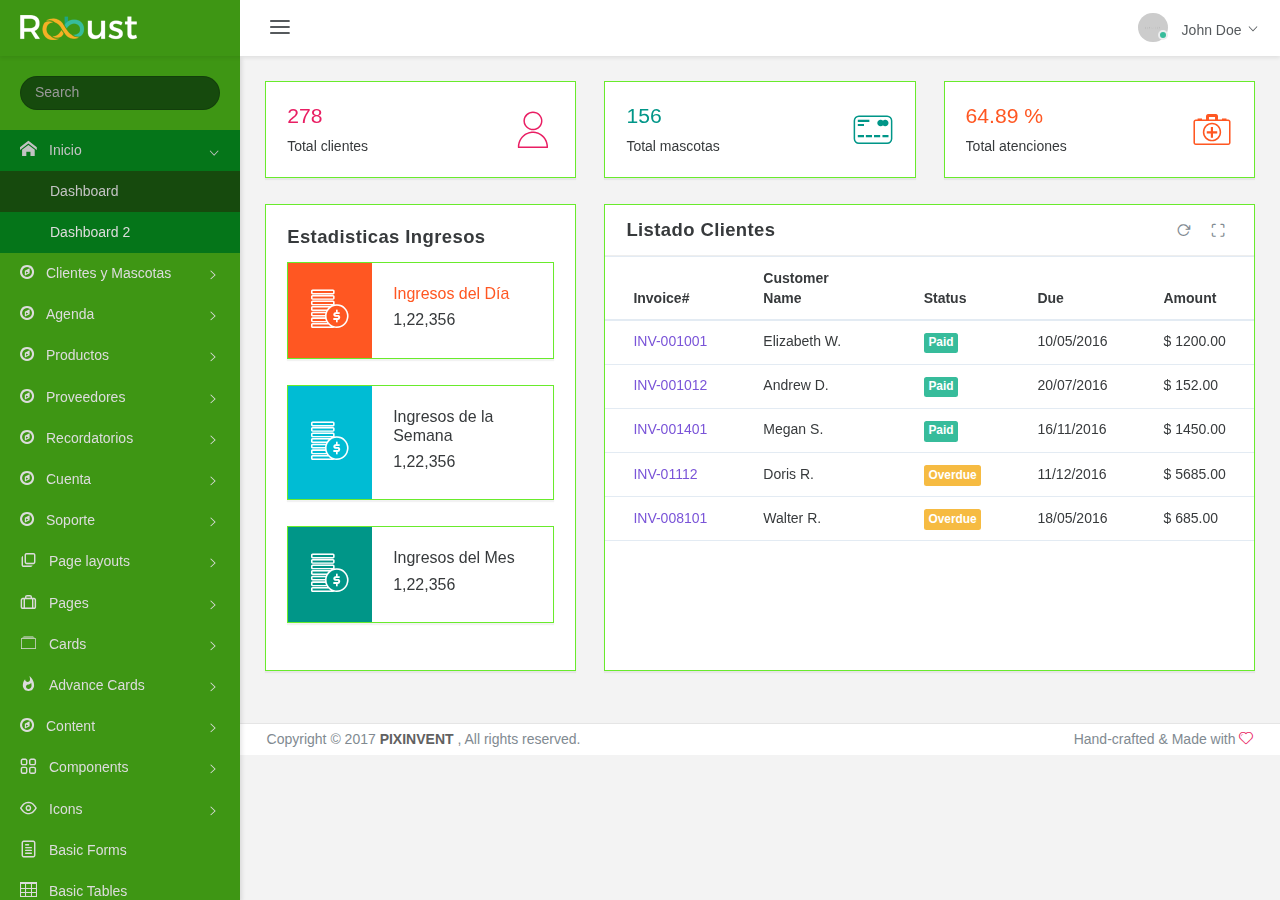
<file: robusto/html/ltr/index.html>
<!DOCTYPE html>
<html lang="en" data-textdirection="ltr" class="loading">

<head>
    <meta http-equiv="Content-Type" content="text/html; charset=UTF-8">
    <meta http-equiv="X-UA-Compatible" content="IE=edge">
    <meta name="viewport" content="width=device-width, initial-scale=1.0, user-scalable=0, minimal-ui">
    <meta name="description" content="Robust admin is super flexible, powerful, clean &amp; modern responsive bootstrap 4 admin template with unlimited possibilities.">
    <meta name="keywords" content="admin template, robust admin template, dashboard template, flat admin template, responsive admin template, web app">
    <meta name="author" content="PIXINVENT">
    <title>Inicio - Sistema Vet. TuW.in</title>
    <link rel="apple-touch-icon" sizes="60x60" href="../../app-assets/images/ico/apple-icon-60.png">
    <link rel="apple-touch-icon" sizes="76x76" href="../../app-assets/images/ico/apple-icon-76.png">
    <link rel="apple-touch-icon" sizes="120x120" href="../../app-assets/images/ico/apple-icon-120.png">
    <link rel="apple-touch-icon" sizes="152x152" href="../../app-assets/images/ico/apple-icon-152.png">
    <link rel="shortcut icon" type="image/x-icon" href="../../app-assets/images/ico/favicon.ico">
    <link rel="shortcut icon" type="image/png" href="../../app-assets/images/ico/favicon-32.png">
    <meta name="apple-mobile-web-app-capable" content="yes">
    <meta name="apple-touch-fullscreen" content="yes">
    <meta name="apple-mobile-web-app-status-bar-style" content="default">
    <!-- BEGIN VENDOR CSS-->
    <link rel="stylesheet" type="text/css" href="../../app-assets/css/bootstrap.css?5.0" media="all">
    <!-- font icons-->
    <link rel="stylesheet" type="text/css" href="../../app-assets/fonts/icomoon.css">
    <link rel="stylesheet" type="text/css" href="../../app-assets/fonts/flag-icon-css/css/flag-icon.min.css">
    <link rel="stylesheet" type="text/css" href="../../app-assets/vendors/css/extensions/pace.css">
    <!-- END VENDOR CSS-->
    <!-- BEGIN ROBUST CSS-->
    <link rel="stylesheet" type="text/css" href="../../app-assets/css/bootstrap-extended.css?3.0">
    <link rel="stylesheet" type="text/css" href="../../app-assets/css/app.css?10.0">
    <link rel="stylesheet" type="text/css" href="../../app-assets/css/colors.css?2.0">
    <!-- END ROBUST CSS-->
    <!-- BEGIN Page Level CSS-->
    <link rel="stylesheet" type="text/css" href="../../app-assets/css/core/menu/menu-types/vertical-menu.css?1.0">
    <link rel="stylesheet" type="text/css" href="../../app-assets/css/core/menu/menu-types/vertical-overlay-menu.css">
    <link rel="stylesheet" type="text/css" href="../../app-assets/css/core/colors/palette-gradient.css">
    <!-- END Page Level CSS-->
    <!-- BEGIN Custom CSS-->
    <!--<link rel="stylesheet" type="text/css" href="../../assets/css/style.css">-->
    <link rel="stylesheet" type="text/css" href="../../assets/css/style.css?4.0" media="all">
    <!-- END Custom CSS-->
</head>

<body data-open="click" data-menu="vertical-menu" data-col="2-columns" class="vertical-layout vertical-menu 2-columns  fixed-navbar">

    <!-- navbar-fixed-top-->
    <nav class="header-navbar navbar navbar-with-menu navbar-fixed-top navbar-semi-dark navbar-shadow">
        <div class="navbar-wrapper">
            <div class="navbar-header">
                <ul class="nav navbar-nav">
                    <li class="nav-item mobile-menu hidden-md-up float-xs-left"><a class="nav-link nav-menu-main menu-toggle hidden-xs"><i class="icon-menu5 font-large-1"></i></a></li>
                    <li class="nav-item">
                        <a href="index.html" class="navbar-brand nav-link"><img alt="branding logo" src="../../app-assets/images/logo/robust-logo-light.png" data-expand="../../app-assets/images/logo/robust-logo-light.png" data-collapse="../../app-assets/images/logo/robust-logo-small.png" class="brand-logo"></a>
                    </li>
                    <li class="nav-item hidden-md-up float-xs-right"><a data-toggle="collapse" data-target="#navbar-mobile" class="nav-link open-navbar-container"><i class="icon-ellipsis pe-2x icon-icon-rotate-right-right"></i></a></li>
                </ul>
            </div>
            <!---->
            <div class="navbar-container content container-fluid">
                <div id="navbar-mobile" class="collapse navbar-toggleable-sm">

                    <ul class="nav navbar-nav">
                        <li class="nav-item hidden-sm-down"><a class="nav-link nav-menu-main menu-toggle hidden-xs"><i class="icon-menu5"></i></a></li>
                        <!--
              <li class="nav-item hidden-sm-down"><a href="#" class="nav-link nav-link-expand"><i class="ficon icon-expand2"></i></a></li>
              <li class="nav-item hidden-sm-down"><a href="https://pixinvent.com/bootstrap-admin-template/robust/" target="_blank" class="btn btn-success upgrade-to-pro">Upgrade to PRO $24</a></li>
              -->
                    </ul>

                    <ul class="nav navbar-nav float-xs-right">
                        <!--
              <li class="dropdown dropdown-language nav-item">
                <a id="dropdown-flag" href="#" data-toggle="dropdown" aria-haspopup="true" aria-expanded="false" class="dropdown-toggle nav-link">
                  <i class="flag-icon flag-icon-gb"></i>
                  <span class="selected-language">English</span>
                </a>
                <div aria-labelledby="dropdown-flag" class="dropdown-menu">
                  <a href="#" class="dropdown-item">
                    <i class="flag-icon flag-icon-gb"></i> English
                  </a>
                  <a href="#" class="dropdown-item">
                    <i class="flag-icon flag-icon-fr"></i> French
                  </a>
                  <a href="#" class="dropdown-item">
                    <i class="flag-icon flag-icon-cn"></i> Chinese
                  </a><a href="#" class="dropdown-item">
                    <i class="flag-icon flag-icon-de"></i> German</a>
                </div>
              </li>
              -->

                        <!--
              <li class="dropdown dropdown-notification nav-item">
                <a href="#" data-toggle="dropdown" class="nav-link nav-link-label">
                  <i class="ficon icon-bell4"></i>
                  <span class="tag tag-pill tag-default tag-danger tag-default tag-up">5</span></a>
                <ul class="dropdown-menu dropdown-menu-media dropdown-menu-right">
                  <li class="dropdown-menu-header">
                    <h6 class="dropdown-header m-0"><span class="grey darken-2">Notifications</span><span class="notification-tag tag tag-default tag-danger float-xs-right m-0">5 New</span></h6>
                  </li>
                  <li class="list-group scrollable-container"><a href="javascript:void(0)" class="list-group-item">
                      <div class="media">
                        <div class="media-left valign-middle"><i class="icon-cart3 icon-bg-circle bg-cyan"></i></div>
                        <div class="media-body">
                          <h6 class="media-heading">You have new order!</h6>
                          <p class="notification-text font-small-3 text-muted">Lorem ipsum dolor sit amet, consectetuer elit.</p><small>
                            <time datetime="2015-06-11T18:29:20+08:00" class="media-meta text-muted">30 minutes ago</time></small>
                        </div>
                      </div></a><a href="javascript:void(0)" class="list-group-item">
                      <div class="media">
                        <div class="media-left valign-middle"><i class="icon-monitor3 icon-bg-circle bg-red bg-darken-1"></i></div>
                        <div class="media-body">
                          <h6 class="media-heading red darken-1">99% Server load</h6>
                          <p class="notification-text font-small-3 text-muted">Aliquam tincidunt mauris eu risus.</p><small>
                            <time datetime="2015-06-11T18:29:20+08:00" class="media-meta text-muted">Five hour ago</time></small>
                        </div>
                      </div></a><a href="javascript:void(0)" class="list-group-item">
                      <div class="media">
                        <div class="media-left valign-middle"><i class="icon-server2 icon-bg-circle bg-yellow bg-darken-3"></i></div>
                        <div class="media-body">
                          <h6 class="media-heading yellow darken-3">Warning notifixation</h6>
                          <p class="notification-text font-small-3 text-muted">Vestibulum auctor dapibus neque.</p><small>
                            <time datetime="2015-06-11T18:29:20+08:00" class="media-meta text-muted">Today</time></small>
                        </div>
                      </div></a><a href="javascript:void(0)" class="list-group-item">
                      <div class="media">
                        <div class="media-left valign-middle"><i class="icon-check2 icon-bg-circle bg-green bg-accent-3"></i></div>
                        <div class="media-body">
                          <h6 class="media-heading">Complete the task</h6><small>
                            <time datetime="2015-06-11T18:29:20+08:00" class="media-meta text-muted">Last week</time></small>
                        </div>
                      </div></a><a href="javascript:void(0)" class="list-group-item">
                      <div class="media">
                        <div class="media-left valign-middle"><i class="icon-bar-graph-2 icon-bg-circle bg-teal"></i></div>
                        <div class="media-body">
                          <h6 class="media-heading">Generate monthly report</h6><small>
                            <time datetime="2015-06-11T18:29:20+08:00" class="media-meta text-muted">Last month</time></small>
                        </div>
                      </div></a></li>
                  <li class="dropdown-menu-footer"><a href="javascript:void(0)" class="dropdown-item text-muted text-xs-center">Read all notifications</a></li>
                </ul>
              </li>
              -->

                        <!--
              <li class="dropdown dropdown-notification nav-item"><a href="#" data-toggle="dropdown" class="nav-link nav-link-label"><i class="ficon icon-mail6"></i><span class="tag tag-pill tag-default tag-info tag-default tag-up">8</span></a>
                <ul class="dropdown-menu dropdown-menu-media dropdown-menu-right">
                  <li class="dropdown-menu-header">
                    <h6 class="dropdown-header m-0"><span class="grey darken-2">Messages</span><span class="notification-tag tag tag-default tag-info float-xs-right m-0">4 New</span></h6>
                  </li>
                  <li class="list-group scrollable-container"><a href="javascript:void(0)" class="list-group-item">
                      <div class="media">
                        <div class="media-left"><span class="avatar avatar-sm avatar-online rounded-circle"><img src="../../app-assets/images/portrait/small/avatar-s-1.png" alt="avatar"><i></i></span></div>
                        <div class="media-body">
                          <h6 class="media-heading">Margaret Govan</h6>
                          <p class="notification-text font-small-3 text-muted">I like your portfolio, let's start the project.</p><small>
                            <time datetime="2015-06-11T18:29:20+08:00" class="media-meta text-muted">Today</time></small>
                        </div>
                      </div></a><a href="javascript:void(0)" class="list-group-item">
                      <div class="media">
                        <div class="media-left"><span class="avatar avatar-sm avatar-busy rounded-circle"><img src="../../app-assets/images/portrait/small/avatar-s-2.png" alt="avatar"><i></i></span></div>
                        <div class="media-body">
                          <h6 class="media-heading">Bret Lezama</h6>
                          <p class="notification-text font-small-3 text-muted">I have seen your work, there is</p><small>
                            <time datetime="2015-06-11T18:29:20+08:00" class="media-meta text-muted">Tuesday</time></small>
                        </div>
                      </div></a><a href="javascript:void(0)" class="list-group-item">
                      <div class="media">
                        <div class="media-left"><span class="avatar avatar-sm avatar-online rounded-circle"><img src="../../app-assets/images/portrait/small/avatar-s-3.png" alt="avatar"><i></i></span></div>
                        <div class="media-body">
                          <h6 class="media-heading">Carie Berra</h6>
                          <p class="notification-text font-small-3 text-muted">Can we have call in this week ?</p><small>
                            <time datetime="2015-06-11T18:29:20+08:00" class="media-meta text-muted">Friday</time></small>
                        </div>
                      </div></a><a href="javascript:void(0)" class="list-group-item">
                      <div class="media">
                        <div class="media-left"><span class="avatar avatar-sm avatar-away rounded-circle"><img src="../../app-assets/images/portrait/small/avatar-s-6.png" alt="avatar"><i></i></span></div>
                        <div class="media-body">
                          <h6 class="media-heading">Eric Alsobrook</h6>
                          <p class="notification-text font-small-3 text-muted">We have project party this saturday night.</p><small>
                            <time datetime="2015-06-11T18:29:20+08:00" class="media-meta text-muted">last month</time></small>
                        </div>
                      </div></a></li>
                  <li class="dropdown-menu-footer"><a href="javascript:void(0)" class="dropdown-item text-muted text-xs-center">Read all messages</a></li>
                </ul>
              </li>
              -->

                        <li class="dropdown dropdown-user nav-item">
                            <a href="#" data-toggle="dropdown" class="dropdown-toggle nav-link dropdown-user-link">
                                <span class="avatar avatar-online">
                    <img src="../../app-assets/images/portrait/small/avatar-s-1.png" alt="avatar">
                    <i></i>
                  </span>
                                <span class="user-name">John Doe</span>
                            </a>


                            <div class="dropdown-menu dropdown-menu-right">
                                <!--
                  <a href="#" class="dropdown-item">
                    <i class="icon-head"></i> Edit Profile
                  </a>
                  <a href="#" class="dropdown-item">
                    <i class="icon-mail6"></i> My Inbox
                  </a>
                  <a href="#" class="dropdown-item">
                    <i class="icon-clipboard2"></i> Task
                  </a>
                  <a href="#" class="dropdown-item">
                    <i class="icon-calendar5"></i> Calender
                  </a>
                  
                  <div class="dropdown-divider"></div>
                  -->
                                <a href="#" class="dropdown-item">
                                    <i class="icon-power3"></i> Logout
                                </a>
                            </div>
                        </li>

                    </ul>
                </div>
            </div>
            <!---->
        </div>
    </nav>

    <!-- ////////////////////////////////////////////////////////////////////////////-->


    <!-- main menu-->
    <div data-scroll-to-active="true" class="main-menu menu-fixed menu-dark menu-accordion menu-shadow">
        <!-- main menu header-->
        <div class="main-menu-header">
            <input type="text" placeholder="Search" class="menu-search form-control round" />
        </div>
        <!-- / main menu header-->
        <!-- main menu content-->
        <div class="main-menu-content">
            <ul id="main-menu-navigation" data-menu="menu-navigation" class="navigation navigation-main">






                <li class=" nav-item">
                    <a href="index.html">
                        <i class="icon-home3"></i>
                        <span data-i18n="nav.dash.main" class="menu-title">Inicio</span>
                        <!--<span class="tag tag tag-primary tag-pill float-xs-right mr-2">2</span>-->
                    </a>
                    <ul class="menu-content">
                        <li class="active">
                            <a href="index.html" data-i18n="nav.dash.main" class="menu-item">Dashboard</a>
                        </li>

                        <li>
                            <a href="dashboard-2.html" data-i18n="nav.dash.main" class="menu-item">Dashboard 2</a>
                        </li>
                    </ul>
                </li>

                <li class=" nav-item">
                    <a href="#"><i class="icon-compass3"></i>
              <span data-i18n="nav.content.main" class="menu-title">Clientes y Mascotas</span>
            </a>
                    <ul class="menu-content">
                        <li>
                            <a href="form-layout-basic-nuevo.html" data-i18n="nav.form_layouts.form_layout_basic-nuevo" class="menu-item">Nuevo Cliente</a>
                        </li>
                        <li>
                            <a href="table-basic-nuevo.html" data-i18n="nnav.bootstrap_tables.table_basic" class="menu-item">Listado de clientes</a>
                        </li>
                    </ul>
                </li>

                <li class=" nav-item">
                    <a href="#"><i class="icon-compass3"></i><span data-i18n="nav.content.main" class="menu-title">Agenda</span></a>
                    <ul class="menu-content">
                        <li>
                            <a href="content-grid.html" data-i18n="nav.content.content_grid" class="menu-item">Reservas</a>
                        </li>
                    </ul>
                </li>

                <li class=" nav-item">
                    <a href="#"><i class="icon-compass3"></i><span data-i18n="nav.content.main" class="menu-title">Productos</span></a>
                    <ul class="menu-content">
                        <li>
                            <a href="content-grid.html" data-i18n="nav.content.content_grid" class="menu-item">Nuevo Producto</a>
                        </li>
                        <li>
                            <a href="content-typography.html" data-i18n="nav.content.content_typography" class="menu-item">Listado Productos</a>
                        </li>
                    </ul>
                </li>

                <li class=" nav-item">
                    <a href="#"><i class="icon-compass3"></i><span data-i18n="nav.content.main" class="menu-title">Proveedores</span></a>
                    <ul class="menu-content">
                        <li>
                            <a href="content-grid.html" data-i18n="nav.content.content_grid" class="menu-item">Nuevo Proveedor</a>
                        </li>
                        <li>
                            <a href="content-typography.html" data-i18n="nav.content.content_typography" class="menu-item">Listado Proveedor</a>
                        </li>
                    </ul>
                </li>

                <li class=" nav-item">
                    <a href="#"><i class="icon-compass3"></i><span data-i18n="nav.content.main" class="menu-title">Recordatorios</span></a>
                    <ul class="menu-content">
                        <li>
                            <a href="content-grid.html" data-i18n="nav.content.content_grid" class="menu-item">Ver</a>
                        </li>
                    </ul>
                </li>

                <li class=" nav-item">
                    <a href="#"><i class="icon-compass3"></i><span data-i18n="nav.content.main" class="menu-title">Cuenta</span></a>
                    <ul class="menu-content">
                        <li><a href="content-grid.html" data-i18n="nav.content.content_grid" class="menu-item">Usuario</a>
                        </li>
                    </ul>
                </li>

                <li class=" nav-item">
                    <a href="#"><i class="icon-compass3"></i><span data-i18n="nav.content.main" class="menu-title">Soporte</span></a>
                    <ul class="menu-content">
                        <li><a href="content-grid.html" data-i18n="nav.content.content_grid" class="menu-item">Grid</a>
                        </li>
                        <li><a href="content-typography.html" data-i18n="nav.content.content_typography" class="menu-item">Typography</a>
                        </li>
                        <li><a href="content-text-utilities.html" data-i18n="nav.content.content_text_utilities" class="menu-item">Text utilities</a>
                        </li>
                        <li><a href="content-helper-classes.html" data-i18n="nav.content.content_helper_classes" class="menu-item">Helper classes</a>
                        </li>
                    </ul>
                </li>

                <li class=" nav-item"><a href="#"><i class="icon-stack-2"></i><span data-i18n="nav.page_layouts.main" class="menu-title">Page layouts</span></a>
                    <ul class="menu-content">
                        <li><a href="layout-1-column.html" data-i18n="nav.page_layouts.1_column" class="menu-item">1 column</a>
                        </li>
                        <li><a href="layout-2-columns.html" data-i18n="nav.page_layouts.2_columns" class="menu-item">2 columns</a>
                        </li>
                        <li><a href="layout-boxed.html" data-i18n="nav.page_layouts.boxed_layout" class="menu-item">Boxed layout</a>
                        </li>
                        <li><a href="layout-static.html" data-i18n="nav.page_layouts.static_layout" class="menu-item">Static layout</a>
                        </li>
                        <li class="navigation-divider"></li>
                        <li><a href="layout-light.html" data-i18n="nav.page_layouts.light_layout" class="menu-item">Light layout</a>
                        </li>
                        <li><a href="layout-dark.html" data-i18n="nav.page_layouts.dark_layout" class="menu-item">Dark layout</a>
                        </li>
                        <li><a href="layout-semi-dark.html" data-i18n="nav.page_layouts.semi_dark_layout" class="menu-item">Semi dark layout</a>
                        </li>
                    </ul>
                </li>
                <li class=" nav-item"><a href="#"><i class="icon-briefcase4"></i><span data-i18n="nav.project.main" class="menu-title">Pages</span></a>
                    <ul class="menu-content">
                        <li><a href="invoice-template.html" data-i18n="nav.invoice.invoice_template" class="menu-item">Invoice Template</a>
                        </li>
                        <li><a href="gallery-grid.html" data-i18n="nav.gallery_pages.gallery_grid" class="menu-item">Gallery Grid</a>
                        </li>
                        <li><a href="search-page.html" data-i18n="nav.search_pages.search_page" class="menu-item">Search Page</a>
                        </li>
                        <li><a href="search-website.html" data-i18n="nav.search_pages.search_website" class="menu-item">Search Website</a>
                        </li>
                        <li><a href="login-simple.html" data-i18n="nav.login_register_pages.login_simple" class="menu-item">Login Simple</a>
                        </li>
                        <li><a href="register-simple.html" data-i18n="nav.login_register_pages.register_simple" class="menu-item">Register Simple</a>
                        </li>
                        <li><a href="unlock-user.html" data-i18n="nav.login_register_pages.unlock_user" class="menu-item">Unlock User</a>
                        </li>
                        <li><a href="recover-password.html" data-i18n="nav.login_register_pages.recover_password" class="menu-item">Recover Password</a>
                        </li>
                        <li><a href="#" data-i18n="nav.error_pages.main" class="menu-item">Error</a>
                            <ul class="menu-content">
                                <li><a href="error-400.html" data-i18n="nav.error_pages.error_400" class="menu-item">Error 400</a>
                                </li>
                                <li><a href="error-401.html" data-i18n="nav.error_pages.error_401" class="menu-item">Error 401</a>
                                </li>
                                <li><a href="error-403.html" data-i18n="nav.error_pages.error_403" class="menu-item">Error 403</a>
                                </li>
                                <li><a href="error-404.html" data-i18n="nav.error_pages.error_404" class="menu-item">Error 404</a>
                                </li>
                                <li><a href="error-500.html" data-i18n="nav.error_pages.error_500" class="menu-item">Error 500</a>
                                </li>
                            </ul>
                        </li>
                        <li><a href="coming-soon-flat.html" data-i18n="nav.other_pages.coming_soon.coming_soon_flat" class="menu-item">Coming Soon</a>
                        </li>
                        <li><a href="under-maintenance.html" data-i18n="nav.other_pages.under_maintenance" class="menu-item">Maintenance</a>
                        </li>
                    </ul>
                </li>
                <li class=" nav-item"><a href="#"><i class="icon-ios-albums-outline"></i><span data-i18n="nav.cards.main" class="menu-title">Cards</span></a>
                    <ul class="menu-content">
                        <li><a href="card-bootstrap.html" data-i18n="nav.cards.card_bootstrap" class="menu-item">Bootstrap Cards</a>
                        </li>
                        <li><a href="card-actions.html" data-i18n="nav.cards.card_actions" class="menu-item">Card Action</a>
                        </li>
                    </ul>
                </li>
                <li class=" nav-item"><a href="#"><i class="icon-whatshot"></i><span data-i18n="nav.advance_cards.main" class="menu-title">Advance Cards</span></a>
                    <ul class="menu-content">
                        <li><a href="card-statistics.html" data-i18n="nav.cards.card_statistics" class="menu-item">Statistics</a>
                        </li>
                        <li><a href="card-charts.html" data-i18n="nav.cards.card_charts" class="menu-item">Charts</a>
                        </li>
                    </ul>
                </li>
                <li class=" nav-item"><a href="#"><i class="icon-compass3"></i><span data-i18n="nav.content.main" class="menu-title">Content</span></a>
                    <ul class="menu-content">
                        <li><a href="content-grid.html" data-i18n="nav.content.content_grid" class="menu-item">Grid</a>
                        </li>
                        <li><a href="content-typography.html" data-i18n="nav.content.content_typography" class="menu-item">Typography</a>
                        </li>
                        <li><a href="content-text-utilities.html" data-i18n="nav.content.content_text_utilities" class="menu-item">Text utilities</a>
                        </li>
                        <li><a href="content-helper-classes.html" data-i18n="nav.content.content_helper_classes" class="menu-item">Helper classes</a>
                        </li>
                    </ul>
                </li>
                <li class=" nav-item"><a href="#"><i class="icon-grid2"></i><span data-i18n="nav.components.main" class="menu-title">Components</span></a>
                    <ul class="menu-content">
                        <li><a href="component-alerts.html" data-i18n="nav.components.component_alerts" class="menu-item">Alerts</a>
                        </li>
                        <li><a href="component-buttons-basic.html" data-i18n="nav.components.components_buttons.component_buttons_basic" class="menu-item">Basic Buttons</a>
                        </li>
                        <li><a href="component-carousel.html" data-i18n="nav.components.component_carousel" class="menu-item">Carousel</a>
                        </li>
                        <li><a href="component-collapse.html" data-i18n="nav.components.component_collapse" class="menu-item">Collapse</a>
                        </li>
                        <li><a href="component-dropdowns.html" data-i18n="nav.components.component_dropdowns" class="menu-item">Dropdowns</a>
                        </li>
                        <li><a href="component-list-group.html" data-i18n="nav.components.component_list_group" class="menu-item">List Group</a>
                        </li>
                        <li><a href="component-modals.html" data-i18n="nav.components.component_modals" class="menu-item">Modals</a>
                        </li>
                        <li><a href="component-pagination.html" data-i18n="nav.components.component_pagination" class="menu-item">Pagination</a>
                        </li>
                        <li><a href="component-navs-component.html" data-i18n="nav.components.component_navs_component" class="menu-item">Navs Component</a>
                        </li>
                        <li><a href="component-tabs-component.html" data-i18n="nav.components.component_tabs_component" class="menu-item">Tabs Component</a>
                        </li>
                        <li><a href="component-pills-component.html" data-i18n="nav.components.component_pills_component" class="menu-item">Pills Component</a>
                        </li>
                        <li><a href="component-tooltips.html" data-i18n="nav.components.component_tooltips" class="menu-item">Tooltips</a>
                        </li>
                        <li><a href="component-popovers.html" data-i18n="nav.components.component_popovers" class="menu-item">Popovers</a>
                        </li>
                        <li><a href="component-tags.html" data-i18n="nav.components.component_tags" class="menu-item">Tags</a>
                        </li>
                        <li><a href="component-pill-tags.html" class="menu-item">Pill Tags</a>
                        </li>
                        <li><a href="component-progress.html" data-i18n="nav.components.component_progress" class="menu-item">Progress</a>
                        </li>
                        <li><a href="component-media-objects.html" data-i18n="nav.components.component_media_objects" class="menu-item">Media Objects</a>
                        </li>
                    </ul>
                </li>
                <li class=" nav-item"><a href="#"><i class="icon-eye6"></i><span data-i18n="nav.icons.main" class="menu-title">Icons</span></a>
                    <ul class="menu-content">
                        <li><a href="icons-feather.html" data-i18n="nav.icons.icons_feather" class="menu-item">Feather</a>
                        </li>
                        <li><a href="icons-ionicons.html" data-i18n="nav.icons.icons_ionicons" class="menu-item">Ionicons</a>
                        </li>
                        <li><a href="icons-fps-line.html" data-i18n="nav.icons.icons_fps_line" class="menu-item">FPS Line Icons</a>
                        </li>
                        <li><a href="icons-ico-moon.html" data-i18n="nav.icons.icons_ico_moon" class="menu-item">Ico Moon</a>
                        </li>
                        <li><a href="icons-font-awesome.html" data-i18n="nav.icons.icons_font_awesome" class="menu-item">Font Awesome</a>
                        </li>
                        <li><a href="icons-meteocons.html" data-i18n="nav.icons.icons_meteocons" class="menu-item">Meteocons</a>
                        </li>
                        <li><a href="icons-evil.html" data-i18n="nav.icons.icons_evil" class="menu-item">Evil Icons</a>
                        </li>
                        <li><a href="icons-linecons.html" data-i18n="nav.icons.icons_linecons" class="menu-item">Linecons</a>
                        </li>
                    </ul>
                </li>
                <li class=" nav-item">
                    <a href="form-layout-basic.html"><i class="icon-paper"></i>
              <span data-i18n="nav.form_layouts.form_layout_basic" class="menu-title">Basic Forms</span>
            </a>
                </li>
                <li class=" nav-item">
                    <a href="table-basic.html">
                        <i class="icon-table2"></i>
                        <span data-i18n="nav.bootstrap_tables.table_basic" class="menu-title">Basic Tables</span>
                    </a>
                </li>
                <li class=" nav-item"><a href="#"><i class="icon-bar-graph-2"></i><span data-i18n="nav.google_charts.main" class="menu-title">google Charts</span></a>
                    <ul class="menu-content">
                        <li><a href="google-bar-charts.html" data-i18n="nav.google_charts.google_bar_charts" class="menu-item">Bar charts</a>
                        </li>
                        <li><a href="google-line-charts.html" data-i18n="nav.google_charts.google_line_charts" class="menu-item">Line charts</a>
                        </li>
                        <li><a href="google-pie-charts.html" data-i18n="nav.google_charts.google_pie_charts" class="menu-item">Pie charts</a>
                        </li>
                    </ul>
                </li>
                <li class=" nav-item"><a href="#"><i class="icon-stats-dots"></i><span data-i18n="nav.chartjs.main" class="menu-title">Chartjs</span></a>
                    <ul class="menu-content">
                        <li><a href="chartjs-line-charts.html" data-i18n="nav.chartjs.chartjs_line_charts" class="menu-item">Line charts</a>
                        </li>
                        <li><a href="chartjs-bar-charts.html" data-i18n="nav.chartjs.chartjs_bar_charts" class="menu-item">Bar charts</a>
                        </li>
                        <li><a href="chartjs-pie-doughnut-charts.html" data-i18n="nav.chartjs.chartjs_pie_doughnut_charts" class="menu-item">Pie &amp; Doughnut charts</a>
                        </li>
                    </ul>
                </li>
                <li class=" nav-item"><a href="#"><i class="icon-pie-graph2"></i><span data-i18n="nav.flot_charts.main" class="menu-title">Flot Charts</span></a>
                    <ul class="menu-content">
                        <li><a href="flot-line-charts.html" data-i18n="nav.flot_charts.flot_line_charts" class="menu-item">Line charts</a>
                        </li>
                        <li><a href="flot-bar-charts.html" data-i18n="nav.flot_charts.flot_bar_charts" class="menu-item">Bar charts</a>
                        </li>
                        <li><a href="flot-pie-charts.html" data-i18n="nav.flot_charts.flot_pie_charts" class="menu-item">Pie charts</a>
                        </li>
                    </ul>
                </li>
                <li class=" nav-item"><a href="#"><i class="icon-map22"></i><span data-i18n="nav.maps.main" class="menu-title">Maps</span></a>
                    <ul class="menu-content">
                        <li><a href="gmaps-basic-maps.html" data-i18n="nav.maps.google_maps.gmaps_basic_maps" class="menu-item">Maps</a>
                        </li>
                        <li><a href="vector-maps-jvq.html" data-i18n="nav.maps.vector_maps.vector_maps_jvq" class="menu-item">Vector Maps</a>
                        </li>
                    </ul>
                </li>
                <li class=" nav-item"><a href="#"><i class="icon-paint-format"></i><span data-i18n="nav.color_palette.main" class="menu-title">Color Palette</span></a>
                    <ul class="menu-content">
                        <li><a href="color-palette-primary.html" data-i18n="nav.color_palette.color_palette_primary" class="menu-item">Primary palette</a>
                        </li>
                        <li><a href="color-palette-danger.html" data-i18n="nav.color_palette.color_palette_danger" class="menu-item">Danger palette</a>
                        </li>
                        <li><a href="color-palette-success.html" data-i18n="nav.color_palette.color_palette_success" class="menu-item">Success palette</a>
                        </li>
                        <li><a href="color-palette-warning.html" data-i18n="nav.color_palette.color_palette_warning" class="menu-item">Warning palette</a>
                        </li>
                        <li><a href="color-palette-info.html" data-i18n="nav.color_palette.color_palette_info" class="menu-item">Info palette</a>
                        </li>
                        <li class="navigation-divider"></li>
                        <li><a href="color-palette-red.html" data-i18n="nav.color_palette.color_palette_red" class="menu-item">Red palette</a>
                        </li>
                        <li><a href="color-palette-pink.html" data-i18n="nav.color_palette.color_palette_pink" class="menu-item">Pink palette</a>
                        </li>
                        <li><a href="color-palette-purple.html" data-i18n="nav.color_palette.color_palette_purple" class="menu-item">Purple palette</a>
                        </li>
                        <li><a href="color-palette-deep-purple.html" data-i18n="nav.color_palette.color_palette_deep_purple" class="menu-item">Deep Purple palette</a>
                        </li>
                        <li><a href="color-palette-indigo.html" data-i18n="nav.color_palette.color_palette_indigo" class="menu-item">Indigo palette</a>
                        </li>
                        <li><a href="color-palette-blue.html" data-i18n="nav.color_palette.color_palette_blue" class="menu-item">Blue palette</a>
                        </li>
                        <li><a href="color-palette-light-blue.html" data-i18n="nav.color_palette.color_palette_light_blue" class="menu-item">Light Blue palette</a>
                        </li>
                        <li><a href="color-palette-cyan.html" data-i18n="nav.color_palette.color_palette_cyan" class="menu-item">Cyan palette</a>
                        </li>
                        <li><a href="color-palette-teal.html" data-i18n="nav.color_palette.color_palette_teal" class="menu-item">Teal palette</a>
                        </li>
                        <li><a href="color-palette-green.html" data-i18n="nav.color_palette.color_palette_green" class="menu-item">Green palette</a>
                        </li>
                        <li><a href="color-palette-light-green.html" data-i18n="nav.color_palette.color_palette_light_green" class="menu-item">Light Green palette</a>
                        </li>
                        <li><a href="color-palette-lime.html" data-i18n="nav.color_palette.color_palette_lime" class="menu-item">Lime palette</a>
                        </li>
                        <li><a href="color-palette-yellow.html" data-i18n="nav.color_palette.color_palette_yellow" class="menu-item">Yellow palette</a>
                        </li>
                        <li><a href="color-palette-amber.html" data-i18n="nav.color_palette.color_palette_amber" class="menu-item">Amber palette</a>
                        </li>
                        <li><a href="color-palette-orange.html" data-i18n="nav.color_palette.color_palette_orange" class="menu-item">Orange palette</a>
                        </li>
                        <li><a href="color-palette-deep-orange.html" data-i18n="nav.color_palette.color_palette_deep_orange" class="menu-item">Deep Orange palette</a>
                        </li>
                        <li><a href="color-palette-brown.html" data-i18n="nav.color_palette.color_palette_brown" class="menu-item">Brown palette</a>
                        </li>
                        <li><a href="color-palette-blue-grey.html" data-i18n="nav.color_palette.color_palette_blue_grey" class="menu-item">Blue Grey palette</a>
                        </li>
                        <li><a href="color-palette-grey.html" data-i18n="nav.color_palette.color_palette_grey" class="menu-item">Grey palette</a>
                        </li>
                    </ul>
                </li>
                <li class=" nav-item"><a href="changelog.html"><i class="icon-copy"></i><span data-i18n="nav.changelog.main" class="menu-title">Changelog</span><span class="tag tag tag-pill tag-danger float-xs-right">1.0</span></a>
                </li>
                <li class="disabled nav-item"><a href="#"><i class="icon-eye-disabled"></i><span data-i18n="nav.disabled_menu.main" class="menu-title">Disabled Menu</span></a>
                </li>
                <li class=" nav-item"><a href="#"><i class="icon-android-funnel"></i><span data-i18n="nav.menu_levels.main" class="menu-title">Menu levels</span></a>
                    <ul class="menu-content">
                        <li><a href="#" data-i18n="nav.menu_levels.second_level" class="menu-item">Second level</a>
                        </li>
                        <li><a href="#" data-i18n="nav.menu_levels.second_level_child.main" class="menu-item">Second level child</a>
                            <ul class="menu-content">
                                <li><a href="#" data-i18n="nav.menu_levels.second_level_child.third_level" class="menu-item">Third level</a>
                                </li>
                                <li><a href="#" data-i18n="nav.menu_levels.second_level_child.third_level_child.main" class="menu-item">Third level child</a>
                                    <ul class="menu-content">
                                        <li><a href="#" data-i18n="nav.menu_levels.second_level_child.third_level_child.fourth_level1" class="menu-item">Fourth level</a>
                                        </li>
                                        <li><a href="#" data-i18n="nav.menu_levels.second_level_child.third_level_child.fourth_level2" class="menu-item">Fourth level</a>
                                        </li>
                                    </ul>
                                </li>
                            </ul>
                        </li>
                    </ul>
                </li>
                <li class=" navigation-header"><span data-i18n="nav.category.support">Support</span><i data-toggle="tooltip" data-placement="right" data-original-title="Support" class="icon-ellipsis icon-ellipsis"></i>
                </li>
                <li class=" nav-item"><a href="https://github.com/pixinvent/robust-free-bootstrap-admin-template/issues"><i class="icon-support"></i><span data-i18n="nav.support_raise_support.main" class="menu-title">Raise Support</span></a>
                </li>
                <li class=" nav-item"><a href="https://pixinvent.com/free-bootstrap-template/robust-lite/documentation"><i class="icon-document-text"></i><span data-i18n="nav.support_documentation.main" class="menu-title">Documentation</span></a>
                </li>
            </ul>
        </div>
        <!-- /main menu content-->
        <!-- main menu footer-->
        <!-- include includes/menu-footer-->
        <!-- main menu footer-->
    </div>
    <!-- / main menu-->

    <div class="app-content content container-fluid">
        <div class="content-wrapper">
            <div class="content-header row">
            </div>
            <div class="content-body">
                <!-- stats -->
                <div class="row">
                    <div class="col-xl-4 col-lg-4 col-xs-12">
                        <div class="card">
                            <div class="card-body">
                                <div class="card-block">
                                    <div class="media">
                                        <div class="media-body text-xs-left">
                                            <h3 class="pink">278</h3>
                                            <span>Total clientes</span>
                                        </div>
                                        <div class="media-right media-middle">
                                            <i class="icon-user1 pink font-large-2 float-xs-right"></i>
                                        </div>
                                    </div>
                                </div>
                            </div>
                        </div>
                    </div>
                    <div class="col-xl-4 col-lg-4 col-xs-12">
                        <div class="card">
                            <div class="card-body">
                                <div class="card-block">
                                    <div class="media">
                                        <div class="media-body text-xs-left">
                                            <h3 class="teal">156</h3>
                                            <span>Total mascotas</span>
                                        </div>
                                        <div class="media-right media-middle">
                                            <i class="icon-bankcard teal font-large-2 float-xs-right"></i>
                                        </div>
                                    </div>
                                </div>
                            </div>
                        </div>
                    </div>
                    <div class="col-xl-4 col-lg-4 col-xs-12">
                        <div class="card">
                            <div class="card-body">
                                <div class="card-block">
                                    <div class="media">
                                        <div class="media-body text-xs-left">
                                            <h3 class="deep-orange">64.89 %</h3>
                                            <span>Total atenciones</span>
                                        </div>
                                        <div class="media-right media-middle">
                                            <i class="icon-drbag deep-orange font-large-2 float-xs-right"></i>
                                        </div>
                                    </div>
                                </div>
                            </div>
                        </div>
                    </div>
                    <!--
    <div class="col-xl-3 col-lg-6 col-xs-12">
        <div class="card">
            <div class="card-body">
                <div class="card-block">
                    <div class="media">
                        <div class="media-body text-xs-left">
                            <h3 class="cyan">423</h3>
                            <span>Support Tickets</span>
                        </div>
                        <div class="media-right media-middle">
                            <i class="icon-ios-help-outline cyan font-large-2 float-xs-right"></i>
                        </div>
                    </div>
                </div>
            </div>
        </div>
    </div>
  -->
                </div>
                <!--/ stats -->

                <!--/ project charts -->
                <!--/ project charts -->

                <!-- Recent invoice with Statistics -->
                <div class="row match-height">
                    <div class="col-xl-4 col-lg-12">
                        <div class="card">
                            <div class="card-body">
                                <div class="card-block">
                                    <h4 class="card-title">Estadisticas Ingresos</h4>
                                    <div class="card">
                                        <div class="card-body">
                                            <div class="media">
                                                <div class="p-2 text-xs-center bg-deep-orange media-left media-middle">
                                                    <i class="icon-money1 font-large-2 white"></i>
                                                </div>
                                                <div class="p-2 media-body">
                                                    <h5 class="deep-orange">Ingresos del Día</h5>
                                                    <h5 class="text-bold-400">1,22,356</h5>
                                                </div>
                                            </div>
                                        </div>
                                    </div>
                                    <div class="card">
                                        <div class="card-body">
                                            <div class="media">
                                                <div class="p-2 text-xs-center bg-cyan media-left media-middle">
                                                    <i class="icon-money1 font-large-2 white"></i>
                                                </div>
                                                <div class="p-2 media-body">
                                                    <h5>Ingresos de la Semana</h5>
                                                    <h5 class="text-bold-400">1,22,356</h5>
                                                </div>
                                            </div>
                                        </div>
                                    </div>
                                    <div class="card">
                                        <div class="card-body">
                                            <div class="media">
                                                <div class="p-2 text-xs-center bg-teal media-left media-middle">
                                                    <i class="icon-money1 font-large-2 white"></i>
                                                </div>
                                                <div class="p-2 media-body">
                                                    <h5>Ingresos del Mes</h5>
                                                    <h5 class="text-bold-400">1,22,356</h5>
                                                </div>
                                            </div>
                                        </div>
                                    </div>
                                </div>
                            </div>
                        </div>
                    </div>
                    <div class="col-xl-8 col-lg-12">
                        <div class="card">
                            <div class="card-header">
                                <h4 class="card-title">Listado clientes</h4>
                                <a class="heading-elements-toggle"><i class="icon-ellipsis font-medium-3"></i></a>
                                <div class="heading-elements">
                                    <ul class="list-inline mb-0">
                                        <li><a data-action="reload"><i class="icon-reload"></i></a></li>
                                        <li><a data-action="expand"><i class="icon-expand2"></i></a></li>
                                    </ul>
                                </div>
                            </div>
                            <div class="card-body">

                                <div class="table-responsive">
                                    <table class="table table-hover mb-0">
                                        <thead>
                                            <tr>
                                                <th>Invoice#</th>
                                                <th>Customer Name</th>
                                                <th>Status</th>
                                                <th>Due</th>
                                                <th>Amount</th>
                                            </tr>
                                        </thead>
                                        <tbody>
                                            <tr>
                                                <td class="text-truncate"><a href="#">INV-001001</a></td>
                                                <td class="text-truncate">Elizabeth W.</td>
                                                <td class="text-truncate"><span class="tag tag-default tag-success">Paid</span></td>
                                                <td class="text-truncate">10/05/2016</td>
                                                <td class="text-truncate">$ 1200.00</td>
                                            </tr>
                                            <tr>
                                                <td class="text-truncate"><a href="#">INV-001012</a></td>
                                                <td class="text-truncate">Andrew D.</td>
                                                <td class="text-truncate"><span class="tag tag-default tag-success">Paid</span></td>
                                                <td class="text-truncate">20/07/2016</td>
                                                <td class="text-truncate">$ 152.00</td>
                                            </tr>
                                            <tr>
                                                <td class="text-truncate"><a href="#">INV-001401</a></td>
                                                <td class="text-truncate">Megan S.</td>
                                                <td class="text-truncate"><span class="tag tag-default tag-success">Paid</span></td>
                                                <td class="text-truncate">16/11/2016</td>
                                                <td class="text-truncate">$ 1450.00</td>
                                            </tr>
                                            <tr>
                                                <td class="text-truncate"><a href="#">INV-01112</a></td>
                                                <td class="text-truncate">Doris R.</td>
                                                <td class="text-truncate"><span class="tag tag-default tag-warning">Overdue</span></td>
                                                <td class="text-truncate">11/12/2016</td>
                                                <td class="text-truncate">$ 5685.00</td>
                                            </tr>
                                            <tr>
                                                <td class="text-truncate"><a href="#">INV-008101</a></td>
                                                <td class="text-truncate">Walter R.</td>
                                                <td class="text-truncate"><span class="tag tag-default tag-warning">Overdue</span></td>
                                                <td class="text-truncate">18/05/2016</td>
                                                <td class="text-truncate">$ 685.00</td>
                                            </tr>
                                        </tbody>
                                    </table>
                                </div>
                            </div>
                        </div>
                    </div>
                </div>
                <!-- Recent invoice with Statistics -->


            </div>
        </div>
    </div>
    <!-- ////////////////////////////////////////////////////////////////////////////-->


    <footer class="footer footer-static footer-light navbar-border">
        <p class="clearfix text-muted text-sm-center mb-0 px-2">
            <span class="float-md-left d-xs-block d-md-inline-block">
          Copyright  &copy; 2017 
          <a href="https://themeforest.net/user/pixinvent/portfolio?ref=pixinvent" target="_blank" class="text-bold-800 grey darken-2">PIXINVENT </a>, All rights reserved. </span>
            <span class="float-md-right d-xs-block d-md-inline-block">Hand-crafted & Made with <i class="icon-heart5 pink"></i></span>
        </p>
    </footer>

    <!-- BEGIN VENDOR JS-->
    <script src="../../app-assets/js/core/libraries/jquery.min.js" type="text/javascript"></script>
    <script src="../../app-assets/vendors/js/ui/tether.min.js" type="text/javascript"></script>
    <script src="../../app-assets/js/core/libraries/bootstrap.min.js" type="text/javascript"></script>
    <script src="../../app-assets/vendors/js/ui/perfect-scrollbar.jquery.min.js" type="text/javascript"></script>
    <script src="../../app-assets/vendors/js/ui/unison.min.js" type="text/javascript"></script>
    <script src="../../app-assets/vendors/js/ui/blockUI.min.js" type="text/javascript"></script>
    <script src="../../app-assets/vendors/js/ui/jquery.matchHeight-min.js" type="text/javascript"></script>
    <script src="../../app-assets/vendors/js/ui/screenfull.min.js" type="text/javascript"></script>
    <script src="../../app-assets/vendors/js/extensions/pace.min.js" type="text/javascript"></script>
    <!-- BEGIN VENDOR JS-->
    <!-- BEGIN PAGE VENDOR JS-->
    <script src="../../app-assets/vendors/js/charts/chart.min.js" type="text/javascript"></script>
    <!-- END PAGE VENDOR JS-->
    <!-- BEGIN ROBUST JS-->
    <script src="../../app-assets/js/core/app-menu.js" type="text/javascript"></script>
    <script src="../../app-assets/js/core/app.js" type="text/javascript"></script>
    <!-- END ROBUST JS-->
    <!-- BEGIN PAGE LEVEL JS-->
    <!--
    <script src="../../app-assets/js/scripts/pages/dashboard-lite.js" type="text/javascript"></script>
    -->
    <!-- END PAGE LEVEL JS-->
</body>

</html>
</file>
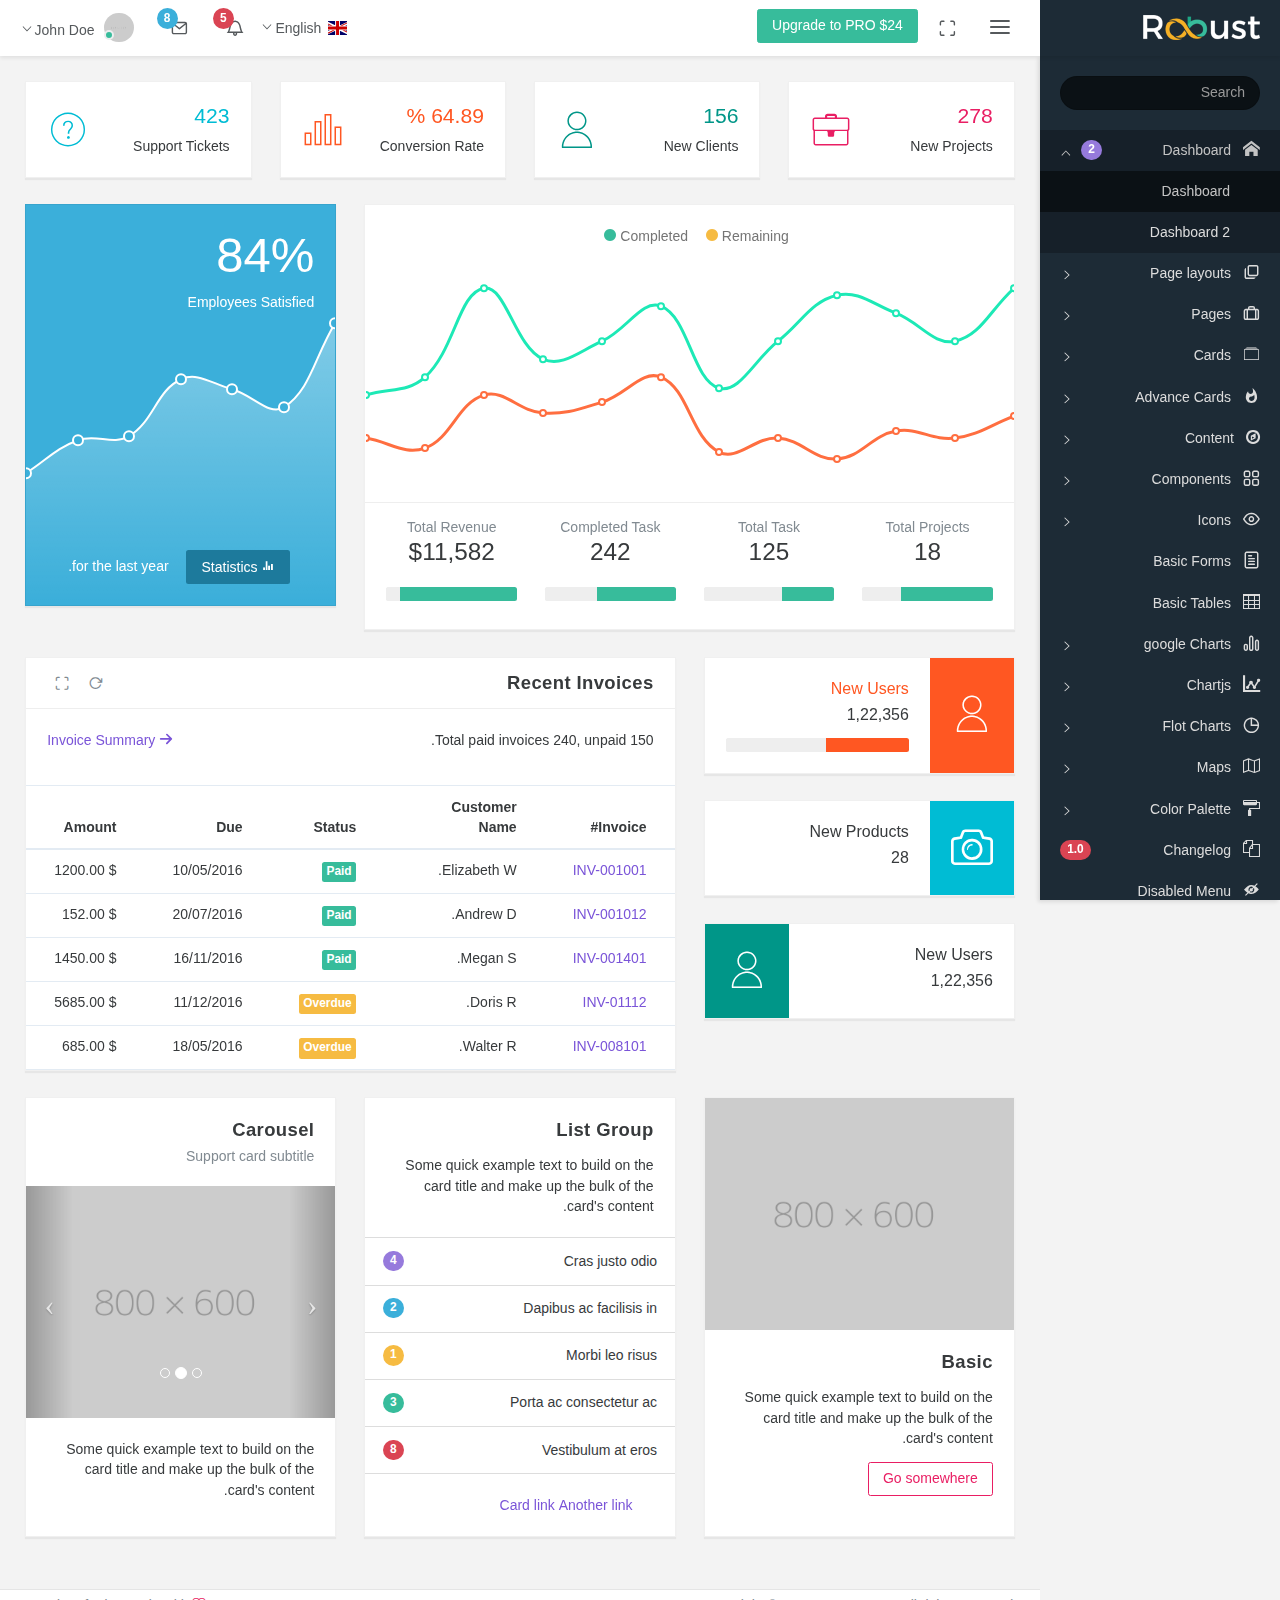
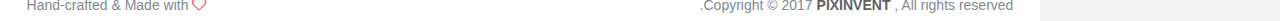
<file: robusto/html/rtl/index.html>
<!DOCTYPE html>
<html lang="en" data-textdirection="rtl" class="loading">
  <head>
    <meta http-equiv="Content-Type" content="text/html; charset=UTF-8">
    <meta http-equiv="X-UA-Compatible" content="IE=edge">
    <meta name="viewport" content="width=device-width, initial-scale=1.0, user-scalable=0, minimal-ui">
    <meta name="description" content="Robust admin is super flexible, powerful, clean &amp; modern responsive bootstrap 4 admin template with unlimited possibilities.">
    <meta name="keywords" content="admin template, robust admin template, dashboard template, flat admin template, responsive admin template, web app">
    <meta name="author" content="PIXINVENT">
    <title>Project Dashboard - Robust Free Bootstrap Admin Template</title>
    <link rel="apple-touch-icon" sizes="60x60" href="../../app-assets/images/ico/apple-icon-60.png">
    <link rel="apple-touch-icon" sizes="76x76" href="../../app-assets/images/ico/apple-icon-76.png">
    <link rel="apple-touch-icon" sizes="120x120" href="../../app-assets/images/ico/apple-icon-120.png">
    <link rel="apple-touch-icon" sizes="152x152" href="../../app-assets/images/ico/apple-icon-152.png">
    <link rel="shortcut icon" type="image/x-icon" href="../../app-assets/images/ico/favicon.ico">
    <link rel="shortcut icon" type="image/png" href="../../app-assets/images/ico/favicon-32.png">
    <meta name="apple-mobile-web-app-capable" content="yes">
    <meta name="apple-touch-fullscreen" content="yes">
    <meta name="apple-mobile-web-app-status-bar-style" content="default">
    <!-- BEGIN VENDOR CSS-->
    <link rel="stylesheet" type="text/css" href="../../app-assets/css-rtl/bootstrap.css">
    <!-- font icons-->
    <link rel="stylesheet" type="text/css" href="../../app-assets/fonts/icomoon.css">
    <link rel="stylesheet" type="text/css" href="../../app-assets/fonts/flag-icon-css/css/flag-icon.min.css">
    <link rel="stylesheet" type="text/css" href="../../app-assets/vendors/css/extensions/pace.css">
    <!-- END VENDOR CSS-->
    <!-- BEGIN ROBUST CSS-->
    <link rel="stylesheet" type="text/css" href="../../app-assets/css-rtl/bootstrap-extended.css">
    <link rel="stylesheet" type="text/css" href="../../app-assets/css-rtl/app.css">
    <link rel="stylesheet" type="text/css" href="../../app-assets/css-rtl/colors.css">
    <link rel="stylesheet" type="text/css" href="../../app-assets/css-rtl/custom-rtl.css">
    <!-- END ROBUST CSS-->
    <!-- BEGIN Page Level CSS-->
    <link rel="stylesheet" type="text/css" href="../../app-assets/css-rtl/core/menu/menu-types/vertical-menu.css">
    <link rel="stylesheet" type="text/css" href="../../app-assets/css-rtl/core/menu/menu-types/vertical-overlay-menu.css">
    <link rel="stylesheet" type="text/css" href="../../app-assets/css-rtl/core/colors/palette-gradient.css">
    <!-- END Page Level CSS-->
    <!-- BEGIN Custom CSS-->
    <link rel="stylesheet" type="text/css" href="../../assets/css/style-rtl.css">
    <!-- END Custom CSS-->
  </head>
  <body data-open="click" data-menu="vertical-menu" data-col="2-columns" class="vertical-layout vertical-menu 2-columns  fixed-navbar">

    <!-- navbar-fixed-top-->
    <nav class="header-navbar navbar navbar-with-menu navbar-fixed-top navbar-semi-dark navbar-shadow">
      <div class="navbar-wrapper">
        <div class="navbar-header">
          <ul class="nav navbar-nav">
            <li class="nav-item mobile-menu hidden-md-up float-xs-left"><a class="nav-link nav-menu-main menu-toggle hidden-xs"><i class="icon-menu5 font-large-1"></i></a></li>
            <li class="nav-item"><a href="index.html" class="navbar-brand nav-link"><img alt="branding logo" src="../../app-assets/images/logo/robust-logo-light.png" data-expand="../../app-assets/images/logo/robust-logo-light.png" data-collapse="../../app-assets/images/logo/robust-logo-small.png" class="brand-logo"></a></li>
            <li class="nav-item hidden-md-up float-xs-right"><a data-toggle="collapse" data-target="#navbar-mobile" class="nav-link open-navbar-container"><i class="icon-ellipsis pe-2x icon-icon-rotate-right-right"></i></a></li>
          </ul>
        </div>
        <div class="navbar-container content container-fluid">
          <div id="navbar-mobile" class="collapse navbar-toggleable-sm">
            <ul class="nav navbar-nav">
              <li class="nav-item hidden-sm-down"><a class="nav-link nav-menu-main menu-toggle hidden-xs"><i class="icon-menu5">         </i></a></li>
              <li class="nav-item hidden-sm-down"><a href="#" class="nav-link nav-link-expand"><i class="ficon icon-expand2"></i></a></li>
              <li class="nav-item hidden-sm-down"><a href="https://pixinvent.com/bootstrap-admin-template/robust/" target="_blank" class="btn btn-success upgrade-to-pro">Upgrade to PRO $24</a></li>
            </ul>
            <ul class="nav navbar-nav float-xs-right">
              <li class="dropdown dropdown-language nav-item"><a id="dropdown-flag" href="#" data-toggle="dropdown" aria-haspopup="true" aria-expanded="false" class="dropdown-toggle nav-link"><i class="flag-icon flag-icon-gb"></i><span class="selected-language">English</span></a>
                <div aria-labelledby="dropdown-flag" class="dropdown-menu"><a href="#" class="dropdown-item"><i class="flag-icon flag-icon-gb"></i> English</a><a href="#" class="dropdown-item"><i class="flag-icon flag-icon-fr"></i> French</a><a href="#" class="dropdown-item"><i class="flag-icon flag-icon-cn"></i> Chinese</a><a href="#" class="dropdown-item"><i class="flag-icon flag-icon-de"></i> German</a></div>
              </li>
              <li class="dropdown dropdown-notification nav-item"><a href="#" data-toggle="dropdown" class="nav-link nav-link-label"><i class="ficon icon-bell4"></i><span class="tag tag-pill tag-default tag-danger tag-default tag-up">5</span></a>
                <ul class="dropdown-menu dropdown-menu-media dropdown-menu-right">
                  <li class="dropdown-menu-header">
                    <h6 class="dropdown-header m-0"><span class="grey darken-2">Notifications</span><span class="notification-tag tag tag-default tag-danger float-xs-right m-0">5 New</span></h6>
                  </li>
                  <li class="list-group scrollable-container"><a href="javascript:void(0)" class="list-group-item">
                      <div class="media">
                        <div class="media-left valign-middle"><i class="icon-cart3 icon-bg-circle bg-cyan"></i></div>
                        <div class="media-body">
                          <h6 class="media-heading">You have new order!</h6>
                          <p class="notification-text font-small-3 text-muted">Lorem ipsum dolor sit amet, consectetuer elit.</p><small>
                            <time datetime="2015-06-11T18:29:20+08:00" class="media-meta text-muted">30 minutes ago</time></small>
                        </div>
                      </div></a><a href="javascript:void(0)" class="list-group-item">
                      <div class="media">
                        <div class="media-left valign-middle"><i class="icon-monitor3 icon-bg-circle bg-red bg-darken-1"></i></div>
                        <div class="media-body">
                          <h6 class="media-heading red darken-1">99% Server load</h6>
                          <p class="notification-text font-small-3 text-muted">Aliquam tincidunt mauris eu risus.</p><small>
                            <time datetime="2015-06-11T18:29:20+08:00" class="media-meta text-muted">Five hour ago</time></small>
                        </div>
                      </div></a><a href="javascript:void(0)" class="list-group-item">
                      <div class="media">
                        <div class="media-left valign-middle"><i class="icon-server2 icon-bg-circle bg-yellow bg-darken-3"></i></div>
                        <div class="media-body">
                          <h6 class="media-heading yellow darken-3">Warning notifixation</h6>
                          <p class="notification-text font-small-3 text-muted">Vestibulum auctor dapibus neque.</p><small>
                            <time datetime="2015-06-11T18:29:20+08:00" class="media-meta text-muted">Today</time></small>
                        </div>
                      </div></a><a href="javascript:void(0)" class="list-group-item">
                      <div class="media">
                        <div class="media-left valign-middle"><i class="icon-check2 icon-bg-circle bg-green bg-accent-3"></i></div>
                        <div class="media-body">
                          <h6 class="media-heading">Complete the task</h6><small>
                            <time datetime="2015-06-11T18:29:20+08:00" class="media-meta text-muted">Last week</time></small>
                        </div>
                      </div></a><a href="javascript:void(0)" class="list-group-item">
                      <div class="media">
                        <div class="media-left valign-middle"><i class="icon-bar-graph-2 icon-bg-circle bg-teal"></i></div>
                        <div class="media-body">
                          <h6 class="media-heading">Generate monthly report</h6><small>
                            <time datetime="2015-06-11T18:29:20+08:00" class="media-meta text-muted">Last month</time></small>
                        </div>
                      </div></a></li>
                  <li class="dropdown-menu-footer"><a href="javascript:void(0)" class="dropdown-item text-muted text-xs-center">Read all notifications</a></li>
                </ul>
              </li>
              <li class="dropdown dropdown-notification nav-item"><a href="#" data-toggle="dropdown" class="nav-link nav-link-label"><i class="ficon icon-mail6"></i><span class="tag tag-pill tag-default tag-info tag-default tag-up">8</span></a>
                <ul class="dropdown-menu dropdown-menu-media dropdown-menu-right">
                  <li class="dropdown-menu-header">
                    <h6 class="dropdown-header m-0"><span class="grey darken-2">Messages</span><span class="notification-tag tag tag-default tag-info float-xs-right m-0">4 New</span></h6>
                  </li>
                  <li class="list-group scrollable-container"><a href="javascript:void(0)" class="list-group-item">
                      <div class="media">
                        <div class="media-left"><span class="avatar avatar-sm avatar-online rounded-circle"><img src="../../app-assets/images/portrait/small/avatar-s-1.png" alt="avatar"><i></i></span></div>
                        <div class="media-body">
                          <h6 class="media-heading">Margaret Govan</h6>
                          <p class="notification-text font-small-3 text-muted">I like your portfolio, let's start the project.</p><small>
                            <time datetime="2015-06-11T18:29:20+08:00" class="media-meta text-muted">Today</time></small>
                        </div>
                      </div></a><a href="javascript:void(0)" class="list-group-item">
                      <div class="media">
                        <div class="media-left"><span class="avatar avatar-sm avatar-busy rounded-circle"><img src="../../app-assets/images/portrait/small/avatar-s-2.png" alt="avatar"><i></i></span></div>
                        <div class="media-body">
                          <h6 class="media-heading">Bret Lezama</h6>
                          <p class="notification-text font-small-3 text-muted">I have seen your work, there is</p><small>
                            <time datetime="2015-06-11T18:29:20+08:00" class="media-meta text-muted">Tuesday</time></small>
                        </div>
                      </div></a><a href="javascript:void(0)" class="list-group-item">
                      <div class="media">
                        <div class="media-left"><span class="avatar avatar-sm avatar-online rounded-circle"><img src="../../app-assets/images/portrait/small/avatar-s-3.png" alt="avatar"><i></i></span></div>
                        <div class="media-body">
                          <h6 class="media-heading">Carie Berra</h6>
                          <p class="notification-text font-small-3 text-muted">Can we have call in this week ?</p><small>
                            <time datetime="2015-06-11T18:29:20+08:00" class="media-meta text-muted">Friday</time></small>
                        </div>
                      </div></a><a href="javascript:void(0)" class="list-group-item">
                      <div class="media">
                        <div class="media-left"><span class="avatar avatar-sm avatar-away rounded-circle"><img src="../../app-assets/images/portrait/small/avatar-s-6.png" alt="avatar"><i></i></span></div>
                        <div class="media-body">
                          <h6 class="media-heading">Eric Alsobrook</h6>
                          <p class="notification-text font-small-3 text-muted">We have project party this saturday night.</p><small>
                            <time datetime="2015-06-11T18:29:20+08:00" class="media-meta text-muted">last month</time></small>
                        </div>
                      </div></a></li>
                  <li class="dropdown-menu-footer"><a href="javascript:void(0)" class="dropdown-item text-muted text-xs-center">Read all messages</a></li>
                </ul>
              </li>
              <li class="dropdown dropdown-user nav-item"><a href="#" data-toggle="dropdown" class="dropdown-toggle nav-link dropdown-user-link"><span class="avatar avatar-online"><img src="../../app-assets/images/portrait/small/avatar-s-1.png" alt="avatar"><i></i></span><span class="user-name">John Doe</span></a>
                <div class="dropdown-menu dropdown-menu-right"><a href="#" class="dropdown-item"><i class="icon-head"></i> Edit Profile</a><a href="#" class="dropdown-item"><i class="icon-mail6"></i> My Inbox</a><a href="#" class="dropdown-item"><i class="icon-clipboard2"></i> Task</a><a href="#" class="dropdown-item"><i class="icon-calendar5"></i> Calender</a>
                  <div class="dropdown-divider"></div><a href="#" class="dropdown-item"><i class="icon-power3"></i> Logout</a>
                </div>
              </li>
            </ul>
          </div>
        </div>
      </div>
    </nav>

    <!-- ////////////////////////////////////////////////////////////////////////////-->


    <!-- main menu-->
    <div data-scroll-to-active="true" class="main-menu menu-fixed menu-dark menu-accordion menu-shadow">
      <!-- main menu header-->
      <div class="main-menu-header">
        <input type="text" placeholder="Search" class="menu-search form-control round"/>
      </div>
      <!-- / main menu header-->
      <!-- main menu content-->
      <div class="main-menu-content">
        <ul id="main-menu-navigation" data-menu="menu-navigation" class="navigation navigation-main">
          <li class=" nav-item"><a href="index.html"><i class="icon-home3"></i><span data-i18n="nav.dash.main" class="menu-title">Dashboard</span><span class="tag tag tag-primary tag-pill float-xs-right mr-2">2</span></a>
            <ul class="menu-content">
              <li class="active"><a href="index.html" data-i18n="nav.dash.main" class="menu-item">Dashboard</a>
              </li>
              <li><a href="dashboard-2.html" data-i18n="nav.dash.main" class="menu-item">Dashboard 2</a>
              </li>
            </ul>
          </li>
          <li class=" nav-item"><a href="#"><i class="icon-stack-2"></i><span data-i18n="nav.page_layouts.main" class="menu-title">Page layouts</span></a>
            <ul class="menu-content">
              <li><a href="layout-1-column.html" data-i18n="nav.page_layouts.1_column" class="menu-item">1 column</a>
              </li>
              <li><a href="layout-2-columns.html" data-i18n="nav.page_layouts.2_columns" class="menu-item">2 columns</a>
              </li>
              <li><a href="layout-boxed.html" data-i18n="nav.page_layouts.boxed_layout" class="menu-item">Boxed layout</a>
              </li>
              <li><a href="layout-static.html" data-i18n="nav.page_layouts.static_layout" class="menu-item">Static layout</a>
              </li>
              <li class="navigation-divider"></li>
              <li><a href="layout-light.html" data-i18n="nav.page_layouts.light_layout" class="menu-item">Light layout</a>
              </li>
              <li><a href="layout-dark.html" data-i18n="nav.page_layouts.dark_layout" class="menu-item">Dark layout</a>
              </li>
              <li><a href="layout-semi-dark.html" data-i18n="nav.page_layouts.semi_dark_layout" class="menu-item">Semi dark layout</a>
              </li>
            </ul>
          </li>
          <li class=" nav-item"><a href="#"><i class="icon-briefcase4"></i><span data-i18n="nav.project.main" class="menu-title">Pages</span></a>
            <ul class="menu-content">
              <li><a href="invoice-template.html" data-i18n="nav.invoice.invoice_template" class="menu-item">Invoice Template</a>
              </li>
              <li><a href="gallery-grid.html" data-i18n="nav.gallery_pages.gallery_grid" class="menu-item">Gallery Grid</a>
              </li>
              <li><a href="search-page.html" data-i18n="nav.search_pages.search_page" class="menu-item">Search Page</a>
              </li>
              <li><a href="search-website.html" data-i18n="nav.search_pages.search_website" class="menu-item">Search Website</a>
              </li>
              <li><a href="login-simple.html" data-i18n="nav.login_register_pages.login_simple" class="menu-item">Login Simple</a>
              </li>
              <li><a href="register-simple.html" data-i18n="nav.login_register_pages.register_simple" class="menu-item">Register Simple</a>
              </li>
              <li><a href="unlock-user.html" data-i18n="nav.login_register_pages.unlock_user" class="menu-item">Unlock User</a>
              </li>
              <li><a href="recover-password.html" data-i18n="nav.login_register_pages.recover_password" class="menu-item">Recover Password</a>
              </li>
              <li><a href="#" data-i18n="nav.error_pages.main" class="menu-item">Error</a>
                <ul class="menu-content">
                  <li><a href="error-400.html" data-i18n="nav.error_pages.error_400" class="menu-item">Error 400</a>
                  </li>
                  <li><a href="error-401.html" data-i18n="nav.error_pages.error_401" class="menu-item">Error 401</a>
                  </li>
                  <li><a href="error-403.html" data-i18n="nav.error_pages.error_403" class="menu-item">Error 403</a>
                  </li>
                  <li><a href="error-404.html" data-i18n="nav.error_pages.error_404" class="menu-item">Error 404</a>
                  </li>
                  <li><a href="error-500.html" data-i18n="nav.error_pages.error_500" class="menu-item">Error 500</a>
                  </li>
                </ul>
              </li>
              <li><a href="coming-soon-flat.html" data-i18n="nav.other_pages.coming_soon.coming_soon_flat" class="menu-item">Coming Soon</a>
              </li>
              <li><a href="under-maintenance.html" data-i18n="nav.other_pages.under_maintenance" class="menu-item">Maintenance</a>
              </li>
            </ul>
          </li>
          <li class=" nav-item"><a href="#"><i class="icon-ios-albums-outline"></i><span data-i18n="nav.cards.main" class="menu-title">Cards</span></a>
            <ul class="menu-content">
              <li><a href="card-bootstrap.html" data-i18n="nav.cards.card_bootstrap" class="menu-item">Bootstrap Cards</a>
              </li>
              <li><a href="card-actions.html" data-i18n="nav.cards.card_actions" class="menu-item">Card Action</a>
              </li>
            </ul>
          </li>
          <li class=" nav-item"><a href="#"><i class="icon-whatshot"></i><span data-i18n="nav.advance_cards.main" class="menu-title">Advance Cards</span></a>
            <ul class="menu-content">
              <li><a href="card-statistics.html" data-i18n="nav.cards.card_statistics" class="menu-item">Statistics</a>
              </li>
              <li><a href="card-charts.html" data-i18n="nav.cards.card_charts" class="menu-item">Charts</a>
              </li>
            </ul>
          </li>
          <li class=" nav-item"><a href="#"><i class="icon-compass3"></i><span data-i18n="nav.content.main" class="menu-title">Content</span></a>
            <ul class="menu-content">
              <li><a href="content-grid.html" data-i18n="nav.content.content_grid" class="menu-item">Grid</a>
              </li>
              <li><a href="content-typography.html" data-i18n="nav.content.content_typography" class="menu-item">Typography</a>
              </li>
              <li><a href="content-text-utilities.html" data-i18n="nav.content.content_text_utilities" class="menu-item">Text utilities</a>
              </li>
              <li><a href="content-helper-classes.html" data-i18n="nav.content.content_helper_classes" class="menu-item">Helper classes</a>
              </li>
            </ul>
          </li>
          <li class=" nav-item"><a href="#"><i class="icon-grid2"></i><span data-i18n="nav.components.main" class="menu-title">Components</span></a>
            <ul class="menu-content">
              <li><a href="component-alerts.html" data-i18n="nav.components.component_alerts" class="menu-item">Alerts</a>
              </li>
              <li><a href="component-buttons-basic.html" data-i18n="nav.components.components_buttons.component_buttons_basic" class="menu-item">Basic Buttons</a>
              </li>
              <li><a href="component-carousel.html" data-i18n="nav.components.component_carousel" class="menu-item">Carousel</a>
              </li>
              <li><a href="component-collapse.html" data-i18n="nav.components.component_collapse" class="menu-item">Collapse</a>
              </li>
              <li><a href="component-dropdowns.html" data-i18n="nav.components.component_dropdowns" class="menu-item">Dropdowns</a>
              </li>
              <li><a href="component-list-group.html" data-i18n="nav.components.component_list_group" class="menu-item">List Group</a>
              </li>
              <li><a href="component-modals.html" data-i18n="nav.components.component_modals" class="menu-item">Modals</a>
              </li>
              <li><a href="component-pagination.html" data-i18n="nav.components.component_pagination" class="menu-item">Pagination</a>
              </li>
              <li><a href="component-navs-component.html" data-i18n="nav.components.component_navs_component" class="menu-item">Navs Component</a>
              </li>
              <li><a href="component-tabs-component.html" data-i18n="nav.components.component_tabs_component" class="menu-item">Tabs Component</a>
              </li>
              <li><a href="component-pills-component.html" data-i18n="nav.components.component_pills_component" class="menu-item">Pills Component</a>
              </li>
              <li><a href="component-tooltips.html" data-i18n="nav.components.component_tooltips" class="menu-item">Tooltips</a>
              </li>
              <li><a href="component-popovers.html" data-i18n="nav.components.component_popovers" class="menu-item">Popovers</a>
              </li>
              <li><a href="component-tags.html" data-i18n="nav.components.component_tags" class="menu-item">Tags</a>
              </li>
              <li><a href="component-pill-tags.html" class="menu-item">Pill Tags</a>
              </li>
              <li><a href="component-progress.html" data-i18n="nav.components.component_progress" class="menu-item">Progress</a>
              </li>
              <li><a href="component-media-objects.html" data-i18n="nav.components.component_media_objects" class="menu-item">Media Objects</a>
              </li>
            </ul>
          </li>
          <li class=" nav-item"><a href="#"><i class="icon-eye6"></i><span data-i18n="nav.icons.main" class="menu-title">Icons</span></a>
            <ul class="menu-content">
              <li><a href="icons-feather.html" data-i18n="nav.icons.icons_feather" class="menu-item">Feather</a>
              </li>
              <li><a href="icons-ionicons.html" data-i18n="nav.icons.icons_ionicons" class="menu-item">Ionicons</a>
              </li>
              <li><a href="icons-fps-line.html" data-i18n="nav.icons.icons_fps_line" class="menu-item">FPS Line Icons</a>
              </li>
              <li><a href="icons-ico-moon.html" data-i18n="nav.icons.icons_ico_moon" class="menu-item">Ico Moon</a>
              </li>
              <li><a href="icons-font-awesome.html" data-i18n="nav.icons.icons_font_awesome" class="menu-item">Font Awesome</a>
              </li>
              <li><a href="icons-meteocons.html" data-i18n="nav.icons.icons_meteocons" class="menu-item">Meteocons</a>
              </li>
              <li><a href="icons-evil.html" data-i18n="nav.icons.icons_evil" class="menu-item">Evil Icons</a>
              </li>
              <li><a href="icons-linecons.html" data-i18n="nav.icons.icons_linecons" class="menu-item">Linecons</a>
              </li>
            </ul>
          </li>
          <li class=" nav-item"><a href="form-layout-basic.html"><i class="icon-paper"></i><span data-i18n="nav.form_layouts.form_layout_basic" class="menu-title">Basic Forms</span></a>
          </li>
          <li class=" nav-item"><a href="table-basic.html"><i class="icon-table2"></i><span data-i18n="nav.bootstrap_tables.table_basic" class="menu-title">Basic Tables</span></a>
          </li>
          <li class=" nav-item"><a href="#"><i class="icon-bar-graph-2"></i><span data-i18n="nav.google_charts.main" class="menu-title">google Charts</span></a>
            <ul class="menu-content">
              <li><a href="google-bar-charts.html" data-i18n="nav.google_charts.google_bar_charts" class="menu-item">Bar charts</a>
              </li>
              <li><a href="google-line-charts.html" data-i18n="nav.google_charts.google_line_charts" class="menu-item">Line charts</a>
              </li>
              <li><a href="google-pie-charts.html" data-i18n="nav.google_charts.google_pie_charts" class="menu-item">Pie charts</a>
              </li>
            </ul>
          </li>
          <li class=" nav-item"><a href="#"><i class="icon-stats-dots"></i><span data-i18n="nav.chartjs.main" class="menu-title">Chartjs</span></a>
            <ul class="menu-content">
              <li><a href="chartjs-line-charts.html" data-i18n="nav.chartjs.chartjs_line_charts" class="menu-item">Line charts</a>
              </li>
              <li><a href="chartjs-bar-charts.html" data-i18n="nav.chartjs.chartjs_bar_charts" class="menu-item">Bar charts</a>
              </li>
              <li><a href="chartjs-pie-doughnut-charts.html" data-i18n="nav.chartjs.chartjs_pie_doughnut_charts" class="menu-item">Pie &amp; Doughnut charts</a>
              </li>
            </ul>
          </li>
          <li class=" nav-item"><a href="#"><i class="icon-pie-graph2"></i><span data-i18n="nav.flot_charts.main" class="menu-title">Flot Charts</span></a>
            <ul class="menu-content">
              <li><a href="flot-line-charts.html" data-i18n="nav.flot_charts.flot_line_charts" class="menu-item">Line charts</a>
              </li>
              <li><a href="flot-bar-charts.html" data-i18n="nav.flot_charts.flot_bar_charts" class="menu-item">Bar charts</a>
              </li>
              <li><a href="flot-pie-charts.html" data-i18n="nav.flot_charts.flot_pie_charts" class="menu-item">Pie charts</a>
              </li>
            </ul>
          </li>
          <li class=" nav-item"><a href="#"><i class="icon-map22"></i><span data-i18n="nav.maps.main" class="menu-title">Maps</span></a>
            <ul class="menu-content">
              <li><a href="gmaps-basic-maps.html" data-i18n="nav.maps.google_maps.gmaps_basic_maps" class="menu-item">Maps</a>
              </li>
              <li><a href="vector-maps-jvq.html" data-i18n="nav.maps.vector_maps.vector_maps_jvq" class="menu-item">Vector Maps</a>
              </li>
            </ul>
          </li>
          <li class=" nav-item"><a href="#"><i class="icon-paint-format"></i><span data-i18n="nav.color_palette.main" class="menu-title">Color Palette</span></a>
            <ul class="menu-content">
              <li><a href="color-palette-primary.html" data-i18n="nav.color_palette.color_palette_primary" class="menu-item">Primary palette</a>
              </li>
              <li><a href="color-palette-danger.html" data-i18n="nav.color_palette.color_palette_danger" class="menu-item">Danger palette</a>
              </li>
              <li><a href="color-palette-success.html" data-i18n="nav.color_palette.color_palette_success" class="menu-item">Success palette</a>
              </li>
              <li><a href="color-palette-warning.html" data-i18n="nav.color_palette.color_palette_warning" class="menu-item">Warning palette</a>
              </li>
              <li><a href="color-palette-info.html" data-i18n="nav.color_palette.color_palette_info" class="menu-item">Info palette</a>
              </li>
              <li class="navigation-divider"></li>
              <li><a href="color-palette-red.html" data-i18n="nav.color_palette.color_palette_red" class="menu-item">Red palette</a>
              </li>
              <li><a href="color-palette-pink.html" data-i18n="nav.color_palette.color_palette_pink" class="menu-item">Pink palette</a>
              </li>
              <li><a href="color-palette-purple.html" data-i18n="nav.color_palette.color_palette_purple" class="menu-item">Purple palette</a>
              </li>
              <li><a href="color-palette-deep-purple.html" data-i18n="nav.color_palette.color_palette_deep_purple" class="menu-item">Deep Purple palette</a>
              </li>
              <li><a href="color-palette-indigo.html" data-i18n="nav.color_palette.color_palette_indigo" class="menu-item">Indigo palette</a>
              </li>
              <li><a href="color-palette-blue.html" data-i18n="nav.color_palette.color_palette_blue" class="menu-item">Blue palette</a>
              </li>
              <li><a href="color-palette-light-blue.html" data-i18n="nav.color_palette.color_palette_light_blue" class="menu-item">Light Blue palette</a>
              </li>
              <li><a href="color-palette-cyan.html" data-i18n="nav.color_palette.color_palette_cyan" class="menu-item">Cyan palette</a>
              </li>
              <li><a href="color-palette-teal.html" data-i18n="nav.color_palette.color_palette_teal" class="menu-item">Teal palette</a>
              </li>
              <li><a href="color-palette-green.html" data-i18n="nav.color_palette.color_palette_green" class="menu-item">Green palette</a>
              </li>
              <li><a href="color-palette-light-green.html" data-i18n="nav.color_palette.color_palette_light_green" class="menu-item">Light Green palette</a>
              </li>
              <li><a href="color-palette-lime.html" data-i18n="nav.color_palette.color_palette_lime" class="menu-item">Lime palette</a>
              </li>
              <li><a href="color-palette-yellow.html" data-i18n="nav.color_palette.color_palette_yellow" class="menu-item">Yellow palette</a>
              </li>
              <li><a href="color-palette-amber.html" data-i18n="nav.color_palette.color_palette_amber" class="menu-item">Amber palette</a>
              </li>
              <li><a href="color-palette-orange.html" data-i18n="nav.color_palette.color_palette_orange" class="menu-item">Orange palette</a>
              </li>
              <li><a href="color-palette-deep-orange.html" data-i18n="nav.color_palette.color_palette_deep_orange" class="menu-item">Deep Orange palette</a>
              </li>
              <li><a href="color-palette-brown.html" data-i18n="nav.color_palette.color_palette_brown" class="menu-item">Brown palette</a>
              </li>
              <li><a href="color-palette-blue-grey.html" data-i18n="nav.color_palette.color_palette_blue_grey" class="menu-item">Blue Grey palette</a>
              </li>
              <li><a href="color-palette-grey.html" data-i18n="nav.color_palette.color_palette_grey" class="menu-item">Grey palette</a>
              </li>
            </ul>
          </li>
          <li class=" nav-item"><a href="changelog.html"><i class="icon-copy"></i><span data-i18n="nav.changelog.main" class="menu-title">Changelog</span><span class="tag tag tag-pill tag-danger float-xs-right">1.0</span></a>
          </li>
          <li class="disabled nav-item"><a href="#"><i class="icon-eye-disabled"></i><span data-i18n="nav.disabled_menu.main" class="menu-title">Disabled Menu</span></a>
          </li>
          <li class=" nav-item"><a href="#"><i class="icon-android-funnel"></i><span data-i18n="nav.menu_levels.main" class="menu-title">Menu levels</span></a>
            <ul class="menu-content">
              <li><a href="#" data-i18n="nav.menu_levels.second_level" class="menu-item">Second level</a>
              </li>
              <li><a href="#" data-i18n="nav.menu_levels.second_level_child.main" class="menu-item">Second level child</a>
                <ul class="menu-content">
                  <li><a href="#" data-i18n="nav.menu_levels.second_level_child.third_level" class="menu-item">Third level</a>
                  </li>
                  <li><a href="#" data-i18n="nav.menu_levels.second_level_child.third_level_child.main" class="menu-item">Third level child</a>
                    <ul class="menu-content">
                      <li><a href="#" data-i18n="nav.menu_levels.second_level_child.third_level_child.fourth_level1" class="menu-item">Fourth level</a>
                      </li>
                      <li><a href="#" data-i18n="nav.menu_levels.second_level_child.third_level_child.fourth_level2" class="menu-item">Fourth level</a>
                      </li>
                    </ul>
                  </li>
                </ul>
              </li>
            </ul>
          </li>
          <li class=" navigation-header"><span data-i18n="nav.category.support">Support</span><i data-toggle="tooltip" data-placement="right" data-original-title="Support" class="icon-ellipsis icon-ellipsis"></i>
          </li>
          <li class=" nav-item"><a href="https://github.com/pixinvent/robust-free-bootstrap-admin-template/issues"><i class="icon-support"></i><span data-i18n="nav.support_raise_support.main" class="menu-title">Raise Support</span></a>
          </li>
          <li class=" nav-item"><a href="https://pixinvent.com/free-bootstrap-template/robust-lite/documentation"><i class="icon-document-text"></i><span data-i18n="nav.support_documentation.main" class="menu-title">Documentation</span></a>
          </li>
        </ul>
      </div>
      <!-- /main menu content-->
      <!-- main menu footer-->
      <!-- include includes/menu-footer-->
      <!-- main menu footer-->
    </div>
    <!-- / main menu-->

    <div class="app-content content container-fluid">
      <div class="content-wrapper">
        <div class="content-header row">
        </div>
        <div class="content-body"><!-- stats -->
<div class="row">
    <div class="col-xl-3 col-lg-6 col-xs-12">
        <div class="card">
            <div class="card-body">
                <div class="card-block">
                    <div class="media">
                        <div class="media-body text-xs-left">
                            <h3 class="pink">278</h3>
                            <span>New Projects</span>
                        </div>
                        <div class="media-right media-middle">
                            <i class="icon-bag2 pink font-large-2 float-xs-right"></i>
                        </div>
                    </div>
                </div>
            </div>
        </div>
    </div>
    <div class="col-xl-3 col-lg-6 col-xs-12">
        <div class="card">
            <div class="card-body">
                <div class="card-block">
                    <div class="media">
                        <div class="media-body text-xs-left">
                            <h3 class="teal">156</h3>
                            <span>New Clients</span>
                        </div>
                        <div class="media-right media-middle">
                            <i class="icon-user1 teal font-large-2 float-xs-right"></i>
                        </div>
                    </div>
                </div>
            </div>
        </div>
    </div>
    <div class="col-xl-3 col-lg-6 col-xs-12">
        <div class="card">
            <div class="card-body">
                <div class="card-block">
                    <div class="media">
                        <div class="media-body text-xs-left">
                            <h3 class="deep-orange">64.89 %</h3>
                            <span>Conversion Rate</span>
                        </div>
                        <div class="media-right media-middle">
                            <i class="icon-diagram deep-orange font-large-2 float-xs-right"></i>
                        </div>
                    </div>
                </div>
            </div>
        </div>
    </div>
    <div class="col-xl-3 col-lg-6 col-xs-12">
        <div class="card">
            <div class="card-body">
                <div class="card-block">
                    <div class="media">
                        <div class="media-body text-xs-left">
                            <h3 class="cyan">423</h3>
                            <span>Support Tickets</span>
                        </div>
                        <div class="media-right media-middle">
                            <i class="icon-ios-help-outline cyan font-large-2 float-xs-right"></i>
                        </div>
                    </div>
                </div>
            </div>
        </div>
    </div>
</div>
<!--/ stats -->
<!--/ project charts -->
<div class="row">
    <div class="col-xl-8 col-lg-12">
        <div class="card">
            <div class="card-body">
                <ul class="list-inline text-xs-center pt-2 m-0">
                    <li class="mr-1">
                        <h6><i class="icon-circle warning"></i> <span class="grey darken-1">Remaining</span></h6>
                    </li>
                    <li class="mr-1">
                        <h6><i class="icon-circle success"></i> <span class="grey darken-1">Completed</span></h6>
                    </li>
                </ul>
                <div class="chartjs height-250">
                    <canvas id="line-stacked-area" height="250"></canvas>
                </div>
            </div>
            <div class="card-footer">
                <div class="row">
                    <div class="col-xs-3 text-xs-center">
                        <span class="text-muted">Total Projects</span>
                        <h2 class="block font-weight-normal">18</h2>
                        <progress class="progress progress-xs mt-2 progress-success" value="70" max="100"></progress>
                    </div>
                    <div class="col-xs-3 text-xs-center">
                        <span class="text-muted">Total Task</span>
                        <h2 class="block font-weight-normal">125</h2>
                        <progress class="progress progress-xs mt-2 progress-success" value="40" max="100"></progress>
                    </div>
                    <div class="col-xs-3 text-xs-center">
                        <span class="text-muted">Completed Task</span>
                        <h2 class="block font-weight-normal">242</h2>
                        <progress class="progress progress-xs mt-2 progress-success" value="60" max="100"></progress>
                    </div>
                    <div class="col-xs-3 text-xs-center">
                        <span class="text-muted">Total Revenue</span>
                        <h2 class="block font-weight-normal">$11,582</h2>
                        <progress class="progress progress-xs mt-2 progress-success" value="90" max="100"></progress>
                    </div>
                </div>
            </div>
        </div>
    </div>
    <div class="col-xl-4 col-lg-12">
        <div class="card card-inverse bg-info">
            <div class="card-body">
                <div class="position-relative">
                    <div class="chart-title position-absolute mt-2 ml-2 white">
                        <h1 class="display-4">84%</h1>
                        <span>Employees Satisfied</span>
                    </div>
                    <canvas id="emp-satisfaction" class="height-400 block"></canvas>
                    <div class="chart-stats position-absolute position-bottom-0 position-right-0 mb-2 mr-3 white">
                        <a href="#" class="btn bg-info bg-darken-3 mr-1 white">Statistics <i class="icon-stats-bars"></i></a> for the last year.
                    </div>
                </div>
            </div>
        </div>
    </div>
</div>
<!--/ project charts -->
<!-- Recent invoice with Statistics -->
<div class="row match-height">
    <div class="col-xl-4 col-lg-12">
        <div class="card">
            <div class="card-body">
                <div class="media">
                    <div class="p-2 text-xs-center bg-deep-orange media-left media-middle">
                        <i class="icon-user1 font-large-2 white"></i>
                    </div>
                    <div class="p-2 media-body">
                        <h5 class="deep-orange">New Users</h5>
                        <h5 class="text-bold-400">1,22,356</h5>
                        <progress class="progress progress-sm progress-deep-orange mt-1 mb-0" value="45" max="100"></progress>
                    </div>
                </div>
            </div>
        </div>
        <div class="card">
            <div class="card-body">
                <div class="media">
                    <div class="p-2 text-xs-center bg-cyan media-left media-middle">
                        <i class="icon-camera7 font-large-2 white"></i>
                    </div>
                    <div class="p-2 media-body">
                        <h5>New Products</h5>
                        <h5 class="text-bold-400">28</h5>
                    </div>
                </div>
            </div>
        </div>
        <div class="card">
            <div class="card-body">
                <div class="media">
                    <div class="p-2 media-body text-xs-left">
                        <h5>New Users</h5>
                        <h5 class="text-bold-400">1,22,356</h5>
                    </div>
                    <div class="p-2 text-xs-center bg-teal media-right media-middle">
                        <i class="icon-user1 font-large-2 white"></i>
                    </div>
                </div>
            </div>
        </div>
    </div>
    <div class="col-xl-8 col-lg-12">
        <div class="card">
            <div class="card-header">
                <h4 class="card-title">Recent Invoices</h4>
                <a class="heading-elements-toggle"><i class="icon-ellipsis font-medium-3"></i></a>
                <div class="heading-elements">
                    <ul class="list-inline mb-0">
                        <li><a data-action="reload"><i class="icon-reload"></i></a></li>
                        <li><a data-action="expand"><i class="icon-expand2"></i></a></li>
                    </ul>
                </div>
            </div>
            <div class="card-body">
                <div class="card-block">
                    <p>Total paid invoices 240, unpaid 150. <span class="float-xs-right"><a href="#">Invoice Summary <i class="icon-arrow-right2"></i></a></span></p>
                </div>
                <div class="table-responsive">
                    <table class="table table-hover mb-0">
                        <thead>
                            <tr>
                                <th>Invoice#</th>
                                <th>Customer Name</th>
                                <th>Status</th>
                                <th>Due</th>
                                <th>Amount</th>
                            </tr>
                        </thead>
                        <tbody>
                            <tr>
                                <td class="text-truncate"><a href="#">INV-001001</a></td>
                                <td class="text-truncate">Elizabeth W.</td>
                                <td class="text-truncate"><span class="tag tag-default tag-success">Paid</span></td>
                                <td class="text-truncate">10/05/2016</td>
                                <td class="text-truncate">$ 1200.00</td>
                            </tr>
                            <tr>
                                <td class="text-truncate"><a href="#">INV-001012</a></td>
                                <td class="text-truncate">Andrew D.</td>
                                <td class="text-truncate"><span class="tag tag-default tag-success">Paid</span></td>
                                <td class="text-truncate">20/07/2016</td>
                                <td class="text-truncate">$ 152.00</td>
                            </tr>
                            <tr>
                                <td class="text-truncate"><a href="#">INV-001401</a></td>
                                <td class="text-truncate">Megan S.</td>
                                <td class="text-truncate"><span class="tag tag-default tag-success">Paid</span></td>
                                <td class="text-truncate">16/11/2016</td>
                                <td class="text-truncate">$ 1450.00</td>
                            </tr>
                            <tr>
                                <td class="text-truncate"><a href="#">INV-01112</a></td>
                                <td class="text-truncate">Doris R.</td>
                                <td class="text-truncate"><span class="tag tag-default tag-warning">Overdue</span></td>
                                <td class="text-truncate">11/12/2016</td>
                                <td class="text-truncate">$ 5685.00</td>
                            </tr>
                            <tr>
                                <td class="text-truncate"><a href="#">INV-008101</a></td>
                                <td class="text-truncate">Walter R.</td>
                                <td class="text-truncate"><span class="tag tag-default tag-warning">Overdue</span></td>
                                <td class="text-truncate">18/05/2016</td>
                                <td class="text-truncate">$ 685.00</td>
                            </tr>
                        </tbody>
                    </table>
                </div>
            </div>
        </div>
    </div>
</div>
<!-- Recent invoice with Statistics -->
<div class="row match-height">
    <div class="col-xl-4 col-md-6 col-sm-12">
        <div class="card" style="height: 440px;">
            <div class="card-body">
                <img class="card-img-top img-fluid" src="../../app-assets/images/carousel/05.jpg" alt="Card image cap">
                <div class="card-block">
                    <h4 class="card-title">Basic</h4>
                    <p class="card-text">Some quick example text to build on the card title and make up the bulk of the card's content.</p>
                    <a href="#" class="btn btn-outline-pink">Go somewhere</a>
                </div>
            </div>
        </div>
    </div>
    <div class="col-xl-4 col-md-6 col-sm-12">
        <div class="card" style="height: 440px;">
            <div class="card-body">
                <div class="card-block">
                    <h4 class="card-title">List Group</h4>
                    <p class="card-text">Some quick example text to build on the card title and make up the bulk of the card's content.</p>
                </div>
                <ul class="list-group list-group-flush">
                    <li class="list-group-item">
                        <span class="tag tag-default tag-pill bg-primary float-xs-right">4</span> Cras justo odio
                    </li>
                    <li class="list-group-item">
                        <span class="tag tag-default tag-pill bg-info float-xs-right">2</span> Dapibus ac facilisis in
                    </li>
                    <li class="list-group-item">
                        <span class="tag tag-default tag-pill bg-warning float-xs-right">1</span> Morbi leo risus
                    </li>
                    <li class="list-group-item">
                        <span class="tag tag-default tag-pill bg-success float-xs-right">3</span> Porta ac consectetur ac
                    </li>
                    <li class="list-group-item">
                        <span class="tag tag-default tag-pill bg-danger float-xs-right">8</span> Vestibulum at eros
                    </li>
                </ul>
                <div class="card-block">
                    <a href="#" class="card-link">Card link</a>
                    <a href="#" class="card-link">Another link</a>
                </div>
            </div>
        </div>
    </div>
    <div class="col-xl-4 col-md-12 col-sm-12">
        <div class="card" style="height: 440px;">
            <div class="card-body">
                <div class="card-block">
                    <h4 class="card-title">Carousel</h4>
                    <h6 class="card-subtitle text-muted">Support card subtitle</h6>
                </div>
                <div id="carousel-example-generic" class="carousel slide" data-ride="carousel">
                    <ol class="carousel-indicators">
                        <li data-target="#carousel-example-generic" data-slide-to="0" class=""></li>
                        <li data-target="#carousel-example-generic" data-slide-to="1" class="active"></li>
                        <li data-target="#carousel-example-generic" data-slide-to="2" class=""></li>
                    </ol>
                    <div class="carousel-inner" role="listbox">
                        <div class="carousel-item">
                            <img src="../../app-assets/images/carousel/02.jpg" alt="First slide">
                        </div>
                        <div class="carousel-item active">
                            <img src="../../app-assets/images/carousel/03.jpg" alt="Second slide">
                        </div>
                        <div class="carousel-item">
                            <img src="../../app-assets/images/carousel/01.jpg" alt="Third slide">
                        </div>
                    </div>
                    <a class="left carousel-control" href="#carousel-example-generic" role="button" data-slide="prev">
                        <span class="icon-prev" aria-hidden="true"></span>
                        <span class="sr-only">Previous</span>
                    </a>
                    <a class="right carousel-control" href="#carousel-example-generic" role="button" data-slide="next">
                        <span class="icon-next" aria-hidden="true"></span>
                        <span class="sr-only">Next</span>
                    </a>
                </div>
                <div class="card-block">
                    <p class="card-text">Some quick example text to build on the card title and make up the bulk of the card's content.</p>
                </div>
            </div>
        </div>
    </div>
</div>

        </div>
      </div>
    </div>
    <!-- ////////////////////////////////////////////////////////////////////////////-->


    <footer class="footer footer-static footer-light navbar-border">
      <p class="clearfix text-muted text-sm-center mb-0 px-2"><span class="float-md-left d-xs-block d-md-inline-block">Copyright  &copy; 2017 <a href="https://themeforest.net/user/pixinvent/portfolio?ref=pixinvent" target="_blank" class="text-bold-800 grey darken-2">PIXINVENT </a>, All rights reserved. </span><span class="float-md-right d-xs-block d-md-inline-block">Hand-crafted & Made with <i class="icon-heart5 pink"></i></span></p>
    </footer>

    <!-- BEGIN VENDOR JS-->
    <script src="../../app-assets/js/core/libraries/jquery.min.js" type="text/javascript"></script>
    <script src="../../app-assets/vendors/js/ui/tether.min.js" type="text/javascript"></script>
    <script src="../../app-assets/js/core/libraries/bootstrap.min.js" type="text/javascript"></script>
    <script src="../../app-assets/vendors/js/ui/perfect-scrollbar.jquery.min.js" type="text/javascript"></script>
    <script src="../../app-assets/vendors/js/ui/unison.min.js" type="text/javascript"></script>
    <script src="../../app-assets/vendors/js/ui/blockUI.min.js" type="text/javascript"></script>
    <script src="../../app-assets/vendors/js/ui/jquery.matchHeight-min.js" type="text/javascript"></script>
    <script src="../../app-assets/vendors/js/ui/screenfull.min.js" type="text/javascript"></script>
    <script src="../../app-assets/vendors/js/extensions/pace.min.js" type="text/javascript"></script>
    <!-- BEGIN VENDOR JS-->
    <!-- BEGIN PAGE VENDOR JS-->
    <script src="../../app-assets/vendors/js/charts/chart.min.js" type="text/javascript"></script>
    <!-- END PAGE VENDOR JS-->
    <!-- BEGIN ROBUST JS-->
    <script src="../../app-assets/js/core/app-menu.js" type="text/javascript"></script>
    <script src="../../app-assets/js/core/app.js" type="text/javascript"></script>
    <!-- END ROBUST JS-->
    <!-- BEGIN PAGE LEVEL JS-->
    <script src="../../app-assets/js/scripts/pages/dashboard-lite.js" type="text/javascript"></script>
    <!-- END PAGE LEVEL JS-->
  </body>
</html>
</file>
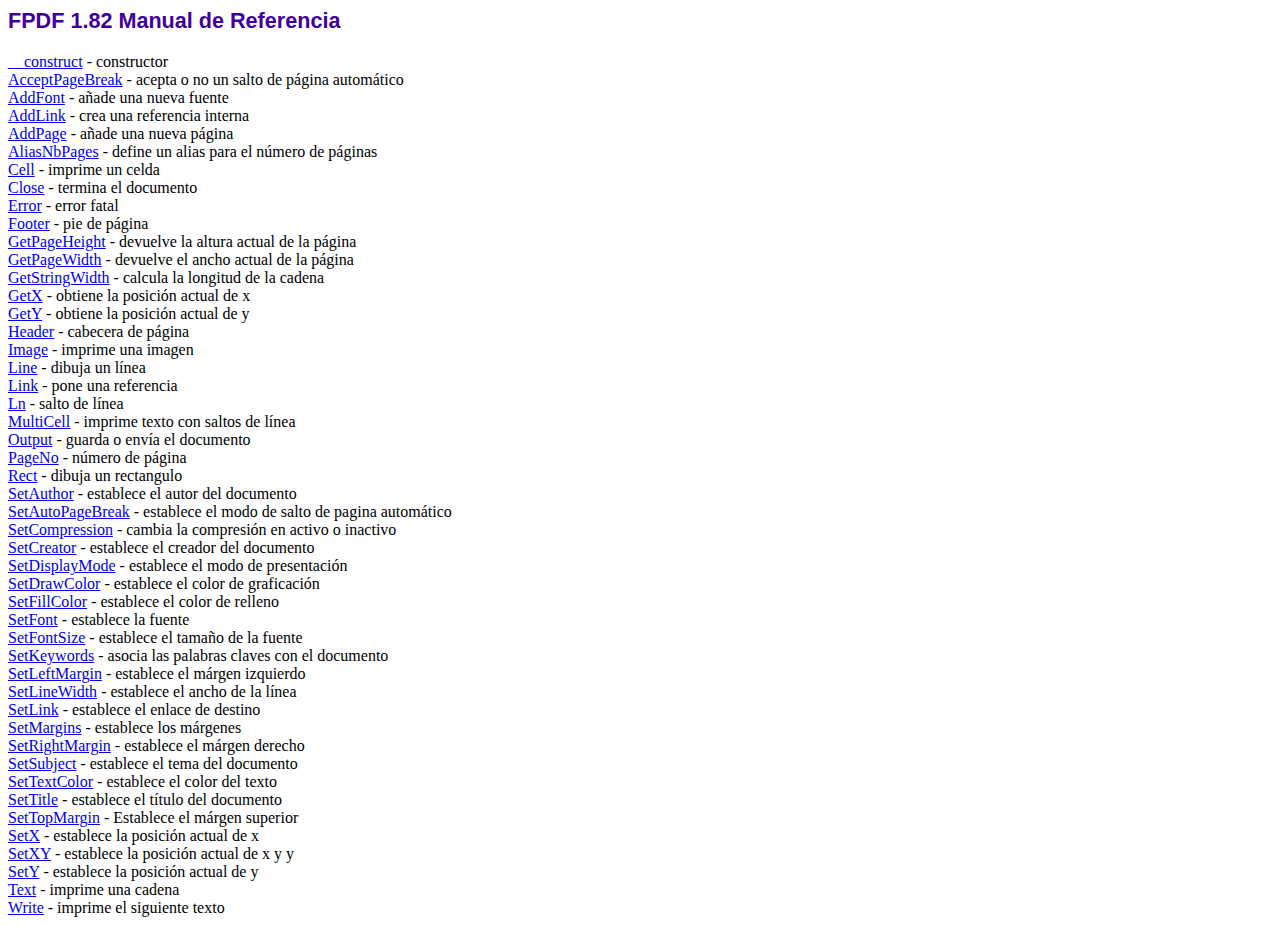
<file: robusto/html/ltr/lib_externos/fpdf182/doc/index.htm>
<!DOCTYPE html PUBLIC "-//W3C//DTD HTML 4.01 Transitional//EN">
<html>
<head>
<meta http-equiv="Content-Type" content="text/html; charset=ISO-8859-1">
<title>FPDF 1.82 Manual de Referencia</title>
<link type="text/css" rel="stylesheet" href="../fpdf.css">
</head>
<body>
<h1>FPDF 1.82 Manual de Referencia</h1>
<a href="__construct.htm">__construct</a> - constructor<br>
<a href="acceptpagebreak.htm">AcceptPageBreak</a> - acepta o no un salto de p�gina autom�tico<br>
<a href="addfont.htm">AddFont</a> - a�ade una nueva fuente<br>
<a href="addlink.htm">AddLink</a> - crea una referencia interna<br>
<a href="addpage.htm">AddPage</a> - a�ade una nueva p�gina<br>
<a href="aliasnbpages.htm">AliasNbPages</a> - define un alias para el n�mero de p�ginas<br>
<a href="cell.htm">Cell</a> - imprime un celda<br>
<a href="close.htm">Close</a> - termina el documento<br>
<a href="error.htm">Error</a> - error fatal<br>
<a href="footer.htm">Footer</a> - pie de p�gina<br>
<a href="getpageheight.htm">GetPageHeight</a> - devuelve la altura actual de la p�gina<br>
<a href="getpagewidth.htm">GetPageWidth</a> - devuelve el ancho actual de la p�gina<br>
<a href="getstringwidth.htm">GetStringWidth</a> - calcula la longitud de la cadena<br>
<a href="getx.htm">GetX</a> - obtiene la posici�n actual de x<br>
<a href="gety.htm">GetY</a> - obtiene la posici�n actual de y<br>
<a href="header.htm">Header</a> - cabecera de p�gina<br>
<a href="image.htm">Image</a> - imprime una imagen<br>
<a href="line.htm">Line</a> - dibuja un l�nea<br>
<a href="link.htm">Link</a> - pone una referencia<br>
<a href="ln.htm">Ln</a> - salto de l�nea<br>
<a href="multicell.htm">MultiCell</a> - imprime texto con saltos de l�nea<br>
<a href="output.htm">Output</a> - guarda o env�a el documento<br>
<a href="pageno.htm">PageNo</a> - n�mero de p�gina<br>
<a href="rect.htm">Rect</a> - dibuja un rectangulo<br>
<a href="setauthor.htm">SetAuthor</a> - establece el autor del documento<br>
<a href="setautopagebreak.htm">SetAutoPageBreak</a> - establece el modo de salto de pagina autom�tico<br>
<a href="setcompression.htm">SetCompression</a> - cambia la compresi�n en activo o inactivo<br>
<a href="setcreator.htm">SetCreator</a> - establece el creador del documento<br>
<a href="setdisplaymode.htm">SetDisplayMode</a> - establece el modo de presentaci�n<br>
<a href="setdrawcolor.htm">SetDrawColor</a> - establece el color de graficaci�n<br>
<a href="setfillcolor.htm">SetFillColor</a> - establece el color de relleno<br>
<a href="setfont.htm">SetFont</a> - establece la fuente<br>
<a href="setfontsize.htm">SetFontSize</a> - establece el tama�o de la fuente<br>
<a href="setkeywords.htm">SetKeywords</a> - asocia las palabras claves con el documento<br>
<a href="setleftmargin.htm">SetLeftMargin</a> - establece el m�rgen izquierdo<br>
<a href="setlinewidth.htm">SetLineWidth</a> - establece el ancho de la l�nea<br>
<a href="setlink.htm">SetLink</a> - establece el enlace de destino<br>
<a href="setmargins.htm">SetMargins</a> - establece los m�rgenes<br>
<a href="setrightmargin.htm">SetRightMargin</a> - establece el m�rgen derecho<br>
<a href="setsubject.htm">SetSubject</a> - establece el tema del documento<br>
<a href="settextcolor.htm">SetTextColor</a> - establece el color del texto<br>
<a href="settitle.htm">SetTitle</a> - establece el t�tulo del documento<br>
<a href="settopmargin.htm">SetTopMargin</a> - Establece el m�rgen superior<br>
<a href="setx.htm">SetX</a> - establece la posici�n actual de x<br>
<a href="setxy.htm">SetXY</a> - establece la posici�n actual de x y y<br>
<a href="sety.htm">SetY</a> - establece la posici�n actual de y<br>
<a href="text.htm">Text</a> - imprime una cadena<br>
<a href="write.htm">Write</a> - imprime el siguiente texto<br>
</body>
</html>
</file>
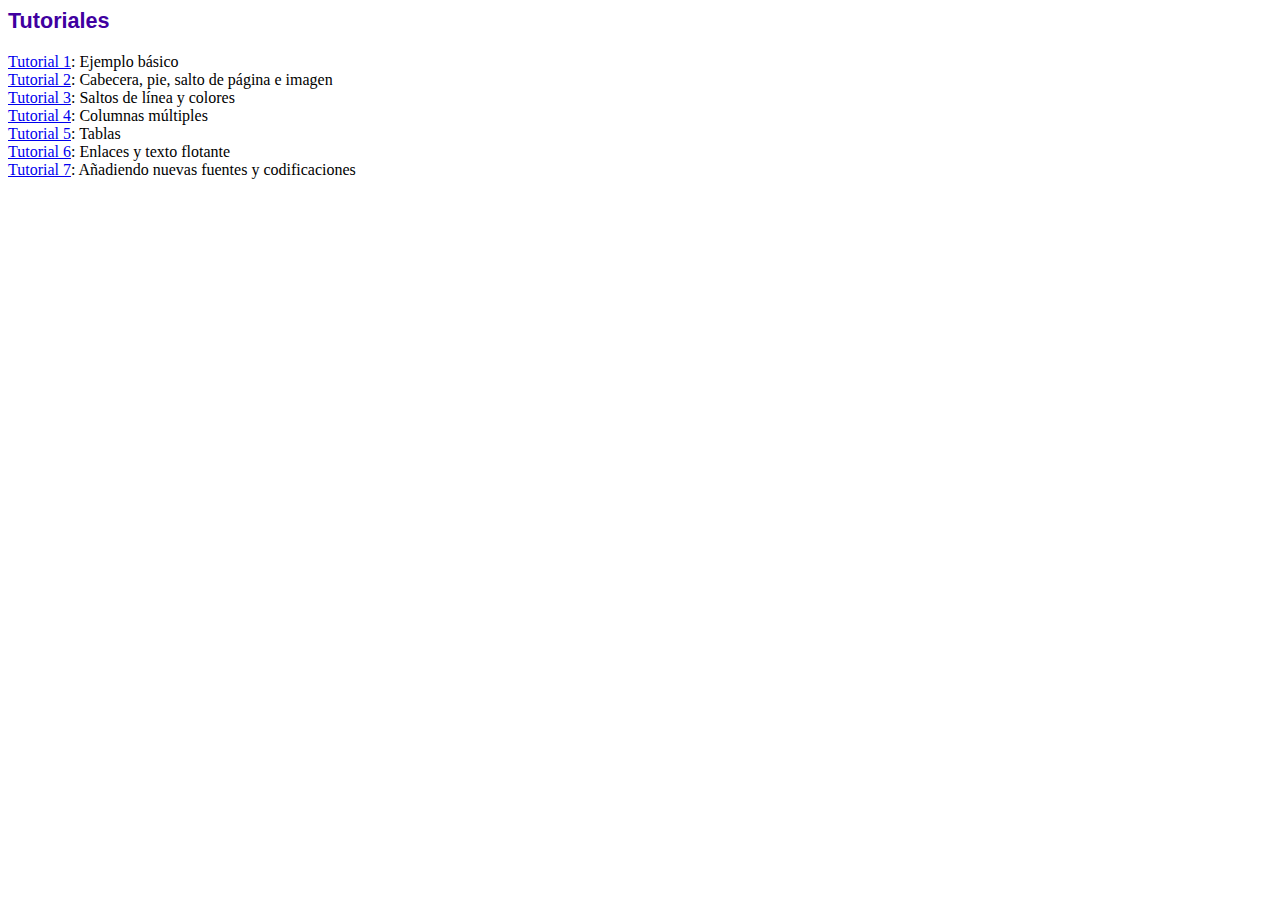
<file: robusto/html/ltr/lib_externos/fpdf182/tutorial/index.htm>
<!DOCTYPE html PUBLIC "-//W3C//DTD HTML 4.01 Transitional//EN">
<html>
<head>
<meta http-equiv="Content-Type" content="text/html; charset=ISO-8859-1">
<title>Tutoriales</title>
<link type="text/css" rel="stylesheet" href="../fpdf.css">
</head>
<body>
<h1>Tutoriales</h1>
<ul style="list-style-type:none; margin-left:0; padding-left:0">
<li><a href="tuto1.htm">Tutorial 1</a>: Ejemplo b�sico</li>
<li><a href="tuto2.htm">Tutorial 2</a>: Cabecera, pie, salto de p�gina e imagen</li>
<li><a href="tuto3.htm">Tutorial 3</a>: Saltos de l�nea y colores</li>
<li><a href="tuto4.htm">Tutorial 4</a>: Columnas m�ltiples</li>
<li><a href="tuto5.htm">Tutorial 5</a>: Tablas</li>
<li><a href="tuto6.htm">Tutorial 6</a>: Enlaces y texto flotante</li>
<li><a href="tuto7.htm">Tutorial 7</a>: A�adiendo nuevas fuentes y codificaciones</li>
</ul>
</body>
</html>
</file>
<file: robusto/app-assets/fonts/icomoon.css>
/*
* Used base64 fonts to fix firefox cross-domain issue
*/
@font-face {
    font-family: 'icomoon';
    src:  url('icomoon/icomoon.eot?1ki0q8');
    src:  url('icomoon/icomoon.eot?1ki0q8#iefix') format('embedded-opentype'),
      url('icomoon/icomoon.ttf?1ki0q8') format('truetype'),
      url('icomoon/icomoon.woff?1ki0q8') format('woff'),
      url('icomoon/icomoon.svg?1ki0q8#icomoon') format('svg');
    font-weight: normal;
    font-style: normal;

}

[class^="icon-"], [class*=" icon-"] {
  /* use !important to prevent issues with browser extensions that change fonts */
  font-family: 'icomoon' !important;
  speak: none;
  font-style: normal;
  font-weight: normal;
  font-variant: normal;
  text-transform: none;
  line-height: 1;

  /* Better Font Rendering =========== */
  -webkit-font-smoothing: antialiased;
  -moz-osx-font-smoothing: grayscale;
}

.icon-add_to_queue:before {
  content: "\e05c";
}
.icon-flight:before {
  content: "\e539";
}
.icon-airplanemode_inactive:before {
  content: "\e194";
}
.icon-bubble_chart:before {
  content: "\e6dd";
}
.icon-camera9:before {
  content: "\e3af";
}
.icon-cast:before {
  content: "\e307";
}
.icon-chat_bubble_outline:before {
  content: "\e0cb";
}
.icon-clear_all:before {
  content: "\e0b8";
}
.icon-crop4:before {
  content: "\e3be";
}
.icon-dashboard2:before {
  content: "\e871";
}
.icon-filter_list:before {
  content: "\e152";
}
.icon-fingerprint:before {
  content: "\ef98";
}
.icon-format_paint:before {
  content: "\e243";
}
.icon-grain:before {
  content: "\e3ea";
}
.icon-graphic_eq:before {
  content: "\e1b8";
}
.icon-line_style:before {
  content: "\ef99";
}
.icon-more_horiz:before {
  content: "\e5d3";
}
.icon-more_vert:before {
  content: "\e5d4";
}
.icon-network_cell:before {
  content: "\e1b9";
}
.icon-opacity:before {
  content: "\ef9a";
}
.icon-panorama_horizontal:before {
  content: "\e40d";
}
.icon-panorama_vertical:before {
  content: "\e40e";
}
.icon-panorama_wide_angle:before {
  content: "\e40f";
}
.icon-perm_data_setting:before {
  content: "\e8a4";
}
.icon-pie_chart:before {
  content: "\e6c4";
}
.icon-security:before {
  content: "\e32a";
}
.icon-smoke_free:before {
  content: "\ef9b";
}
.icon-smoking_rooms:before {
  content: "\ef9c";
}
.icon-texture:before {
  content: "\e421";
}
.icon-timeline:before {
  content: "\ef9d";
}
.icon-trending_down:before {
  content: "\e8e3";
}
.icon-trending_up:before {
  content: "\e8e5";
}
.icon-tune:before {
  content: "\e429";
}
.icon-vertical_align_bottom:before {
  content: "\e258";
}
.icon-watch2:before {
  content: "\e334";
}
.icon-weekend:before {
  content: "\e16b";
}
.icon-whatshot:before {
  content: "\e80e";
}
.icon-wifi3:before {
  content: "\e63e";
}
.icon-eye6:before {
  content: "\e000";
}
.icon-paper-clip:before {
  content: "\e001";
}
.icon-mail6:before {
  content: "\e002";
}
.icon-toggle2:before {
  content: "\e003";
}
.icon-layout:before {
  content: "\e004";
}
.icon-link4:before {
  content: "\e005";
}
.icon-bell4:before {
  content: "\e006";
}
.icon-lock4:before {
  content: "\e007";
}
.icon-unlock2:before {
  content: "\e008";
}
.icon-ribbon:before {
  content: "\e009";
}
.icon-image4:before {
  content: "\e010";
}
.icon-signal2:before {
  content: "\e011";
}
.icon-target2:before {
  content: "\e012";
}
.icon-clipboard4:before {
  content: "\e013";
}
.icon-clock5:before {
  content: "\e014";
}
.icon-watch:before {
  content: "\e015";
}
.icon-air-play:before {
  content: "\e016";
}
.icon-camera8:before {
  content: "\e017";
}
.icon-video2:before {
  content: "\e018";
}
.icon-disc2:before {
  content: "\e019";
}
.icon-printer4:before {
  content: "\e020";
}
.icon-monitor3:before {
  content: "\e021";
}
.icon-server2:before {
  content: "\e022";
}
.icon-cog3:before {
  content: "\e023";
}
.icon-heart6:before {
  content: "\e024";
}
.icon-paragraph2:before {
  content: "\e025";
}
.icon-align-justify2:before {
  content: "\e026";
}
.icon-align-left2:before {
  content: "\e027";
}
.icon-align-center2:before {
  content: "\e028";
}
.icon-align-right2:before {
  content: "\e029";
}
.icon-book3:before {
  content: "\e030";
}
.icon-layers:before {
  content: "\e031";
}
.icon-stack3:before {
  content: "\e032";
}
.icon-stack-2:before {
  content: "\e033";
}
.icon-paper:before {
  content: "\e034";
}
.icon-paper-stack:before {
  content: "\e035";
}
.icon-search7:before {
  content: "\e036";
}
.icon-zoom-in2:before {
  content: "\e037";
}
.icon-zoom-out2:before {
  content: "\e038";
}
.icon-reply4:before {
  content: "\e039";
}
.icon-circle-plus:before {
  content: "\e040";
}
.icon-circle-minus:before {
  content: "\e041";
}
.icon-circle-check:before {
  content: "\e042";
}
.icon-circle-cross:before {
  content: "\e043";
}
.icon-square-plus:before {
  content: "\e044";
}
.icon-square-minus:before {
  content: "\e045";
}
.icon-square-check:before {
  content: "\e046";
}
.icon-square-cross:before {
  content: "\e047";
}
.icon-microphone2:before {
  content: "\e048";
}
.icon-record2:before {
  content: "\e049";
}
.icon-skip-back:before {
  content: "\e050";
}
.icon-rewind:before {
  content: "\e051";
}
.icon-play5:before {
  content: "\e052";
}
.icon-pause4:before {
  content: "\e053";
}
.icon-stop4:before {
  content: "\e054";
}
.icon-fast-forward2:before {
  content: "\e055";
}
.icon-skip-forward2:before {
  content: "\e056";
}
.icon-shuffle3:before {
  content: "\e057";
}
.icon-repeat2:before {
  content: "\e058";
}
.icon-folder4:before {
  content: "\e059";
}
.icon-umbrella3:before {
  content: "\e060";
}
.icon-moon3:before {
  content: "\e061";
}
.icon-thermometer3:before {
  content: "\e062";
}
.icon-drop:before {
  content: "\e063";
}
.icon-sun5:before {
  content: "\e064";
}
.icon-cloud10:before {
  content: "\e065";
}
.icon-cloud-upload3:before {
  content: "\e066";
}
.icon-cloud-download3:before {
  content: "\e067";
}
.icon-upload5:before {
  content: "\e068";
}
.icon-download5:before {
  content: "\e069";
}
.icon-location4:before {
  content: "\e070";
}
.icon-location-2:before {
  content: "\e071";
}
.icon-map6:before {
  content: "\e072";
}
.icon-battery:before {
  content: "\e073";
}
.icon-head:before {
  content: "\e074";
}
.icon-briefcase4:before {
  content: "\e075";
}
.icon-speech-bubble:before {
  content: "\e076";
}
.icon-anchor2:before {
  content: "\e077";
}
.icon-globe2:before {
  content: "\e078";
}
.icon-box:before {
  content: "\e079";
}
.icon-reload:before {
  content: "\e080";
}
.icon-share4:before {
  content: "\e081";
}
.icon-marquee:before {
  content: "\e082";
}
.icon-marquee-plus:before {
  content: "\e083";
}
.icon-marquee-minus:before {
  content: "\e084";
}
.icon-tag3:before {
  content: "\e085";
}
.icon-power3:before {
  content: "\e086";
}
.icon-command2:before {
  content: "\e087";
}
.icon-alt:before {
  content: "\e088";
}
.icon-esc:before {
  content: "\e089";
}
.icon-bar-graph:before {
  content: "\e090";
}
.icon-bar-graph-2:before {
  content: "\e091";
}
.icon-pie-graph2:before {
  content: "\e092";
}
.icon-star6:before {
  content: "\e093";
}
.icon-arrow-left4:before {
  content: "\e094";
}
.icon-arrow-right4:before {
  content: "\e095";
}
.icon-arrow-up4:before {
  content: "\e096";
}
.icon-arrow-down4:before {
  content: "\e097";
}
.icon-volume:before {
  content: "\e098";
}
.icon-mute:before {
  content: "\e099";
}
.icon-content-right:before {
  content: "\e100";
}
.icon-content-left:before {
  content: "\e101";
}
.icon-grid2:before {
  content: "\e102";
}
.icon-grid-2:before {
  content: "\e103";
}
.icon-columns2:before {
  content: "\e104";
}
.icon-loader:before {
  content: "\e105";
}
.icon-bag3:before {
  content: "\e106";
}
.icon-ban2:before {
  content: "\e107";
}
.icon-flag4:before {
  content: "\e108";
}
.icon-trash4:before {
  content: "\e109";
}
.icon-expand2:before {
  content: "\e110";
}
.icon-contract:before {
  content: "\e111";
}
.icon-maximize:before {
  content: "\e112";
}
.icon-minimize:before {
  content: "\e113";
}
.icon-plus4:before {
  content: "\e114";
}
.icon-minus4:before {
  content: "\e115";
}
.icon-check2:before {
  content: "\e116";
}
.icon-cross2:before {
  content: "\e117";
}
.icon-move:before {
  content: "\e118";
}
.icon-delete:before {
  content: "\e119";
}
.icon-menu5:before {
  content: "\e120";
}
.icon-archive3:before {
  content: "\e121";
}
.icon-inbox2:before {
  content: "\e122";
}
.icon-outbox:before {
  content: "\e123";
}
.icon-file2:before {
  content: "\e124";
}
.icon-file-add:before {
  content: "\e125";
}
.icon-file-subtract:before {
  content: "\e126";
}
.icon-help2:before {
  content: "\e127";
}
.icon-open:before {
  content: "\e128";
}
.icon-ellipsis:before {
  content: "\e129";
}
.icon-alert:before {
  content: "\e900";
}
.icon-alert-circled:before {
  content: "\e901";
}
.icon-android-add:before {
  content: "\e902";
}
.icon-android-add-circle:before {
  content: "\e903";
}
.icon-android-alarm-clock:before {
  content: "\e904";
}
.icon-android-alert:before {
  content: "\e905";
}
.icon-android-apps:before {
  content: "\e906";
}
.icon-android-archive:before {
  content: "\e907";
}
.icon-android-arrow-back:before {
  content: "\e908";
}
.icon-android-arrow-down:before {
  content: "\e909";
}
.icon-android-arrow-dropdown:before {
  content: "\e90a";
}
.icon-android-arrow-dropdown-circle:before {
  content: "\e90b";
}
.icon-android-arrow-dropleft:before {
  content: "\e90c";
}
.icon-android-arrow-dropleft-circle:before {
  content: "\e90d";
}
.icon-android-arrow-dropright:before {
  content: "\e90e";
}
.icon-android-arrow-dropright-circle:before {
  content: "\e90f";
}
.icon-android-arrow-dropup:before {
  content: "\e910";
}
.icon-android-arrow-dropup-circle:before {
  content: "\e911";
}
.icon-android-arrow-forward:before {
  content: "\e912";
}
.icon-android-arrow-up:before {
  content: "\e913";
}
.icon-android-attach:before {
  content: "\e914";
}
.icon-android-bar:before {
  content: "\e915";
}
.icon-android-bicycle:before {
  content: "\e916";
}
.icon-android-boat:before {
  content: "\e917";
}
.icon-android-bookmark:before {
  content: "\e918";
}
.icon-android-bulb:before {
  content: "\e919";
}
.icon-android-bus:before {
  content: "\e91a";
}
.icon-android-calendar:before {
  content: "\e91b";
}
.icon-android-call:before {
  content: "\e91c";
}
.icon-android-camera:before {
  content: "\e91d";
}
.icon-android-cancel:before {
  content: "\e91e";
}
.icon-android-car:before {
  content: "\e91f";
}
.icon-android-cart:before {
  content: "\e920";
}
.icon-android-chat:before {
  content: "\e921";
}
.icon-android-checkbox:before {
  content: "\e922";
}
.icon-android-checkbox-blank:before {
  content: "\e923";
}
.icon-android-checkbox-outline:before {
  content: "\e924";
}
.icon-android-checkbox-outline-blank:before {
  content: "\e925";
}
.icon-android-checkmark-circle:before {
  content: "\e926";
}
.icon-android-clipboard:before {
  content: "\e927";
}
.icon-android-close:before {
  content: "\e928";
}
.icon-android-cloud:before {
  content: "\e929";
}
.icon-android-cloud-circle:before {
  content: "\e92a";
}
.icon-android-cloud-done:before {
  content: "\e92b";
}
.icon-android-cloud-outline:before {
  content: "\e92c";
}
.icon-android-color-palette:before {
  content: "\e92d";
}
.icon-android-compass:before {
  content: "\e92e";
}
.icon-android-contact:before {
  content: "\e92f";
}
.icon-android-contacts:before {
  content: "\e930";
}
.icon-android-contract:before {
  content: "\e931";
}
.icon-android-create:before {
  content: "\e932";
}
.icon-android-delete:before {
  content: "\e933";
}
.icon-android-desktop:before {
  content: "\e934";
}
.icon-android-document:before {
  content: "\e935";
}
.icon-android-done:before {
  content: "\e936";
}
.icon-android-done-all:before {
  content: "\e937";
}
.icon-android-download:before {
  content: "\e938";
}
.icon-android-drafts:before {
  content: "\e939";
}
.icon-android-exit:before {
  content: "\e93a";
}
.icon-android-expand:before {
  content: "\e93b";
}
.icon-android-favorite:before {
  content: "\e93c";
}
.icon-android-favorite-outline:before {
  content: "\e93d";
}
.icon-android-film:before {
  content: "\e93e";
}
.icon-android-folder:before {
  content: "\e93f";
}
.icon-android-folder-open:before {
  content: "\e940";
}
.icon-android-funnel:before {
  content: "\e941";
}
.icon-android-globe:before {
  content: "\e942";
}
.icon-android-hand:before {
  content: "\e943";
}
.icon-android-hangout:before {
  content: "\e944";
}
.icon-android-happy:before {
  content: "\e945";
}
.icon-android-home:before {
  content: "\e946";
}
.icon-android-image:before {
  content: "\e947";
}
.icon-android-laptop:before {
  content: "\e948";
}
.icon-android-list:before {
  content: "\e949";
}
.icon-android-locate:before {
  content: "\e94a";
}
.icon-android-lock:before {
  content: "\e94b";
}
.icon-android-mail:before {
  content: "\e94c";
}
.icon-android-map:before {
  content: "\e94d";
}
.icon-android-menu:before {
  content: "\e94e";
}
.icon-android-microphone:before {
  content: "\e94f";
}
.icon-android-microphone-off:before {
  content: "\e950";
}
.icon-android-more-horizontal:before {
  content: "\e951";
}
.icon-android-more-vertical:before {
  content: "\e952";
}
.icon-android-navigate:before {
  content: "\e953";
}
.icon-android-notifications:before {
  content: "\e954";
}
.icon-android-notifications-none:before {
  content: "\e955";
}
.icon-android-notifications-off:before {
  content: "\e956";
}
.icon-android-open:before {
  content: "\e957";
}
.icon-android-options:before {
  content: "\e958";
}
.icon-android-people:before {
  content: "\e959";
}
.icon-android-person:before {
  content: "\e95a";
}
.icon-android-person-add:before {
  content: "\e95b";
}
.icon-android-phone-landscape:before {
  content: "\e95c";
}
.icon-android-phone-portrait:before {
  content: "\e95d";
}
.icon-android-pin:before {
  content: "\e95e";
}
.icon-android-plane:before {
  content: "\e95f";
}
.icon-android-playstore:before {
  content: "\e960";
}
.icon-android-print:before {
  content: "\e961";
}
.icon-android-radio-button-off:before {
  content: "\e962";
}
.icon-android-radio-button-on:before {
  content: "\e963";
}
.icon-android-refresh:before {
  content: "\e964";
}
.icon-android-remove:before {
  content: "\e965";
}
.icon-android-remove-circle:before {
  content: "\e966";
}
.icon-android-restaurant:before {
  content: "\e967";
}
.icon-android-sad:before {
  content: "\e968";
}
.icon-android-search:before {
  content: "\e969";
}
.icon-android-send:before {
  content: "\e96a";
}
.icon-android-settings:before {
  content: "\e96b";
}
.icon-android-share:before {
  content: "\e96c";
}
.icon-android-share-alt:before {
  content: "\e96d";
}
.icon-android-star:before {
  content: "\e96e";
}
.icon-android-star-half:before {
  content: "\e96f";
}
.icon-android-star-outline:before {
  content: "\e970";
}
.icon-android-stopwatch:before {
  content: "\e971";
}
.icon-android-subway:before {
  content: "\e972";
}
.icon-android-sunny:before {
  content: "\e973";
}
.icon-android-sync:before {
  content: "\e974";
}
.icon-android-textsms:before {
  content: "\e975";
}
.icon-android-time:before {
  content: "\e976";
}
.icon-android-train:before {
  content: "\e977";
}
.icon-android-unlock:before {
  content: "\e978";
}
.icon-android-upload:before {
  content: "\e979";
}
.icon-android-volume-down:before {
  content: "\e97a";
}
.icon-android-volume-mute:before {
  content: "\e97b";
}
.icon-android-volume-off:before {
  content: "\e97c";
}
.icon-android-volume-up:before {
  content: "\e97d";
}
.icon-android-walk:before {
  content: "\e97e";
}
.icon-android-warning:before {
  content: "\e97f";
}
.icon-android-watch:before {
  content: "\e980";
}
.icon-android-wifi:before {
  content: "\e981";
}
.icon-aperture:before {
  content: "\e982";
}
.icon-archive:before {
  content: "\e983";
}
.icon-arrow-down-a:before {
  content: "\e984";
}
.icon-arrow-down-b:before {
  content: "\e985";
}
.icon-arrow-down-c:before {
  content: "\e986";
}
.icon-arrow-expand:before {
  content: "\e987";
}
.icon-arrow-graph-down-left:before {
  content: "\e988";
}
.icon-arrow-graph-down-right:before {
  content: "\e989";
}
.icon-arrow-graph-up-left:before {
  content: "\e98a";
}
.icon-arrow-graph-up-right:before {
  content: "\e98b";
}
.icon-arrow-left-a:before {
  content: "\e98c";
}
.icon-arrow-left-b:before {
  content: "\e98d";
}
.icon-arrow-left-c:before {
  content: "\e98e";
}
.icon-arrow-move:before {
  content: "\e98f";
}
.icon-arrow-resize:before {
  content: "\e990";
}
.icon-arrow-return-left:before {
  content: "\e991";
}
.icon-arrow-return-right:before {
  content: "\e992";
}
.icon-arrow-right-a:before {
  content: "\e993";
}
.icon-arrow-right-b:before {
  content: "\e994";
}
.icon-arrow-right-c:before {
  content: "\e995";
}
.icon-arrow-shrink:before {
  content: "\e996";
}
.icon-arrow-swap:before {
  content: "\e997";
}
.icon-arrow-up-a:before {
  content: "\e998";
}
.icon-arrow-up-b:before {
  content: "\e999";
}
.icon-arrow-up-c:before {
  content: "\e99a";
}
.icon-asterisk:before {
  content: "\e99b";
}
.icon-at:before {
  content: "\e99c";
}
.icon-backspace:before {
  content: "\e99d";
}
.icon-backspace-outline:before {
  content: "\e99e";
}
.icon-bag:before {
  content: "\e99f";
}
.icon-battery-charging:before {
  content: "\e9a0";
}
.icon-battery-empty:before {
  content: "\e9a1";
}
.icon-battery-full:before {
  content: "\e9a2";
}
.icon-battery-half:before {
  content: "\e9a3";
}
.icon-battery-low:before {
  content: "\e9a4";
}
.icon-beaker:before {
  content: "\e9a5";
}
.icon-beer:before {
  content: "\e9a6";
}
.icon-bluetooth:before {
  content: "\e9a7";
}
.icon-bonfire:before {
  content: "\e9a8";
}
.icon-bookmark:before {
  content: "\e9a9";
}
.icon-bowtie:before {
  content: "\e9aa";
}
.icon-briefcase:before {
  content: "\e9ab";
}
.icon-bug:before {
  content: "\e9ac";
}
.icon-calculator:before {
  content: "\e9ad";
}
.icon-calendar:before {
  content: "\e9ae";
}
.icon-camera:before {
  content: "\e9af";
}
.icon-card:before {
  content: "\e9b0";
}
.icon-cash:before {
  content: "\e9b1";
}
.icon-chatbox:before {
  content: "\e9b2";
}
.icon-chatboxes:before {
  content: "\e9b3";
}
.icon-chatbox-working:before {
  content: "\e9b4";
}
.icon-chatbubble:before {
  content: "\e9b5";
}
.icon-chatbubbles:before {
  content: "\e9b6";
}
.icon-chatbubble-working:before {
  content: "\e9b7";
}
.icon-checkmark:before {
  content: "\e9b8";
}
.icon-checkmark-circled:before {
  content: "\e9b9";
}
.icon-checkmark-round:before {
  content: "\e9ba";
}
.icon-chevron-down:before {
  content: "\e9bb";
}
.icon-chevron-left:before {
  content: "\e9bc";
}
.icon-chevron-right:before {
  content: "\e9bd";
}
.icon-chevron-up:before {
  content: "\e9be";
}
.icon-clipboard:before {
  content: "\e9bf";
}
.icon-clock:before {
  content: "\e9c0";
}
.icon-close:before {
  content: "\e9c1";
}
.icon-close-circled:before {
  content: "\e9c2";
}
.icon-closed-captioning:before {
  content: "\e9c3";
}
.icon-close-round:before {
  content: "\e9c4";
}
.icon-cloud:before {
  content: "\e9c5";
}
.icon-code:before {
  content: "\e9c6";
}
.icon-code-download:before {
  content: "\e9c7";
}
.icon-code-working:before {
  content: "\e9c8";
}
.icon-coffee:before {
  content: "\e9c9";
}
.icon-compass:before {
  content: "\e9ca";
}
.icon-compose:before {
  content: "\e9cb";
}
.icon-connection-bars:before {
  content: "\e9cc";
}
.icon-contrast:before {
  content: "\e9cd";
}
.icon-crop:before {
  content: "\e9ce";
}
.icon-cube:before {
  content: "\e9cf";
}
.icon-disc:before {
  content: "\e9d0";
}
.icon-document:before {
  content: "\e9d1";
}
.icon-document-text:before {
  content: "\e9d2";
}
.icon-drag:before {
  content: "\e9d3";
}
.icon-earth:before {
  content: "\e9d4";
}
.icon-easel:before {
  content: "\e9d5";
}
.icon-edit:before {
  content: "\e9d6";
}
.icon-egg:before {
  content: "\e9d7";
}
.icon-eject:before {
  content: "\e9d8";
}
.icon-email:before {
  content: "\e9d9";
}
.icon-email-unread:before {
  content: "\e9da";
}
.icon-erlenmeyer-flask:before {
  content: "\e9db";
}
.icon-erlenmeyer-flask-bubbles:before {
  content: "\e9dc";
}
.icon-eye:before {
  content: "\e9dd";
}
.icon-eye-disabled:before {
  content: "\e9de";
}
.icon-female:before {
  content: "\e9df";
}
.icon-filing:before {
  content: "\e9e0";
}
.icon-film-marker:before {
  content: "\e9e1";
}
.icon-fireball:before {
  content: "\e9e2";
}
.icon-flag:before {
  content: "\e9e3";
}
.icon-flame:before {
  content: "\e9e4";
}
.icon-flash:before {
  content: "\e9e5";
}
.icon-flash-off:before {
  content: "\e9e6";
}
.icon-folder:before {
  content: "\e9e7";
}
.icon-fork:before {
  content: "\e9e8";
}
.icon-fork-repo:before {
  content: "\e9e9";
}
.icon-forward:before {
  content: "\e9ea";
}
.icon-funnel:before {
  content: "\e9eb";
}
.icon-gear-a:before {
  content: "\e9ec";
}
.icon-gear-b:before {
  content: "\e9ed";
}
.icon-grid:before {
  content: "\e9ee";
}
.icon-hammer:before {
  content: "\e9ef";
}
.icon-happy:before {
  content: "\e9f0";
}
.icon-happy-outline:before {
  content: "\e9f1";
}
.icon-headphone:before {
  content: "\e9f2";
}
.icon-heart:before {
  content: "\e9f3";
}
.icon-heart-broken:before {
  content: "\e9f4";
}
.icon-help:before {
  content: "\e9f5";
}
.icon-help-buoy:before {
  content: "\e9f6";
}
.icon-help-circled:before {
  content: "\e9f7";
}
.icon-home:before {
  content: "\e9f8";
}
.icon-icecream:before {
  content: "\e9f9";
}
.icon-image:before {
  content: "\e9fa";
}
.icon-images:before {
  content: "\e9fb";
}
.icon-information:before {
  content: "\e9fc";
}
.icon-information-circled:before {
  content: "\e9fd";
}
.icon-ionic:before {
  content: "\e9fe";
}
.icon-ios-alarm:before {
  content: "\e9ff";
}
.icon-ios-alarm-outline:before {
  content: "\ea00";
}
.icon-ios-albums:before {
  content: "\ea01";
}
.icon-ios-albums-outline:before {
  content: "\ea02";
}
.icon-ios-americanfootball:before {
  content: "\ea03";
}
.icon-ios-americanfootball-outline:before {
  content: "\ea04";
}
.icon-ios-analytics:before {
  content: "\ea05";
}
.icon-ios-analytics-outline:before {
  content: "\ea06";
}
.icon-ios-arrow-back:before {
  content: "\ea07";
}
.icon-ios-arrow-down:before {
  content: "\ea08";
}
.icon-ios-arrow-forward:before {
  content: "\ea09";
}
.icon-ios-arrow-left:before {
  content: "\ea0a";
}
.icon-ios-arrow-right:before {
  content: "\ea0b";
}
.icon-ios-arrow-thin-down:before {
  content: "\ea0c";
}
.icon-ios-arrow-thin-left:before {
  content: "\ea0d";
}
.icon-ios-arrow-thin-right:before {
  content: "\ea0e";
}
.icon-ios-arrow-thin-up:before {
  content: "\ea0f";
}
.icon-ios-arrow-up:before {
  content: "\ea10";
}
.icon-ios-at:before {
  content: "\ea11";
}
.icon-ios-at-outline:before {
  content: "\ea12";
}
.icon-ios-barcode:before {
  content: "\ea13";
}
.icon-ios-barcode-outline:before {
  content: "\ea14";
}
.icon-ios-baseball:before {
  content: "\ea15";
}
.icon-ios-baseball-outline:before {
  content: "\ea16";
}
.icon-ios-basketball:before {
  content: "\ea17";
}
.icon-ios-basketball-outline:before {
  content: "\ea18";
}
.icon-ios-bell:before {
  content: "\ea19";
}
.icon-ios-bell-outline:before {
  content: "\ea1a";
}
.icon-ios-body:before {
  content: "\ea1b";
}
.icon-ios-body-outline:before {
  content: "\ea1c";
}
.icon-ios-bolt:before {
  content: "\ea1d";
}
.icon-ios-bolt-outline:before {
  content: "\ea1e";
}
.icon-ios-book:before {
  content: "\ea1f";
}
.icon-ios-bookmarks:before {
  content: "\ea20";
}
.icon-ios-bookmarks-outline:before {
  content: "\ea21";
}
.icon-ios-book-outline:before {
  content: "\ea22";
}
.icon-ios-box:before {
  content: "\ea23";
}
.icon-ios-box-outline:before {
  content: "\ea24";
}
.icon-ios-briefcase:before {
  content: "\ea25";
}
.icon-ios-briefcase-outline:before {
  content: "\ea26";
}
.icon-ios-browsers:before {
  content: "\ea27";
}
.icon-ios-browsers-outline:before {
  content: "\ea28";
}
.icon-ios-calculator:before {
  content: "\ea29";
}
.icon-ios-calculator-outline:before {
  content: "\ea2a";
}
.icon-ios-calendar:before {
  content: "\ea2b";
}
.icon-ios-calendar-outline:before {
  content: "\ea2c";
}
.icon-ios-camera:before {
  content: "\ea2d";
}
.icon-ios-camera-outline:before {
  content: "\ea2e";
}
.icon-ios-cart:before {
  content: "\ea2f";
}
.icon-ios-cart-outline:before {
  content: "\ea30";
}
.icon-ios-chatboxes:before {
  content: "\ea31";
}
.icon-ios-chatboxes-outline:before {
  content: "\ea32";
}
.icon-ios-chatbubble:before {
  content: "\ea33";
}
.icon-ios-chatbubble-outline:before {
  content: "\ea34";
}
.icon-ios-checkmark:before {
  content: "\ea35";
}
.icon-ios-checkmark-empty:before {
  content: "\ea36";
}
.icon-ios-checkmark-outline:before {
  content: "\ea37";
}
.icon-ios-circle-filled:before {
  content: "\ea38";
}
.icon-ios-circle-outline:before {
  content: "\ea39";
}
.icon-ios-clock:before {
  content: "\ea3a";
}
.icon-ios-clock-outline:before {
  content: "\ea3b";
}
.icon-ios-close:before {
  content: "\ea3c";
}
.icon-ios-close-empty:before {
  content: "\ea3d";
}
.icon-ios-close-outline:before {
  content: "\ea3e";
}
.icon-ios-cloud:before {
  content: "\ea3f";
}
.icon-ios-cloud-download:before {
  content: "\ea40";
}
.icon-ios-cloud-download-outline:before {
  content: "\ea41";
}
.icon-ios-cloud-outline:before {
  content: "\ea42";
}
.icon-ios-cloud-upload:before {
  content: "\ea43";
}
.icon-ios-cloud-upload-outline:before {
  content: "\ea44";
}
.icon-ios-cloudy:before {
  content: "\ea45";
}
.icon-ios-cloudy-night:before {
  content: "\ea46";
}
.icon-ios-cloudy-night-outline:before {
  content: "\ea47";
}
.icon-ios-cloudy-outline:before {
  content: "\ea48";
}
.icon-ios-cog:before {
  content: "\ea49";
}
.icon-ios-cog-outline:before {
  content: "\ea4a";
}
.icon-ios-color-filter:before {
  content: "\ea4b";
}
.icon-ios-color-filter-outline:before {
  content: "\ea4c";
}
.icon-ios-color-wand:before {
  content: "\ea4d";
}
.icon-ios-color-wand-outline:before {
  content: "\ea4e";
}
.icon-ios-compose:before {
  content: "\ea4f";
}
.icon-ios-compose-outline:before {
  content: "\ea50";
}
.icon-ios-contact:before {
  content: "\ea51";
}
.icon-ios-contact-outline:before {
  content: "\ea52";
}
.icon-ios-copy:before {
  content: "\ea53";
}
.icon-ios-copy-outline:before {
  content: "\ea54";
}
.icon-ios-crop:before {
  content: "\ea55";
}
.icon-ios-crop-strong:before {
  content: "\ea56";
}
.icon-ios-download:before {
  content: "\ea57";
}
.icon-ios-download-outline:before {
  content: "\ea58";
}
.icon-ios-drag:before {
  content: "\ea59";
}
.icon-ios-email:before {
  content: "\ea5a";
}
.icon-ios-email-outline:before {
  content: "\ea5b";
}
.icon-ios-eye:before {
  content: "\ea5c";
}
.icon-ios-eye-outline:before {
  content: "\ea5d";
}
.icon-ios-fastforward:before {
  content: "\ea5e";
}
.icon-ios-fastforward-outline:before {
  content: "\ea5f";
}
.icon-ios-filing:before {
  content: "\ea60";
}
.icon-ios-filing-outline:before {
  content: "\ea61";
}
.icon-ios-film:before {
  content: "\ea62";
}
.icon-ios-film-outline:before {
  content: "\ea63";
}
.icon-ios-flag:before {
  content: "\ea64";
}
.icon-ios-flag-outline:before {
  content: "\ea65";
}
.icon-ios-flame:before {
  content: "\ea66";
}
.icon-ios-flame-outline:before {
  content: "\ea67";
}
.icon-ios-flask:before {
  content: "\ea68";
}
.icon-ios-flask-outline:before {
  content: "\ea69";
}
.icon-ios-flower:before {
  content: "\ea6a";
}
.icon-ios-flower-outline:before {
  content: "\ea6b";
}
.icon-ios-folder:before {
  content: "\ea6c";
}
.icon-ios-folder-outline:before {
  content: "\ea6d";
}
.icon-ios-football:before {
  content: "\ea6e";
}
.icon-ios-football-outline:before {
  content: "\ea6f";
}
.icon-ios-game-controller-a:before {
  content: "\ea70";
}
.icon-ios-game-controller-a-outline:before {
  content: "\ea71";
}
.icon-ios-game-controller-b:before {
  content: "\ea72";
}
.icon-ios-game-controller-b-outline:before {
  content: "\ea73";
}
.icon-ios-gear:before {
  content: "\ea74";
}
.icon-ios-gear-outline:before {
  content: "\ea75";
}
.icon-ios-glasses:before {
  content: "\ea76";
}
.icon-ios-glasses-outline:before {
  content: "\ea77";
}
.icon-ios-grid-view:before {
  content: "\ea78";
}
.icon-ios-grid-view-outline:before {
  content: "\ea79";
}
.icon-ios-heart:before {
  content: "\ea7a";
}
.icon-ios-heart-outline:before {
  content: "\ea7b";
}
.icon-ios-help:before {
  content: "\ea7c";
}
.icon-ios-help-empty:before {
  content: "\ea7d";
}
.icon-ios-help-outline:before {
  content: "\ea7e";
}
.icon-ios-home:before {
  content: "\ea7f";
}
.icon-ios-home-outline:before {
  content: "\ea80";
}
.icon-ios-infinite:before {
  content: "\ea81";
}
.icon-ios-infinite-outline:before {
  content: "\ea82";
}
.icon-ios-information:before {
  content: "\ea83";
}
.icon-ios-information-empty:before {
  content: "\ea84";
}
.icon-ios-information-outline:before {
  content: "\ea85";
}
.icon-ios-ionic-outline:before {
  content: "\ea86";
}
.icon-ios-keypad:before {
  content: "\ea87";
}
.icon-ios-keypad-outline:before {
  content: "\ea88";
}
.icon-ios-lightbulb:before {
  content: "\ea89";
}
.icon-ios-lightbulb-outline:before {
  content: "\ea8a";
}
.icon-ios-list:before {
  content: "\ea8b";
}
.icon-ios-list-outline:before {
  content: "\ea8c";
}
.icon-ios-location:before {
  content: "\ea8d";
}
.icon-ios-location-outline:before {
  content: "\ea8e";
}
.icon-ios-locked:before {
  content: "\ea8f";
}
.icon-ios-locked-outline:before {
  content: "\ea90";
}
.icon-ios-loop:before {
  content: "\ea91";
}
.icon-ios-loop-strong:before {
  content: "\ea92";
}
.icon-ios-medical:before {
  content: "\ea93";
}
.icon-ios-medical-outline:before {
  content: "\ea94";
}
.icon-ios-medkit:before {
  content: "\ea95";
}
.icon-ios-medkit-outline:before {
  content: "\ea96";
}
.icon-ios-mic:before {
  content: "\ea97";
}
.icon-ios-mic-off:before {
  content: "\ea98";
}
.icon-ios-mic-outline:before {
  content: "\ea99";
}
.icon-ios-minus:before {
  content: "\ea9a";
}
.icon-ios-minus-empty:before {
  content: "\ea9b";
}
.icon-ios-minus-outline:before {
  content: "\ea9c";
}
.icon-ios-monitor:before {
  content: "\ea9d";
}
.icon-ios-monitor-outline:before {
  content: "\ea9e";
}
.icon-ios-moon:before {
  content: "\ea9f";
}
.icon-ios-moon-outline:before {
  content: "\eaa0";
}
.icon-ios-more:before {
  content: "\eaa1";
}
.icon-ios-more-outline:before {
  content: "\eaa2";
}
.icon-ios-musical-note:before {
  content: "\eaa3";
}
.icon-ios-musical-notes:before {
  content: "\eaa4";
}
.icon-ios-navigate:before {
  content: "\eaa5";
}
.icon-ios-navigate-outline:before {
  content: "\eaa6";
}
.icon-ios-nutrition:before {
  content: "\eaa7";
}
.icon-ios-nutrition-outline:before {
  content: "\eaa8";
}
.icon-ios-paper:before {
  content: "\eaa9";
}
.icon-ios-paper-outline:before {
  content: "\eaaa";
}
.icon-ios-paperplane:before {
  content: "\eaab";
}
.icon-ios-paperplane-outline:before {
  content: "\eaac";
}
.icon-ios-partlysunny:before {
  content: "\eaad";
}
.icon-ios-partlysunny-outline:before {
  content: "\eaae";
}
.icon-ios-pause:before {
  content: "\eaaf";
}
.icon-ios-pause-outline:before {
  content: "\eab0";
}
.icon-ios-paw:before {
  content: "\eab1";
}
.icon-ios-paw-outline:before {
  content: "\eab2";
}
.icon-ios-people:before {
  content: "\eab3";
}
.icon-ios-people-outline:before {
  content: "\eab4";
}
.icon-ios-person:before {
  content: "\eab5";
}
.icon-ios-personadd:before {
  content: "\eab6";
}
.icon-ios-personadd-outline:before {
  content: "\eab7";
}
.icon-ios-person-outline:before {
  content: "\eab8";
}
.icon-ios-photos:before {
  content: "\eab9";
}
.icon-ios-photos-outline:before {
  content: "\eaba";
}
.icon-ios-pie:before {
  content: "\eabb";
}
.icon-ios-pie-outline:before {
  content: "\eabc";
}
.icon-ios-pint:before {
  content: "\eabd";
}
.icon-ios-pint-outline:before {
  content: "\eabe";
}
.icon-ios-play:before {
  content: "\eabf";
}
.icon-ios-play-outline:before {
  content: "\eac0";
}
.icon-ios-plus:before {
  content: "\eac1";
}
.icon-ios-plus-empty:before {
  content: "\eac2";
}
.icon-ios-plus-outline:before {
  content: "\eac3";
}
.icon-ios-pricetag:before {
  content: "\eac4";
}
.icon-ios-pricetag-outline:before {
  content: "\eac5";
}
.icon-ios-pricetags:before {
  content: "\eac6";
}
.icon-ios-pricetags-outline:before {
  content: "\eac7";
}
.icon-ios-printer:before {
  content: "\eac8";
}
.icon-ios-printer-outline:before {
  content: "\eac9";
}
.icon-ios-pulse:before {
  content: "\eaca";
}
.icon-ios-pulse-strong:before {
  content: "\eacb";
}
.icon-ios-rainy:before {
  content: "\eacc";
}
.icon-ios-rainy-outline:before {
  content: "\eacd";
}
.icon-ios-recording:before {
  content: "\eace";
}
.icon-ios-recording-outline:before {
  content: "\eacf";
}
.icon-ios-redo:before {
  content: "\ead0";
}
.icon-ios-redo-outline:before {
  content: "\ead1";
}
.icon-ios-refresh:before {
  content: "\ead2";
}
.icon-ios-refresh-empty:before {
  content: "\ead3";
}
.icon-ios-refresh-outline:before {
  content: "\ead4";
}
.icon-ios-reload:before {
  content: "\ead5";
}
.icon-ios-reverse-camera:before {
  content: "\ead6";
}
.icon-ios-reverse-camera-outline:before {
  content: "\ead7";
}
.icon-ios-rewind:before {
  content: "\ead8";
}
.icon-ios-rewind-outline:before {
  content: "\ead9";
}
.icon-ios-rose:before {
  content: "\eada";
}
.icon-ios-rose-outline:before {
  content: "\eadb";
}
.icon-ios-search:before {
  content: "\eadc";
}
.icon-ios-search-strong:before {
  content: "\eadd";
}
.icon-ios-settings:before {
  content: "\eade";
}
.icon-ios-settings-strong:before {
  content: "\eadf";
}
.icon-ios-shuffle:before {
  content: "\eae0";
}
.icon-ios-shuffle-strong:before {
  content: "\eae1";
}
.icon-ios-skipbackward:before {
  content: "\eae2";
}
.icon-ios-skipbackward-outline:before {
  content: "\eae3";
}
.icon-ios-skipforward:before {
  content: "\eae4";
}
.icon-ios-skipforward-outline:before {
  content: "\eae5";
}
.icon-ios-snowy:before {
  content: "\eae6";
}
.icon-ios-speedometer:before {
  content: "\eae7";
}
.icon-ios-speedometer-outline:before {
  content: "\eae8";
}
.icon-ios-star:before {
  content: "\eae9";
}
.icon-ios-star-half:before {
  content: "\eaea";
}
.icon-ios-star-outline:before {
  content: "\eaeb";
}
.icon-ios-stopwatch:before {
  content: "\eaec";
}
.icon-ios-stopwatch-outline:before {
  content: "\eaed";
}
.icon-ios-sunny:before {
  content: "\eaee";
}
.icon-ios-sunny-outline:before {
  content: "\eaef";
}
.icon-ios-telephone:before {
  content: "\eaf0";
}
.icon-ios-telephone-outline:before {
  content: "\eaf1";
}
.icon-ios-tennisball:before {
  content: "\eaf2";
}
.icon-ios-tennisball-outline:before {
  content: "\eaf3";
}
.icon-ios-thunderstorm:before {
  content: "\eaf4";
}
.icon-ios-thunderstorm-outline:before {
  content: "\eaf5";
}
.icon-ios-time:before {
  content: "\eaf6";
}
.icon-ios-time-outline:before {
  content: "\eaf7";
}
.icon-ios-timer:before {
  content: "\eaf8";
}
.icon-ios-timer-outline:before {
  content: "\eaf9";
}
.icon-ios-toggle:before {
  content: "\eafa";
}
.icon-ios-toggle-outline:before {
  content: "\eafb";
}
.icon-ios-trash:before {
  content: "\eafc";
}
.icon-ios-trash-outline:before {
  content: "\eafd";
}
.icon-ios-undo:before {
  content: "\eafe";
}
.icon-ios-undo-outline:before {
  content: "\eaff";
}
.icon-ios-unlocked:before {
  content: "\eb00";
}
.icon-ios-unlocked-outline:before {
  content: "\eb01";
}
.icon-ios-upload:before {
  content: "\eb02";
}
.icon-ios-upload-outline:before {
  content: "\eb03";
}
.icon-ios-videocam:before {
  content: "\eb04";
}
.icon-ios-videocam-outline:before {
  content: "\eb05";
}
.icon-ios-volume-high:before {
  content: "\eb06";
}
.icon-ios-volume-low:before {
  content: "\eb07";
}
.icon-ios-wineglass:before {
  content: "\eb08";
}
.icon-ios-wineglass-outline:before {
  content: "\eb09";
}
.icon-ios-world:before {
  content: "\eb0a";
}
.icon-ios-world-outline:before {
  content: "\eb0b";
}
.icon-ipad:before {
  content: "\eb0c";
}
.icon-iphone:before {
  content: "\eb0d";
}
.icon-ipod:before {
  content: "\eb0e";
}
.icon-jet:before {
  content: "\eb0f";
}
.icon-key:before {
  content: "\eb10";
}
.icon-knife:before {
  content: "\eb11";
}
.icon-laptop:before {
  content: "\eb12";
}
.icon-leaf:before {
  content: "\eb13";
}
.icon-levels:before {
  content: "\eb14";
}
.icon-lightbulb:before {
  content: "\eb15";
}
.icon-link:before {
  content: "\eb16";
}
.icon-load-a:before {
  content: "\eb17";
}
.icon-load-b:before {
  content: "\eb18";
}
.icon-load-c:before {
  content: "\eb19";
}
.icon-load-d:before {
  content: "\eb1a";
}
.icon-location:before {
  content: "\eb1b";
}
.icon-lock-combination:before {
  content: "\eb1c";
}
.icon-locked:before {
  content: "\eb1d";
}
.icon-log-in:before {
  content: "\eb1e";
}
.icon-log-out:before {
  content: "\eb1f";
}
.icon-loop:before {
  content: "\eb20";
}
.icon-magnet:before {
  content: "\eb21";
}
.icon-male:before {
  content: "\eb22";
}
.icon-man:before {
  content: "\eb23";
}
.icon-map:before {
  content: "\eb24";
}
.icon-medkit:before {
  content: "\eb25";
}
.icon-merge:before {
  content: "\eb26";
}
.icon-mic-a:before {
  content: "\eb27";
}
.icon-mic-b:before {
  content: "\eb28";
}
.icon-mic-c:before {
  content: "\eb29";
}
.icon-minus:before {
  content: "\eb2a";
}
.icon-minus-circled:before {
  content: "\eb2b";
}
.icon-minus-round:before {
  content: "\eb2c";
}
.icon-model-s:before {
  content: "\eb2d";
}
.icon-monitor:before {
  content: "\eb2e";
}
.icon-more:before {
  content: "\eb2f";
}
.icon-mouse:before {
  content: "\eb30";
}
.icon-music-note:before {
  content: "\eb31";
}
.icon-navicon:before {
  content: "\eb32";
}
.icon-navicon-round:before {
  content: "\eb33";
}
.icon-navigate:before {
  content: "\eb34";
}
.icon-network:before {
  content: "\eb35";
}
.icon-no-smoking:before {
  content: "\eb36";
}
.icon-nuclear:before {
  content: "\eb37";
}
.icon-outlet:before {
  content: "\eb38";
}
.icon-paintbrush:before {
  content: "\eb39";
}
.icon-paintbucket:before {
  content: "\eb3a";
}
.icon-paper-airplane:before {
  content: "\eb3b";
}
.icon-paperclip:before {
  content: "\eb3c";
}
.icon-pause:before {
  content: "\eb3d";
}
.icon-person:before {
  content: "\eb3e";
}
.icon-person-add:before {
  content: "\eb3f";
}
.icon-person-stalker:before {
  content: "\eb40";
}
.icon-pie-graph:before {
  content: "\eb41";
}
.icon-pin:before {
  content: "\eb42";
}
.icon-pinpoint:before {
  content: "\eb43";
}
.icon-pizza:before {
  content: "\eb44";
}
.icon-plane:before {
  content: "\eb45";
}
.icon-planet:before {
  content: "\eb46";
}
.icon-play:before {
  content: "\eb47";
}
.icon-playstation:before {
  content: "\eb48";
}
.icon-plus:before {
  content: "\eb49";
}
.icon-plus-circled:before {
  content: "\eb4a";
}
.icon-plus-round:before {
  content: "\eb4b";
}
.icon-podium:before {
  content: "\eb4c";
}
.icon-pound:before {
  content: "\eb4d";
}
.icon-power:before {
  content: "\eb4e";
}
.icon-pricetag:before {
  content: "\eb4f";
}
.icon-pricetags:before {
  content: "\eb50";
}
.icon-printer:before {
  content: "\eb51";
}
.icon-pull-request:before {
  content: "\eb52";
}
.icon-qr-scanner:before {
  content: "\eb53";
}
.icon-quote:before {
  content: "\eb54";
}
.icon-radio-waves:before {
  content: "\eb55";
}
.icon-record:before {
  content: "\eb56";
}
.icon-refresh:before {
  content: "\eb57";
}
.icon-reply:before {
  content: "\eb58";
}
.icon-reply-all:before {
  content: "\eb59";
}
.icon-ribbon-a:before {
  content: "\eb5a";
}
.icon-ribbon-b:before {
  content: "\eb5b";
}
.icon-sad:before {
  content: "\eb5c";
}
.icon-sad-outline:before {
  content: "\eb5d";
}
.icon-scissors:before {
  content: "\eb5e";
}
.icon-search:before {
  content: "\eb5f";
}
.icon-settings:before {
  content: "\eb60";
}
.icon-share:before {
  content: "\eb61";
}
.icon-shuffle:before {
  content: "\eb62";
}
.icon-skip-backward:before {
  content: "\eb63";
}
.icon-skip-forward:before {
  content: "\eb64";
}
.icon-social-android:before {
  content: "\eb65";
}
.icon-social-android-outline:before {
  content: "\eb66";
}
.icon-social-angular:before {
  content: "\eb67";
}
.icon-social-angular-outline:before {
  content: "\eb68";
}
.icon-social-apple:before {
  content: "\eb69";
}
.icon-social-apple-outline:before {
  content: "\eb6a";
}
.icon-social-bitcoin:before {
  content: "\eb6b";
}
.icon-social-bitcoin-outline:before {
  content: "\eb6c";
}
.icon-social-buffer:before {
  content: "\eb6d";
}
.icon-social-buffer-outline:before {
  content: "\eb6e";
}
.icon-social-chrome:before {
  content: "\eb6f";
}
.icon-social-chrome-outline:before {
  content: "\eb70";
}
.icon-social-codepen:before {
  content: "\eb71";
}
.icon-social-codepen-outline:before {
  content: "\eb72";
}
.icon-social-css3:before {
  content: "\eb73";
}
.icon-social-css3-outline:before {
  content: "\eb74";
}
.icon-social-designernews:before {
  content: "\eb75";
}
.icon-social-designernews-outline:before {
  content: "\eb76";
}
.icon-social-dribbble:before {
  content: "\eb77";
}
.icon-social-dribbble-outline:before {
  content: "\eb78";
}
.icon-social-dropbox:before {
  content: "\eb79";
}
.icon-social-dropbox-outline:before {
  content: "\eb7a";
}
.icon-social-euro:before {
  content: "\eb7b";
}
.icon-social-euro-outline:before {
  content: "\eb7c";
}
.icon-social-facebook:before {
  content: "\eb7d";
}
.icon-social-facebook-outline:before {
  content: "\eb7e";
}
.icon-social-foursquare:before {
  content: "\eb7f";
}
.icon-social-foursquare-outline:before {
  content: "\eb80";
}
.icon-social-freebsd-devil:before {
  content: "\eb81";
}
.icon-social-github:before {
  content: "\eb82";
}
.icon-social-github-outline:before {
  content: "\eb83";
}
.icon-social-google:before {
  content: "\eb84";
}
.icon-social-google-outline:before {
  content: "\eb85";
}
.icon-social-googleplus:before {
  content: "\eb86";
}
.icon-social-googleplus-outline:before {
  content: "\eb87";
}
.icon-social-hackernews:before {
  content: "\eb88";
}
.icon-social-hackernews-outline:before {
  content: "\eb89";
}
.icon-social-html5:before {
  content: "\eb8a";
}
.icon-social-html5-outline:before {
  content: "\eb8b";
}
.icon-social-instagram:before {
  content: "\eb8c";
}
.icon-social-instagram-outline:before {
  content: "\eb8d";
}
.icon-social-javascript:before {
  content: "\eb8e";
}
.icon-social-javascript-outline:before {
  content: "\eb8f";
}
.icon-social-linkedin:before {
  content: "\eb90";
}
.icon-social-linkedin-outline:before {
  content: "\eb91";
}
.icon-social-markdown:before {
  content: "\eb92";
}
.icon-social-nodejs:before {
  content: "\eb93";
}
.icon-social-octocat:before {
  content: "\eb94";
}
.icon-social-pinterest:before {
  content: "\eb95";
}
.icon-social-pinterest-outline:before {
  content: "\eb96";
}
.icon-social-python:before {
  content: "\eb97";
}
.icon-social-reddit:before {
  content: "\eb98";
}
.icon-social-reddit-outline:before {
  content: "\eb99";
}
.icon-social-rss:before {
  content: "\eb9a";
}
.icon-social-rss-outline:before {
  content: "\eb9b";
}
.icon-social-sass:before {
  content: "\eb9c";
}
.icon-social-skype:before {
  content: "\eb9d";
}
.icon-social-skype-outline:before {
  content: "\eb9e";
}
.icon-social-snapchat:before {
  content: "\eb9f";
}
.icon-social-snapchat-outline:before {
  content: "\eba0";
}
.icon-social-tumblr:before {
  content: "\eba1";
}
.icon-social-tumblr-outline:before {
  content: "\eba2";
}
.icon-social-tux:before {
  content: "\eba3";
}
.icon-social-twitch:before {
  content: "\eba4";
}
.icon-social-twitch-outline:before {
  content: "\eba5";
}
.icon-social-twitter:before {
  content: "\eba6";
}
.icon-social-twitter-outline:before {
  content: "\eba7";
}
.icon-social-usd:before {
  content: "\eba8";
}
.icon-social-usd-outline:before {
  content: "\eba9";
}
.icon-social-vimeo:before {
  content: "\ebaa";
}
.icon-social-vimeo-outline:before {
  content: "\ebab";
}
.icon-social-whatsapp:before {
  content: "\ebac";
}
.icon-social-whatsapp-outline:before {
  content: "\ebad";
}
.icon-social-windows:before {
  content: "\ebae";
}
.icon-social-windows-outline:before {
  content: "\ebaf";
}
.icon-social-wordpress:before {
  content: "\ebb0";
}
.icon-social-wordpress-outline:before {
  content: "\ebb1";
}
.icon-social-yahoo:before {
  content: "\ebb2";
}
.icon-social-yahoo-outline:before {
  content: "\ebb3";
}
.icon-social-yen:before {
  content: "\ebb4";
}
.icon-social-yen-outline:before {
  content: "\ebb5";
}
.icon-social-youtube:before {
  content: "\ebb6";
}
.icon-social-youtube-outline:before {
  content: "\ebb7";
}
.icon-soup-can:before {
  content: "\ebb8";
}
.icon-soup-can-outline:before {
  content: "\ebb9";
}
.icon-speakerphone:before {
  content: "\ebba";
}
.icon-speedometer:before {
  content: "\ebbb";
}
.icon-spoon:before {
  content: "\ebbc";
}
.icon-star:before {
  content: "\ebbd";
}
.icon-stats-bars:before {
  content: "\ebbe";
}
.icon-steam:before {
  content: "\ebbf";
}
.icon-stop:before {
  content: "\ebc0";
}
.icon-thermometer:before {
  content: "\ebc1";
}
.icon-thumbsdown:before {
  content: "\ebc2";
}
.icon-thumbsup:before {
  content: "\ebc3";
}
.icon-toggle:before {
  content: "\ebc4";
}
.icon-toggle-filled:before {
  content: "\ebc5";
}
.icon-transgender:before {
  content: "\ebc6";
}
.icon-trash-a:before {
  content: "\ebc7";
}
.icon-trash-b:before {
  content: "\ebc8";
}
.icon-trophy:before {
  content: "\ebc9";
}
.icon-tshirt:before {
  content: "\ebca";
}
.icon-tshirt-outline:before {
  content: "\ebcb";
}
.icon-umbrella:before {
  content: "\ebcc";
}
.icon-university:before {
  content: "\ebcd";
}
.icon-unlocked:before {
  content: "\ebce";
}
.icon-upload:before {
  content: "\ebcf";
}
.icon-usb:before {
  content: "\ebd0";
}
.icon-videocamera:before {
  content: "\ebd1";
}
.icon-volume-high:before {
  content: "\ebd2";
}
.icon-volume-low:before {
  content: "\ebd3";
}
.icon-volume-medium:before {
  content: "\ebd4";
}
.icon-volume-mute:before {
  content: "\ebd5";
}
.icon-wand:before {
  content: "\ebd6";
}
.icon-waterdrop:before {
  content: "\ebd7";
}
.icon-wifi:before {
  content: "\ebd8";
}
.icon-wineglass:before {
  content: "\ebd9";
}
.icon-woman:before {
  content: "\ebda";
}
.icon-wrench:before {
  content: "\ebdb";
}
.icon-xbox:before {
  content: "\ebdc";
}
.icon-antenna:before {
  content: "\ebdd";
}
.icon-arrow1:before {
  content: "\ebde";
}
.icon-arrow2:before {
  content: "\ebdf";
}
.icon-arrow3:before {
  content: "\ebe0";
}
.icon-arrow4:before {
  content: "\ebe1";
}
.icon-arrow5:before {
  content: "\ebe2";
}
.icon-arrow6:before {
  content: "\ebe3";
}
.icon-arrow7:before {
  content: "\ebe4";
}
.icon-arrow8:before {
  content: "\ebe5";
}
.icon-arrow9:before {
  content: "\ebe6";
}
.icon-arrow10:before {
  content: "\ebe7";
}
.icon-arrow11:before {
  content: "\ebe8";
}
.icon-arrow12:before {
  content: "\ebe9";
}
.icon-arrow13:before {
  content: "\ebea";
}
.icon-arrow14:before {
  content: "\ebeb";
}
.icon-arrow15:before {
  content: "\ebec";
}
.icon-arrow16:before {
  content: "\ebed";
}
.icon-arrow17:before {
  content: "\ebee";
}
.icon-arrow18:before {
  content: "\ebef";
}
.icon-arrow19:before {
  content: "\ebf0";
}
.icon-arrow20:before {
  content: "\ebf1";
}
.icon-arrow21:before {
  content: "\ebf2";
}
.icon-arrow22:before {
  content: "\ebf3";
}
.icon-arrow23:before {
  content: "\ebf4";
}
.icon-arrow24:before {
  content: "\ebf5";
}
.icon-arrow25:before {
  content: "\ebf6";
}
.icon-arrow26:before {
  content: "\ebf7";
}
.icon-arrow27:before {
  content: "\ebf8";
}
.icon-arrow28:before {
  content: "\ebf9";
}
.icon-arrow29:before {
  content: "\ebfa";
}
.icon-arrow30:before {
  content: "\ebfb";
}
.icon-arrow31:before {
  content: "\ebfc";
}
.icon-arrow32:before {
  content: "\ebfd";
}
.icon-arrow33:before {
  content: "\ebfe";
}
.icon-arrow34:before {
  content: "\ebff";
}
.icon-arrow35:before {
  content: "\ec00";
}
.icon-arrow36:before {
  content: "\ec01";
}
.icon-arrow37:before {
  content: "\ec02";
}
.icon-arrow38:before {
  content: "\ec03";
}
.icon-arrow39:before {
  content: "\ec04";
}
.icon-arrow40:before {
  content: "\ec05";
}
.icon-arrow41:before {
  content: "\ec06";
}
.icon-arrow42:before {
  content: "\ec07";
}
.icon-arrow43:before {
  content: "\ec08";
}
.icon-arrow44:before {
  content: "\ec09";
}
.icon-arrow45:before {
  content: "\ec0a";
}
.icon-arrow46:before {
  content: "\ec0b";
}
.icon-arrow47:before {
  content: "\ec0c";
}
.icon-arrow48:before {
  content: "\ec0d";
}
.icon-arrow49:before {
  content: "\ec0e";
}
.icon-arrow50:before {
  content: "\ec0f";
}
.icon-arrow51:before {
  content: "\ec10";
}
.icon-arrow52:before {
  content: "\ec11";
}
.icon-arrow53:before {
  content: "\ec12";
}
.icon-arrow54:before {
  content: "\ec13";
}
.icon-arrow55:before {
  content: "\ec14";
}
.icon-arrow56:before {
  content: "\ec15";
}
.icon-arrow57:before {
  content: "\ec16";
}
.icon-arrow58:before {
  content: "\ec17";
}
.icon-arrow59:before {
  content: "\ec18";
}
.icon-arrow60:before {
  content: "\ec19";
}
.icon-arrow61:before {
  content: "\ec1a";
}
.icon-arrow62:before {
  content: "\ec1b";
}
.icon-arrow63:before {
  content: "\ec1c";
}
.icon-arrow64:before {
  content: "\ec1d";
}
.icon-arrow65:before {
  content: "\ec1e";
}
.icon-arrow66:before {
  content: "\ec1f";
}
.icon-arrow67:before {
  content: "\ec20";
}
.icon-arrow68:before {
  content: "\ec21";
}
.icon-arrow69:before {
  content: "\ec22";
}
.icon-arrow70:before {
  content: "\ec23";
}
.icon-arrow71:before {
  content: "\ec24";
}
.icon-arrow72:before {
  content: "\ec25";
}
.icon-arrow73:before {
  content: "\ec26";
}
.icon-arrow74:before {
  content: "\ec27";
}
.icon-arrow75:before {
  content: "\ec28";
}
.icon-arrow76:before {
  content: "\ec29";
}
.icon-arrow77:before {
  content: "\ec2a";
}
.icon-arrow78:before {
  content: "\ec2b";
}
.icon-arrow79:before {
  content: "\ec2c";
}
.icon-badge:before {
  content: "\ec2d";
}
.icon-bag2:before {
  content: "\ec2e";
}
.icon-bag22:before {
  content: "\ec2f";
}
.icon-bakelitedisk:before {
  content: "\ec30";
}
.icon-bankcard:before {
  content: "\ec31";
}
.icon-battery1:before {
  content: "\ec32";
}
.icon-battery2:before {
  content: "\ec33";
}
.icon-battery3:before {
  content: "\ec34";
}
.icon-battery4:before {
  content: "\ec35";
}
.icon-battery5:before {
  content: "\ec36";
}
.icon-battery6:before {
  content: "\ec37";
}
.icon-battery7:before {
  content: "\ec38";
}
.icon-behance:before {
  content: "\ec39";
}
.icon-bell:before {
  content: "\ec3a";
}
.icon-birdpen:before {
  content: "\ec3b";
}
.icon-blogger:before {
  content: "\ec3c";
}
.icon-brush:before {
  content: "\ec3d";
}
.icon-calculator2:before {
  content: "\ec3e";
}
.icon-calendar2:before {
  content: "\ec3f";
}
.icon-camera2:before {
  content: "\ec40";
}
.icon-camera22:before {
  content: "\ec41";
}
.icon-camera3:before {
  content: "\ec42";
}
.icon-camera4:before {
  content: "\ec43";
}
.icon-cart:before {
  content: "\ec44";
}
.icon-cart2:before {
  content: "\ec45";
}
.icon-cart3:before {
  content: "\ec46";
}
.icon-cart31:before {
  content: "\ec47";
}
.icon-cart32:before {
  content: "\ec48";
}
.icon-chat1:before {
  content: "\ec49";
}
.icon-chat2:before {
  content: "\ec4a";
}
.icon-classictelephone:before {
  content: "\ec4b";
}
.icon-clock2:before {
  content: "\ec4c";
}
.icon-cordlessscrewdriver:before {
  content: "\ec4d";
}
.icon-cpu:before {
  content: "\ec4e";
}
.icon-deviantart:before {
  content: "\ec4f";
}
.icon-diagram:before {
  content: "\ec50";
}
.icon-diagram2:before {
  content: "\ec51";
}
.icon-digg:before {
  content: "\ec52";
}
.icon-download1:before {
  content: "\ec53";
}
.icon-download2:before {
  content: "\ec54";
}
.icon-drbag:before {
  content: "\ec55";
}
.icon-dribbble:before {
  content: "\ec56";
}
.icon-email2:before {
  content: "\ec57";
}
.icon-email22:before {
  content: "\ec58";
}
.icon-emoticon1:before {
  content: "\ec59";
}
.icon-emoticon2:before {
  content: "\ec5a";
}
.icon-emoticon3:before {
  content: "\ec5b";
}
.icon-emoticon4:before {
  content: "\ec5c";
}
.icon-emoticon5:before {
  content: "\ec5d";
}
.icon-emoticon6:before {
  content: "\ec5e";
}
.icon-emoticon7:before {
  content: "\ec5f";
}
.icon-emoticon8:before {
  content: "\ec60";
}
.icon-emoticon9:before {
  content: "\ec61";
}
.icon-emoticon10:before {
  content: "\ec62";
}
.icon-emoticon11:before {
  content: "\ec63";
}
.icon-emoticon12:before {
  content: "\ec64";
}
.icon-emoticon13:before {
  content: "\ec65";
}
.icon-emoticon14:before {
  content: "\ec66";
}
.icon-emoticon15:before {
  content: "\ec67";
}
.icon-emoticon16:before {
  content: "\ec68";
}
.icon-emoticon17:before {
  content: "\ec69";
}
.icon-emoticon18:before {
  content: "\ec6a";
}
.icon-emoticon19:before {
  content: "\ec6b";
}
.icon-emoticon20:before {
  content: "\ec6c";
}
.icon-emoticon21:before {
  content: "\ec6d";
}
.icon-emoticon22:before {
  content: "\ec6e";
}
.icon-emoticon23:before {
  content: "\ec6f";
}
.icon-emoticon24:before {
  content: "\ec70";
}
.icon-emoticon25:before {
  content: "\ec71";
}
.icon-emoticon26:before {
  content: "\ec72";
}
.icon-evernote:before {
  content: "\ec73";
}
.icon-eye2:before {
  content: "\ec74";
}
.icon-facebook:before {
  content: "\ec75";
}
.icon-feedback:before {
  content: "\ec76";
}
.icon-feedback2:before {
  content: "\ec77";
}
.icon-feedback3:before {
  content: "\ec78";
}
.icon-flickr:before {
  content: "\ec79";
}
.icon-floppydisk:before {
  content: "\ec7a";
}
.icon-gamepad:before {
  content: "\ec7b";
}
.icon-gift:before {
  content: "\ec7c";
}
.icon-gold1:before {
  content: "\ec7d";
}
.icon-gold2:before {
  content: "\ec7e";
}
.icon-gold3:before {
  content: "\ec7f";
}
.icon-gold4:before {
  content: "\ec80";
}
.icon-gold5:before {
  content: "\ec81";
}
.icon-gplus:before {
  content: "\ec82";
}
.icon-hammer2:before {
  content: "\ec83";
}
.icon-headphone2:before {
  content: "\ec84";
}
.icon-heart2:before {
  content: "\ec85";
}
.icon-home2:before {
  content: "\ec86";
}
.icon-house:before {
  content: "\ec87";
}
.icon-imac:before {
  content: "\ec88";
}
.icon-ipod2:before {
  content: "\ec89";
}
.icon-judicialgavel:before {
  content: "\ec8a";
}
.icon-keyboard:before {
  content: "\ec8b";
}
.icon-lamp:before {
  content: "\ec8c";
}
.icon-laptop2:before {
  content: "\ec8d";
}
.icon-lecturer:before {
  content: "\ec8e";
}
.icon-linkedin:before {
  content: "\ec8f";
}
.icon-map1:before {
  content: "\ec90";
}
.icon-map2:before {
  content: "\ec91";
}
.icon-map3:before {
  content: "\ec92";
}
.icon-mic1:before {
  content: "\ec93";
}
.icon-mic2:before {
  content: "\ec94";
}
.icon-money1:before {
  content: "\ec95";
}
.icon-money2:before {
  content: "\ec96";
}
.icon-money3:before {
  content: "\ec97";
}
.icon-money4:before {
  content: "\ec98";
}
.icon-moneybag:before {
  content: "\ec99";
}
.icon-moneypig:before {
  content: "\ec9a";
}
.icon-monitor2:before {
  content: "\ec9b";
}
.icon-mouse2:before {
  content: "\ec9c";
}
.icon-nocloud:before {
  content: "\ec9d";
}
.icon-padlock1:before {
  content: "\ec9e";
}
.icon-padlock2:before {
  content: "\ec9f";
}
.icon-paintcylinder:before {
  content: "\eca0";
}
.icon-pen:before {
  content: "\eca1";
}
.icon-pencil:before {
  content: "\eca2";
}
.icon-pinterest:before {
  content: "\eca3";
}
.icon-pipette:before {
  content: "\eca4";
}
.icon-polaroid:before {
  content: "\eca5";
}
.icon-presentation:before {
  content: "\eca6";
}
.icon-printer2:before {
  content: "\eca7";
}
.icon-projector:before {
  content: "\eca8";
}
.icon-push:before {
  content: "\eca9";
}
.icon-radio:before {
  content: "\ecaa";
}
.icon-register:before {
  content: "\ecab";
}
.icon-registration:before {
  content: "\ecac";
}
.icon-safe:before {
  content: "\ecad";
}
.icon-scissors2:before {
  content: "\ecae";
}
.icon-screwdriver:before {
  content: "\ecaf";
}
.icon-search1:before {
  content: "\ecb0";
}
.icon-search2:before {
  content: "\ecb1";
}
.icon-search3:before {
  content: "\ecb2";
}
.icon-setting1:before {
  content: "\ecb3";
}
.icon-setting2:before {
  content: "\ecb4";
}
.icon-setting3:before {
  content: "\ecb5";
}
.icon-shop:before {
  content: "\ecb6";
}
.icon-skype:before {
  content: "\ecb7";
}
.icon-soundcloud:before {
  content: "\ecb8";
}
.icon-speaker1:before {
  content: "\ecb9";
}
.icon-speaker2:before {
  content: "\ecba";
}
.icon-speaker3:before {
  content: "\ecbb";
}
.icon-speaker4:before {
  content: "\ecbc";
}
.icon-star1:before {
  content: "\ecbd";
}
.icon-star2:before {
  content: "\ecbe";
}
.icon-star3:before {
  content: "\ecbf";
}
.icon-telephone:before {
  content: "\ecc0";
}
.icon-theme:before {
  content: "\ecc1";
}
.icon-trash:before {
  content: "\ecc2";
}
.icon-tv:before {
  content: "\ecc3";
}
.icon-twitter1:before {
  content: "\ecc4";
}
.icon-twitter2:before {
  content: "\ecc5";
}
.icon-upload1:before {
  content: "\ecc6";
}
.icon-upload2:before {
  content: "\ecc7";
}
.icon-usb1:before {
  content: "\ecc8";
}
.icon-usb2:before {
  content: "\ecc9";
}
.icon-user1:before {
  content: "\ecca";
}
.icon-user2:before {
  content: "\eccb";
}
.icon-user3:before {
  content: "\eccc";
}
.icon-users:before {
  content: "\eccd";
}
.icon-vimeo:before {
  content: "\ecce";
}
.icon-vlc:before {
  content: "\eccf";
}
.icon-vote:before {
  content: "\ecd0";
}
.icon-weather1:before {
  content: "\ecd1";
}
.icon-weather2:before {
  content: "\ecd2";
}
.icon-weather3:before {
  content: "\ecd3";
}
.icon-weather4:before {
  content: "\ecd4";
}
.icon-weather5:before {
  content: "\ecd5";
}
.icon-weather6:before {
  content: "\ecd6";
}
.icon-weather7:before {
  content: "\ecd7";
}
.icon-weather8:before {
  content: "\ecd8";
}
.icon-weather9:before {
  content: "\ecd9";
}
.icon-weather10:before {
  content: "\ecda";
}
.icon-weather11:before {
  content: "\ecdb";
}
.icon-weather12:before {
  content: "\ecdc";
}
.icon-weather13:before {
  content: "\ecdd";
}
.icon-weather14:before {
  content: "\ecde";
}
.icon-weather15:before {
  content: "\ecdf";
}
.icon-weather16:before {
  content: "\ece0";
}
.icon-weather17:before {
  content: "\ece1";
}
.icon-weather18:before {
  content: "\ece2";
}
.icon-weather19:before {
  content: "\ece3";
}
.icon-weather20:before {
  content: "\ece4";
}
.icon-weather21:before {
  content: "\ece5";
}
.icon-weather22:before {
  content: "\ece6";
}
.icon-weather23:before {
  content: "\ece7";
}
.icon-weather24:before {
  content: "\ece8";
}
.icon-weather25:before {
  content: "\ece9";
}
.icon-weather26:before {
  content: "\ecea";
}
.icon-webcam:before {
  content: "\eceb";
}
.icon-wrench1:before {
  content: "\ecec";
}
.icon-wrench2:before {
  content: "\eced";
}
.icon-youtube:before {
  content: "\ecee";
}
.icon-ei-archive:before {
  content: "\ecef";
}
.icon-ei-arrow-down:before {
  content: "\ecf0";
}
.icon-ei-arrow-left:before {
  content: "\ecf1";
}
.icon-ei-arrow-right:before {
  content: "\ecf2";
}
.icon-ei-arrow-up:before {
  content: "\ecf3";
}
.icon-ei-bell:before {
  content: "\ecf4";
}
.icon-ei-calendar:before {
  content: "\ecf5";
}
.icon-ei-camera:before {
  content: "\ecf6";
}
.icon-ei-cart:before {
  content: "\ecf7";
}
.icon-ei-chart:before {
  content: "\ecf8";
}
.icon-ei-check:before {
  content: "\ecf9";
}
.icon-ei-chevron-down:before {
  content: "\ecfa";
}
.icon-ei-chevron-left:before {
  content: "\ecfb";
}
.icon-ei-chevron-right:before {
  content: "\ecfc";
}
.icon-ei-chevron-up:before {
  content: "\ecfd";
}
.icon-ei-clock:before {
  content: "\ecfe";
}
.icon-ei-close:before {
  content: "\ecff";
}
.icon-ei-close-o:before {
  content: "\ed00";
}
.icon-ei-comment:before {
  content: "\ed01";
}
.icon-ei-credit-card:before {
  content: "\ed02";
}
.icon-ei-envelope .path1:before {
  content: "\ed03";
  color: rgb(0, 0, 0);
  opacity: 0.9;
}
.icon-ei-envelope .path2:before {
  content: "\ed04";
  margin-left: -1em;
  color: rgb(0, 0, 0);
  opacity: 0.9;
}
.icon-ei-envelope .path3:before {
  content: "\ed05";
  margin-left: -1em;
  color: rgb(0, 0, 0);
}
.icon-ei-envelope .path4:before {
  content: "\ed06";
  margin-left: -1em;
  color: rgb(0, 0, 0);
}
.icon-ei-exclamation:before {
  content: "\ed07";
}
.icon-ei-external-link:before {
  content: "\ed08";
}
.icon-ei-eye:before {
  content: "\ed09";
}
.icon-ei-gear:before {
  content: "\ed0a";
}
.icon-ei-heart:before {
  content: "\ed0b";
}
.icon-ei-image:before {
  content: "\ed0c";
}
.icon-ei-like:before {
  content: "\ed0d";
}
.icon-ei-link:before {
  content: "\ed0e";
}
.icon-ei-location:before {
  content: "\ed0f";
}
.icon-ei-lock:before {
  content: "\ed10";
}
.icon-ei-minus:before {
  content: "\ed11";
}
.icon-ei-navicon:before {
  content: "\ed12";
}
.icon-ei-paperclip:before {
  content: "\ed13";
}
.icon-ei-pencil:before {
  content: "\ed14";
}
.icon-ei-play:before {
  content: "\ed15";
}
.icon-ei-plus:before {
  content: "\ed16";
}
.icon-ei-pointer:before {
  content: "\ed17";
}
.icon-ei-question:before {
  content: "\ed18";
}
.icon-ei-redo:before {
  content: "\ed19";
}
.icon-ei-refresh:before {
  content: "\ed1a";
}
.icon-ei-retweet:before {
  content: "\ed1b";
}
.icon-ei-sc-facebook:before {
  content: "\ed1c";
}
.icon-ei-sc-github:before {
  content: "\ed1d";
}
.icon-ei-sc-google-plus:before {
  content: "\ed1e";
}
.icon-ei-sc-instagram:before {
  content: "\ed1f";
}
.icon-ei-sc-linkedin:before {
  content: "\ed20";
}
.icon-ei-sc-odnoklassniki:before {
  content: "\ed21";
}
.icon-ei-sc-pinterest:before {
  content: "\ed22";
}
.icon-ei-sc-skype:before {
  content: "\ed23";
}
.icon-ei-sc-soundcloud:before {
  content: "\ed24";
}
.icon-ei-sc-telegram:before {
  content: "\ed25";
}
.icon-ei-sc-tumblr:before {
  content: "\ed26";
}
.icon-ei-sc-twitter:before {
  content: "\ed27";
}
.icon-ei-sc-vimeo:before {
  content: "\ed28";
}
.icon-ei-sc-vk:before {
  content: "\ed29";
}
.icon-ei-sc-youtube:before {
  content: "\ed2a";
}
.icon-ei-search:before {
  content: "\ed2b";
}
.icon-ei-share-apple:before {
  content: "\ed2c";
}
.icon-ei-share-google:before {
  content: "\ed2d";
}
.icon-ei-spinner .path1:before {
  content: "\ed2e";
  color: rgb(0, 0, 0);
}
.icon-ei-spinner .path2:before {
  content: "\ed2f";
  margin-left: -1em;
  color: rgb(0, 0, 0);
  opacity: 0.3;
}
.icon-ei-spinner .path3:before {
  content: "\ed30";
  margin-left: -1em;
  color: rgb(0, 0, 0);
  opacity: 0.3;
}
.icon-ei-spinner .path4:before {
  content: "\ed31";
  margin-left: -1em;
  color: rgb(0, 0, 0);
  opacity: 0.3;
}
.icon-ei-spinner .path5:before {
  content: "\ed32";
  margin-left: -1em;
  color: rgb(0, 0, 0);
  opacity: 0.93;
}
.icon-ei-spinner .path6:before {
  content: "\ed33";
  margin-left: -1em;
  color: rgb(0, 0, 0);
  opacity: 0.3;
}
.icon-ei-spinner .path7:before {
  content: "\ed34";
  margin-left: -1em;
  color: rgb(0, 0, 0);
  opacity: 0.65;
}
.icon-ei-spinner .path8:before {
  content: "\ed35";
  margin-left: -1em;
  color: rgb(0, 0, 0);
  opacity: 0.3;
}
.icon-ei-spinner .path9:before {
  content: "\ed36";
  margin-left: -1em;
  color: rgb(0, 0, 0);
  opacity: 0.86;
}
.icon-ei-spinner .path10:before {
  content: "\ed37";
  margin-left: -1em;
  color: rgb(0, 0, 0);
  opacity: 0.3;
}
.icon-ei-spinner .path11:before {
  content: "\ed38";
  margin-left: -1em;
  color: rgb(0, 0, 0);
  opacity: 0.44;
}
.icon-ei-spinner .path12:before {
  content: "\ed39";
  margin-left: -1em;
  color: rgb(0, 0, 0);
  opacity: 0.3;
}
.icon-ei-spinner-2 .path1:before {
  content: "\ed3a";
  color: rgb(0, 0, 0);
}
.icon-ei-spinner-2 .path2:before {
  content: "\ed3b";
  margin-left: -1em;
  color: rgb(0, 0, 0);
  opacity: 0.3;
}
.icon-ei-spinner-2 .path3:before {
  content: "\ed3c";
  margin-left: -1em;
  color: rgb(0, 0, 0);
  opacity: 0.3;
}
.icon-ei-spinner-2 .path4:before {
  content: "\ed3d";
  margin-left: -1em;
  color: rgb(0, 0, 0);
  opacity: 0.3;
}
.icon-ei-spinner-2 .path5:before {
  content: "\ed3e";
  margin-left: -1em;
  color: rgb(0, 0, 0);
  opacity: 0.93;
}
.icon-ei-spinner-2 .path6:before {
  content: "\ed3f";
  margin-left: -1em;
  color: rgb(0, 0, 0);
  opacity: 0.3;
}
.icon-ei-spinner-2 .path7:before {
  content: "\ed40";
  margin-left: -1em;
  color: rgb(0, 0, 0);
  opacity: 0.65;
}
.icon-ei-spinner-2 .path8:before {
  content: "\ed41";
  margin-left: -1em;
  color: rgb(0, 0, 0);
  opacity: 0.3;
}
.icon-ei-spinner-2 .path9:before {
  content: "\ed42";
  margin-left: -1em;
  color: rgb(0, 0, 0);
  opacity: 0.86;
}
.icon-ei-spinner-2 .path10:before {
  content: "\ed43";
  margin-left: -1em;
  color: rgb(0, 0, 0);
  opacity: 0.3;
}
.icon-ei-spinner-2 .path11:before {
  content: "\ed44";
  margin-left: -1em;
  color: rgb(0, 0, 0);
  opacity: 0.44;
}
.icon-ei-spinner-2 .path12:before {
  content: "\ed45";
  margin-left: -1em;
  color: rgb(0, 0, 0);
  opacity: 0.3;
}
.icon-ei-spinner-3:before {
  content: "\ed46";
}
.icon-ei-star:before {
  content: "\ed47";
}
.icon-ei-tag:before {
  content: "\ed48";
}
.icon-ei-trash:before {
  content: "\ed49";
}
.icon-ei-trophy:before {
  content: "\ed4a";
}
.icon-ei-undo:before {
  content: "\ed4b";
}
.icon-ei-unlock:before {
  content: "\ed4c";
}
.icon-ei-user:before {
  content: "\ed4d";
}
.icon-home3:before {
  content: "\ed4e";
}
.icon-home22:before {
  content: "\ed4f";
}
.icon-home32:before {
  content: "\ed50";
}
.icon-office:before {
  content: "\ed51";
}
.icon-newspaper:before {
  content: "\ed52";
}
.icon-pencil2:before {
  content: "\ed53";
}
.icon-pencil22:before {
  content: "\ed54";
}
.icon-quill:before {
  content: "\ed55";
}
.icon-pen2:before {
  content: "\ed56";
}
.icon-blog:before {
  content: "\ed57";
}
.icon-eyedropper:before {
  content: "\ed58";
}
.icon-droplet:before {
  content: "\ed59";
}
.icon-paint-format:before {
  content: "\ed5a";
}
.icon-image2:before {
  content: "\ed5b";
}
.icon-images2:before {
  content: "\ed5c";
}
.icon-camera5:before {
  content: "\ed5d";
}
.icon-headphones:before {
  content: "\ed5e";
}
.icon-music:before {
  content: "\ed5f";
}
.icon-play2:before {
  content: "\ed60";
}
.icon-film:before {
  content: "\ed61";
}
.icon-video-camera:before {
  content: "\ed62";
}
.icon-dice:before {
  content: "\ed63";
}
.icon-pacman:before {
  content: "\ed64";
}
.icon-spades:before {
  content: "\ed65";
}
.icon-clubs:before {
  content: "\ed66";
}
.icon-diamonds:before {
  content: "\ed67";
}
.icon-bullhorn:before {
  content: "\ed68";
}
.icon-connection:before {
  content: "\ed69";
}
.icon-podcast:before {
  content: "\ed6a";
}
.icon-feed:before {
  content: "\ed6b";
}
.icon-mic:before {
  content: "\ed6c";
}
.icon-book:before {
  content: "\ed6d";
}
.icon-books:before {
  content: "\ed6e";
}
.icon-library:before {
  content: "\ed6f";
}
.icon-file-text:before {
  content: "\ed70";
}
.icon-profile:before {
  content: "\ed71";
}
.icon-file-empty:before {
  content: "\ed72";
}
.icon-files-empty:before {
  content: "\ed73";
}
.icon-file-text2:before {
  content: "\ed74";
}
.icon-file-picture:before {
  content: "\ed75";
}
.icon-file-music:before {
  content: "\ed76";
}
.icon-file-play:before {
  content: "\ed77";
}
.icon-file-video:before {
  content: "\ed78";
}
.icon-file-zip:before {
  content: "\ed79";
}
.icon-copy:before {
  content: "\ed7a";
}
.icon-paste:before {
  content: "\ed7b";
}
.icon-stack:before {
  content: "\ed7c";
}
.icon-folder2:before {
  content: "\ed7d";
}
.icon-folder-open:before {
  content: "\ed7e";
}
.icon-folder-plus:before {
  content: "\ed7f";
}
.icon-folder-minus:before {
  content: "\ed80";
}
.icon-folder-download:before {
  content: "\ed81";
}
.icon-folder-upload:before {
  content: "\ed82";
}
.icon-price-tag:before {
  content: "\ed83";
}
.icon-price-tags:before {
  content: "\ed84";
}
.icon-barcode:before {
  content: "\ed85";
}
.icon-qrcode:before {
  content: "\ed86";
}
.icon-ticket:before {
  content: "\ed87";
}
.icon-cart4:before {
  content: "\ed88";
}
.icon-coin-dollar:before {
  content: "\ed89";
}
.icon-coin-euro:before {
  content: "\ed8a";
}
.icon-coin-pound:before {
  content: "\ed8b";
}
.icon-coin-yen:before {
  content: "\ed8c";
}
.icon-credit-card:before {
  content: "\ed8d";
}
.icon-calculator3:before {
  content: "\ed8e";
}
.icon-lifebuoy:before {
  content: "\ed8f";
}
.icon-phone:before {
  content: "\ed90";
}
.icon-phone-hang-up:before {
  content: "\ed91";
}
.icon-address-book:before {
  content: "\ed92";
}
.icon-envelop:before {
  content: "\ed93";
}
.icon-pushpin:before {
  content: "\ed94";
}
.icon-location2:before {
  content: "\ed95";
}
.icon-location22:before {
  content: "\ed96";
}
.icon-compass2:before {
  content: "\ed97";
}
.icon-compass22:before {
  content: "\ed98";
}
.icon-map4:before {
  content: "\ed99";
}
.icon-map22:before {
  content: "\ed9a";
}
.icon-history:before {
  content: "\ed9b";
}
.icon-clock3:before {
  content: "\ed9c";
}
.icon-clock22:before {
  content: "\ed9d";
}
.icon-alarm:before {
  content: "\ed9e";
}
.icon-bell2:before {
  content: "\ed9f";
}
.icon-stopwatch:before {
  content: "\eda0";
}
.icon-calendar3:before {
  content: "\eda1";
}
.icon-printer3:before {
  content: "\eda2";
}
.icon-keyboard2:before {
  content: "\eda3";
}
.icon-display:before {
  content: "\eda4";
}
.icon-laptop3:before {
  content: "\eda5";
}
.icon-mobile:before {
  content: "\eda6";
}
.icon-mobile2:before {
  content: "\eda7";
}
.icon-tablet:before {
  content: "\eda8";
}
.icon-tv2:before {
  content: "\eda9";
}
.icon-drawer:before {
  content: "\edaa";
}
.icon-drawer2:before {
  content: "\edab";
}
.icon-box-add:before {
  content: "\edac";
}
.icon-box-remove:before {
  content: "\edad";
}
.icon-download:before {
  content: "\edae";
}
.icon-upload3:before {
  content: "\edaf";
}
.icon-floppy-disk:before {
  content: "\edb0";
}
.icon-drive:before {
  content: "\edb1";
}
.icon-database:before {
  content: "\edb2";
}
.icon-undo:before {
  content: "\edb3";
}
.icon-redo:before {
  content: "\edb4";
}
.icon-undo2:before {
  content: "\edb5";
}
.icon-redo2:before {
  content: "\edb6";
}
.icon-forward2:before {
  content: "\edb7";
}
.icon-reply2:before {
  content: "\edb8";
}
.icon-bubble:before {
  content: "\edb9";
}
.icon-bubbles:before {
  content: "\edba";
}
.icon-bubbles2:before {
  content: "\edbb";
}
.icon-bubble2:before {
  content: "\edbc";
}
.icon-bubbles3:before {
  content: "\edbd";
}
.icon-bubbles4:before {
  content: "\edbe";
}
.icon-user:before {
  content: "\edbf";
}
.icon-users2:before {
  content: "\edc0";
}
.icon-user-plus:before {
  content: "\edc1";
}
.icon-user-minus:before {
  content: "\edc2";
}
.icon-user-check:before {
  content: "\edc3";
}
.icon-user-tie:before {
  content: "\edc4";
}
.icon-quotes-left:before {
  content: "\edc5";
}
.icon-quotes-right:before {
  content: "\edc6";
}
.icon-hour-glass:before {
  content: "\edc7";
}
.icon-spinner:before {
  content: "\edc8";
}
.icon-spinner2:before {
  content: "\edc9";
}
.icon-spinner3:before {
  content: "\edca";
}
.icon-spinner4:before {
  content: "\edcb";
}
.icon-spinner5:before {
  content: "\edcc";
}
.icon-spinner6:before {
  content: "\edcd";
}
.icon-spinner7:before {
  content: "\edce";
}
.icon-spinner8:before {
  content: "\edcf";
}
.icon-spinner9:before {
  content: "\edd0";
}
.icon-spinner10:before {
  content: "\edd1";
}
.icon-spinner11:before {
  content: "\edd2";
}
.icon-binoculars:before {
  content: "\edd3";
}
.icon-search4:before {
  content: "\edd4";
}
.icon-zoom-in:before {
  content: "\edd5";
}
.icon-zoom-out:before {
  content: "\edd6";
}
.icon-enlarge:before {
  content: "\edd7";
}
.icon-shrink:before {
  content: "\edd8";
}
.icon-enlarge2:before {
  content: "\edd9";
}
.icon-shrink2:before {
  content: "\edda";
}
.icon-key2:before {
  content: "\eddb";
}
.icon-key22:before {
  content: "\eddc";
}
.icon-lock:before {
  content: "\eddd";
}
.icon-unlocked2:before {
  content: "\edde";
}
.icon-wrench3:before {
  content: "\eddf";
}
.icon-equalizer:before {
  content: "\ede0";
}
.icon-equalizer2:before {
  content: "\ede1";
}
.icon-cog:before {
  content: "\ede2";
}
.icon-cogs:before {
  content: "\ede3";
}
.icon-hammer3:before {
  content: "\ede4";
}
.icon-magic-wand:before {
  content: "\ede5";
}
.icon-aid-kit:before {
  content: "\ede6";
}
.icon-bug2:before {
  content: "\ede7";
}
.icon-pie-chart:before {
  content: "\ede8";
}
.icon-stats-dots:before {
  content: "\ede9";
}
.icon-stats-bars2:before {
  content: "\edea";
}
.icon-stats-bars22:before {
  content: "\edeb";
}
.icon-trophy2:before {
  content: "\edec";
}
.icon-gift2:before {
  content: "\eded";
}
.icon-glass:before {
  content: "\edee";
}
.icon-glass2:before {
  content: "\edef";
}
.icon-mug:before {
  content: "\edf0";
}
.icon-spoon-knife:before {
  content: "\edf1";
}
.icon-leaf2:before {
  content: "\edf2";
}
.icon-rocket:before {
  content: "\edf3";
}
.icon-meter:before {
  content: "\edf4";
}
.icon-meter2:before {
  content: "\edf5";
}
.icon-hammer22:before {
  content: "\edf6";
}
.icon-fire:before {
  content: "\edf7";
}
.icon-lab:before {
  content: "\edf8";
}
.icon-magnet2:before {
  content: "\edf9";
}
.icon-bin:before {
  content: "\edfa";
}
.icon-bin2:before {
  content: "\edfb";
}
.icon-briefcase2:before {
  content: "\edfc";
}
.icon-airplane:before {
  content: "\edfd";
}
.icon-truck:before {
  content: "\edfe";
}
.icon-road:before {
  content: "\edff";
}
.icon-accessibility:before {
  content: "\ee00";
}
.icon-target:before {
  content: "\ee01";
}
.icon-shield:before {
  content: "\ee02";
}
.icon-power2:before {
  content: "\ee03";
}
.icon-switch:before {
  content: "\ee04";
}
.icon-power-cord:before {
  content: "\ee05";
}
.icon-clipboard2:before {
  content: "\ee06";
}
.icon-list-numbered:before {
  content: "\ee07";
}
.icon-list:before {
  content: "\ee08";
}
.icon-list2:before {
  content: "\ee09";
}
.icon-tree:before {
  content: "\ee0a";
}
.icon-menu:before {
  content: "\ee0b";
}
.icon-menu2:before {
  content: "\ee0c";
}
.icon-menu3:before {
  content: "\ee0d";
}
.icon-menu4:before {
  content: "\ee0e";
}
.icon-cloud2:before {
  content: "\ee0f";
}
.icon-cloud-download:before {
  content: "\ee10";
}
.icon-cloud-upload:before {
  content: "\ee11";
}
.icon-cloud-check:before {
  content: "\ee12";
}
.icon-download22:before {
  content: "\ee13";
}
.icon-upload22:before {
  content: "\ee14";
}
.icon-download3:before {
  content: "\ee15";
}
.icon-upload32:before {
  content: "\ee16";
}
.icon-sphere:before {
  content: "\ee17";
}
.icon-earth2:before {
  content: "\ee18";
}
.icon-link2:before {
  content: "\ee19";
}
.icon-flag2:before {
  content: "\ee1a";
}
.icon-attachment:before {
  content: "\ee1b";
}
.icon-eye3:before {
  content: "\ee1c";
}
.icon-eye-plus:before {
  content: "\ee1d";
}
.icon-eye-minus:before {
  content: "\ee1e";
}
.icon-eye-blocked:before {
  content: "\ee1f";
}
.icon-bookmark2:before {
  content: "\ee20";
}
.icon-bookmarks:before {
  content: "\ee21";
}
.icon-sun:before {
  content: "\ee22";
}
.icon-contrast2:before {
  content: "\ee23";
}
.icon-brightness-contrast:before {
  content: "\ee24";
}
.icon-star-empty:before {
  content: "\ee25";
}
.icon-star-half:before {
  content: "\ee26";
}
.icon-star-full:before {
  content: "\ee27";
}
.icon-heart3:before {
  content: "\ee28";
}
.icon-heart-broken2:before {
  content: "\ee29";
}
.icon-man2:before {
  content: "\ee2a";
}
.icon-woman2:before {
  content: "\ee2b";
}
.icon-man-woman:before {
  content: "\ee2c";
}
.icon-happy2:before {
  content: "\ee2d";
}
.icon-happy22:before {
  content: "\ee2e";
}
.icon-smile:before {
  content: "\ee2f";
}
.icon-smile2:before {
  content: "\ee30";
}
.icon-tongue:before {
  content: "\ee31";
}
.icon-tongue2:before {
  content: "\ee32";
}
.icon-sad2:before {
  content: "\ee33";
}
.icon-sad22:before {
  content: "\ee34";
}
.icon-wink:before {
  content: "\ee35";
}
.icon-wink2:before {
  content: "\ee36";
}
.icon-grin:before {
  content: "\ee37";
}
.icon-grin2:before {
  content: "\ee38";
}
.icon-cool:before {
  content: "\ee39";
}
.icon-cool2:before {
  content: "\ee3a";
}
.icon-angry:before {
  content: "\ee3b";
}
.icon-angry2:before {
  content: "\ee3c";
}
.icon-evil:before {
  content: "\ee3d";
}
.icon-evil2:before {
  content: "\ee3e";
}
.icon-shocked:before {
  content: "\ee3f";
}
.icon-shocked2:before {
  content: "\ee40";
}
.icon-baffled:before {
  content: "\ee41";
}
.icon-baffled2:before {
  content: "\ee42";
}
.icon-confused:before {
  content: "\ee43";
}
.icon-confused2:before {
  content: "\ee44";
}
.icon-neutral:before {
  content: "\ee45";
}
.icon-neutral2:before {
  content: "\ee46";
}
.icon-hipster:before {
  content: "\ee47";
}
.icon-hipster2:before {
  content: "\ee48";
}
.icon-wondering:before {
  content: "\ee49";
}
.icon-wondering2:before {
  content: "\ee4a";
}
.icon-sleepy:before {
  content: "\ee4b";
}
.icon-sleepy2:before {
  content: "\ee4c";
}
.icon-frustrated:before {
  content: "\ee4d";
}
.icon-frustrated2:before {
  content: "\ee4e";
}
.icon-crying:before {
  content: "\ee4f";
}
.icon-crying2:before {
  content: "\ee50";
}
.icon-point-up:before {
  content: "\ee51";
}
.icon-point-right:before {
  content: "\ee52";
}
.icon-point-down:before {
  content: "\ee53";
}
.icon-point-left:before {
  content: "\ee54";
}
.icon-warning:before {
  content: "\ee55";
}
.icon-notification:before {
  content: "\ee56";
}
.icon-question:before {
  content: "\ee57";
}
.icon-plus2:before {
  content: "\ee58";
}
.icon-minus2:before {
  content: "\ee59";
}
.icon-info:before {
  content: "\ee5a";
}
.icon-cancel-circle:before {
  content: "\ee5b";
}
.icon-blocked:before {
  content: "\ee5c";
}
.icon-cross:before {
  content: "\ee5d";
}
.icon-checkmark2:before {
  content: "\ee5e";
}
.icon-checkmark22:before {
  content: "\ee5f";
}
.icon-spell-check:before {
  content: "\ee60";
}
.icon-enter:before {
  content: "\ee61";
}
.icon-exit:before {
  content: "\ee62";
}
.icon-play22:before {
  content: "\ee63";
}
.icon-pause2:before {
  content: "\ee64";
}
.icon-stop2:before {
  content: "\ee65";
}
.icon-previous:before {
  content: "\ee66";
}
.icon-next:before {
  content: "\ee67";
}
.icon-backward:before {
  content: "\ee68";
}
.icon-forward22:before {
  content: "\ee69";
}
.icon-play3:before {
  content: "\ee6a";
}
.icon-pause22:before {
  content: "\ee6b";
}
.icon-stop22:before {
  content: "\ee6c";
}
.icon-backward2:before {
  content: "\ee6d";
}
.icon-forward3:before {
  content: "\ee6e";
}
.icon-first:before {
  content: "\ee6f";
}
.icon-last:before {
  content: "\ee70";
}
.icon-previous2:before {
  content: "\ee71";
}
.icon-next2:before {
  content: "\ee72";
}
.icon-eject2:before {
  content: "\ee73";
}
.icon-volume-high2:before {
  content: "\ee74";
}
.icon-volume-medium2:before {
  content: "\ee75";
}
.icon-volume-low2:before {
  content: "\ee76";
}
.icon-volume-mute2:before {
  content: "\ee77";
}
.icon-volume-mute22:before {
  content: "\ee78";
}
.icon-volume-increase:before {
  content: "\ee79";
}
.icon-volume-decrease:before {
  content: "\ee7a";
}
.icon-loop2:before {
  content: "\ee7b";
}
.icon-loop22:before {
  content: "\ee7c";
}
.icon-infinite:before {
  content: "\ee7d";
}
.icon-shuffle2:before {
  content: "\ee7e";
}
.icon-arrow-up-left:before {
  content: "\ee7f";
}
.icon-arrow-up:before {
  content: "\ee80";
}
.icon-arrow-up-right:before {
  content: "\ee81";
}
.icon-arrow-right:before {
  content: "\ee82";
}
.icon-arrow-down-right:before {
  content: "\ee83";
}
.icon-arrow-down:before {
  content: "\ee84";
}
.icon-arrow-down-left:before {
  content: "\ee85";
}
.icon-arrow-left:before {
  content: "\ee86";
}
.icon-arrow-up-left2:before {
  content: "\ee87";
}
.icon-arrow-up2:before {
  content: "\ee88";
}
.icon-arrow-up-right2:before {
  content: "\ee89";
}
.icon-arrow-right2:before {
  content: "\ee8a";
}
.icon-arrow-down-right2:before {
  content: "\ee8b";
}
.icon-arrow-down2:before {
  content: "\ee8c";
}
.icon-arrow-down-left2:before {
  content: "\ee8d";
}
.icon-arrow-left2:before {
  content: "\ee8e";
}
.icon-circle-up:before {
  content: "\ee8f";
}
.icon-circle-right:before {
  content: "\ee90";
}
.icon-circle-down:before {
  content: "\ee91";
}
.icon-circle-left:before {
  content: "\ee92";
}
.icon-tab:before {
  content: "\ee93";
}
.icon-move-up:before {
  content: "\ee94";
}
.icon-move-down:before {
  content: "\ee95";
}
.icon-sort-alpha-asc:before {
  content: "\ee96";
}
.icon-sort-alpha-desc:before {
  content: "\ee97";
}
.icon-sort-numeric-asc:before {
  content: "\ee98";
}
.icon-sort-numberic-desc:before {
  content: "\ee99";
}
.icon-sort-amount-asc:before {
  content: "\ee9a";
}
.icon-sort-amount-desc:before {
  content: "\ee9b";
}
.icon-command:before {
  content: "\ee9c";
}
.icon-shift:before {
  content: "\ee9d";
}
.icon-ctrl:before {
  content: "\ee9e";
}
.icon-opt:before {
  content: "\ee9f";
}
.icon-checkbox-checked:before {
  content: "\eea0";
}
.icon-checkbox-unchecked:before {
  content: "\eea1";
}
.icon-radio-checked:before {
  content: "\eea2";
}
.icon-radio-checked2:before {
  content: "\eea3";
}
.icon-radio-unchecked:before {
  content: "\eea4";
}
.icon-crop2:before {
  content: "\eea5";
}
.icon-make-group:before {
  content: "\eea6";
}
.icon-ungroup:before {
  content: "\eea7";
}
.icon-scissors3:before {
  content: "\eea8";
}
.icon-filter:before {
  content: "\eea9";
}
.icon-font:before {
  content: "\eeaa";
}
.icon-ligature:before {
  content: "\eeab";
}
.icon-ligature2:before {
  content: "\eeac";
}
.icon-text-height:before {
  content: "\eead";
}
.icon-text-width:before {
  content: "\eeae";
}
.icon-font-size:before {
  content: "\eeaf";
}
.icon-bold:before {
  content: "\eeb0";
}
.icon-underline:before {
  content: "\eeb1";
}
.icon-italic:before {
  content: "\eeb2";
}
.icon-strikethrough:before {
  content: "\eeb3";
}
.icon-omega:before {
  content: "\eeb4";
}
.icon-sigma:before {
  content: "\eeb5";
}
.icon-page-break:before {
  content: "\eeb6";
}
.icon-superscript:before {
  content: "\eeb7";
}
.icon-subscript:before {
  content: "\eeb8";
}
.icon-superscript2:before {
  content: "\eeb9";
}
.icon-subscript2:before {
  content: "\eeba";
}
.icon-text-color:before {
  content: "\eebb";
}
.icon-pagebreak:before {
  content: "\eebc";
}
.icon-clear-formatting:before {
  content: "\eebd";
}
.icon-table:before {
  content: "\eebe";
}
.icon-table2:before {
  content: "\eebf";
}
.icon-insert-template:before {
  content: "\eec0";
}
.icon-pilcrow:before {
  content: "\eec1";
}
.icon-ltr:before {
  content: "\eec2";
}
.icon-rtl:before {
  content: "\eec3";
}
.icon-section:before {
  content: "\eec4";
}
.icon-paragraph-left:before {
  content: "\eec5";
}
.icon-paragraph-center:before {
  content: "\eec6";
}
.icon-paragraph-right:before {
  content: "\eec7";
}
.icon-paragraph-justify:before {
  content: "\eec8";
}
.icon-indent-increase:before {
  content: "\eec9";
}
.icon-indent-decrease:before {
  content: "\eeca";
}
.icon-share2:before {
  content: "\eecb";
}
.icon-new-tab:before {
  content: "\eecc";
}
.icon-embed:before {
  content: "\eecd";
}
.icon-embed2:before {
  content: "\eece";
}
.icon-terminal:before {
  content: "\eecf";
}
.icon-share22:before {
  content: "\eed0";
}
.icon-mail:before {
  content: "\eed1";
}
.icon-mail2:before {
  content: "\eed2";
}
.icon-mail3:before {
  content: "\eed3";
}
.icon-mail4:before {
  content: "\eed4";
}
.icon-amazon:before {
  content: "\eed5";
}
.icon-google:before {
  content: "\eed6";
}
.icon-google2:before {
  content: "\eed7";
}
.icon-google3:before {
  content: "\eed8";
}
.icon-google-plus:before {
  content: "\eed9";
}
.icon-google-plus2:before {
  content: "\eeda";
}
.icon-google-plus3:before {
  content: "\eedb";
}
.icon-hangouts:before {
  content: "\eedc";
}
.icon-google-drive:before {
  content: "\eedd";
}
.icon-facebook2:before {
  content: "\eede";
}
.icon-facebook22:before {
  content: "\eedf";
}
.icon-instagram:before {
  content: "\eee0";
}
.icon-whatsapp:before {
  content: "\eee1";
}
.icon-spotify:before {
  content: "\eee2";
}
.icon-telegram:before {
  content: "\eee3";
}
.icon-twitter:before {
  content: "\eee4";
}
.icon-vine:before {
  content: "\eee5";
}
.icon-vk:before {
  content: "\eee6";
}
.icon-renren:before {
  content: "\eee7";
}
.icon-sina-weibo:before {
  content: "\eee8";
}
.icon-rss:before {
  content: "\eee9";
}
.icon-rss2:before {
  content: "\eeea";
}
.icon-youtube2:before {
  content: "\eeeb";
}
.icon-youtube22:before {
  content: "\eeec";
}
.icon-twitch:before {
  content: "\eeed";
}
.icon-vimeo2:before {
  content: "\eeee";
}
.icon-vimeo22:before {
  content: "\eeef";
}
.icon-lanyrd:before {
  content: "\eef0";
}
.icon-flickr2:before {
  content: "\eef1";
}
.icon-flickr22:before {
  content: "\eef2";
}
.icon-flickr3:before {
  content: "\eef3";
}
.icon-flickr4:before {
  content: "\eef4";
}
.icon-dribbble2:before {
  content: "\eef5";
}
.icon-behance2:before {
  content: "\eef6";
}
.icon-behance22:before {
  content: "\eef7";
}
.icon-deviantart2:before {
  content: "\eef8";
}
.icon-500px:before {
  content: "\eef9";
}
.icon-steam2:before {
  content: "\eefa";
}
.icon-steam22:before {
  content: "\eefb";
}
.icon-dropbox:before {
  content: "\eefc";
}
.icon-onedrive:before {
  content: "\eefd";
}
.icon-github:before {
  content: "\eefe";
}
.icon-npm:before {
  content: "\eeff";
}
.icon-basecamp:before {
  content: "\ef00";
}
.icon-trello:before {
  content: "\ef01";
}
.icon-wordpress:before {
  content: "\ef02";
}
.icon-joomla:before {
  content: "\ef03";
}
.icon-ello:before {
  content: "\ef04";
}
.icon-blogger2:before {
  content: "\ef05";
}
.icon-blogger22:before {
  content: "\ef06";
}
.icon-tumblr:before {
  content: "\ef07";
}
.icon-tumblr2:before {
  content: "\ef08";
}
.icon-yahoo:before {
  content: "\ef09";
}
.icon-yahoo2:before {
  content: "\ef0a";
}
.icon-tux:before {
  content: "\ef0b";
}
.icon-appleinc:before {
  content: "\ef0c";
}
.icon-finder:before {
  content: "\ef0d";
}
.icon-android:before {
  content: "\ef0e";
}
.icon-windows:before {
  content: "\ef0f";
}
.icon-windows8:before {
  content: "\ef10";
}
.icon-soundcloud2:before {
  content: "\ef11";
}
.icon-soundcloud22:before {
  content: "\ef12";
}
.icon-skype2:before {
  content: "\ef13";
}
.icon-reddit:before {
  content: "\ef14";
}
.icon-hackernews:before {
  content: "\ef15";
}
.icon-wikipedia:before {
  content: "\ef16";
}
.icon-linkedin2:before {
  content: "\ef17";
}
.icon-linkedin22:before {
  content: "\ef18";
}
.icon-lastfm:before {
  content: "\ef19";
}
.icon-lastfm2:before {
  content: "\ef1a";
}
.icon-delicious:before {
  content: "\ef1b";
}
.icon-stumbleupon:before {
  content: "\ef1c";
}
.icon-stumbleupon2:before {
  content: "\ef1d";
}
.icon-stackoverflow:before {
  content: "\ef1e";
}
.icon-pinterest2:before {
  content: "\ef1f";
}
.icon-pinterest22:before {
  content: "\ef20";
}
.icon-xing:before {
  content: "\ef21";
}
.icon-xing2:before {
  content: "\ef22";
}
.icon-flattr:before {
  content: "\ef23";
}
.icon-foursquare:before {
  content: "\ef24";
}
.icon-yelp:before {
  content: "\ef25";
}
.icon-paypal:before {
  content: "\ef26";
}
.icon-chrome:before {
  content: "\ef27";
}
.icon-firefox:before {
  content: "\ef28";
}
.icon-IE:before {
  content: "\ef29";
}
.icon-edge:before {
  content: "\ef2a";
}
.icon-safari:before {
  content: "\ef2b";
}
.icon-opera:before {
  content: "\ef2c";
}
.icon-file-pdf:before {
  content: "\ef2d";
}
.icon-file-openoffice:before {
  content: "\ef2e";
}
.icon-file-word:before {
  content: "\ef2f";
}
.icon-file-excel:before {
  content: "\ef30";
}
.icon-libreoffice:before {
  content: "\ef31";
}
.icon-html-five:before {
  content: "\ef32";
}
.icon-html-five2:before {
  content: "\ef33";
}
.icon-css3:before {
  content: "\ef34";
}
.icon-git:before {
  content: "\ef35";
}
.icon-codepen:before {
  content: "\ef36";
}
.icon-svg:before {
  content: "\ef37";
}
.icon-IcoMoon:before {
  content: "\ef38";
}
.icon-sunrise:before {
  content: "\ef39";
}
.icon-sun2:before {
  content: "\ef3a";
}
.icon-moon:before {
  content: "\ef3b";
}
.icon-sun3:before {
  content: "\ef3c";
}
.icon-windy:before {
  content: "\ef3d";
}
.icon-wind:before {
  content: "\ef3e";
}
.icon-snowflake:before {
  content: "\ef3f";
}
.icon-cloudy:before {
  content: "\ef40";
}
.icon-cloud4:before {
  content: "\ef41";
}
.icon-weather:before {
  content: "\ef42";
}
.icon-weather27:before {
  content: "\ef43";
}
.icon-weather28:before {
  content: "\ef44";
}
.icon-lines:before {
  content: "\ef45";
}
.icon-cloud5:before {
  content: "\ef46";
}
.icon-lightning:before {
  content: "\ef47";
}
.icon-lightning2:before {
  content: "\ef48";
}
.icon-rainy:before {
  content: "\ef49";
}
.icon-rainy2:before {
  content: "\ef4a";
}
.icon-windy2:before {
  content: "\ef4b";
}
.icon-windy3:before {
  content: "\ef4c";
}
.icon-snowy:before {
  content: "\ef4d";
}
.icon-snowy2:before {
  content: "\ef4e";
}
.icon-snowy3:before {
  content: "\ef4f";
}
.icon-weather29:before {
  content: "\ef50";
}
.icon-cloudy2:before {
  content: "\ef51";
}
.icon-cloud6:before {
  content: "\ef52";
}
.icon-lightning3:before {
  content: "\ef53";
}
.icon-sun4:before {
  content: "\ef54";
}
.icon-moon2:before {
  content: "\ef55";
}
.icon-cloudy3:before {
  content: "\ef56";
}
.icon-cloud7:before {
  content: "\ef57";
}
.icon-cloud8:before {
  content: "\ef58";
}
.icon-lightning4:before {
  content: "\ef59";
}
.icon-rainy3:before {
  content: "\ef5a";
}
.icon-rainy4:before {
  content: "\ef5b";
}
.icon-windy4:before {
  content: "\ef5c";
}
.icon-windy5:before {
  content: "\ef5d";
}
.icon-snowy4:before {
  content: "\ef5e";
}
.icon-snowy5:before {
  content: "\ef5f";
}
.icon-weather30:before {
  content: "\ef60";
}
.icon-cloudy4:before {
  content: "\ef61";
}
.icon-lightning5:before {
  content: "\ef62";
}
.icon-thermometer2:before {
  content: "\ef63";
}
.icon-compass4:before {
  content: "\ef64";
}
.icon-none:before {
  content: "\ef65";
}
.icon-Celsius:before {
  content: "\ef66";
}
.icon-Fahrenheit:before {
  content: "\ef67";
}
.icon-glass3:before {
  content: "\f000";
}
.icon-music2:before {
  content: "\f001";
}
.icon-search5:before {
  content: "\f002";
}
.icon-envelope-o:before {
  content: "\f003";
}
.icon-heart4:before {
  content: "\f004";
}
.icon-star4:before {
  content: "\f005";
}
.icon-star-o:before {
  content: "\f006";
}
.icon-user4:before {
  content: "\f007";
}
.icon-film2:before {
  content: "\f008";
}
.icon-th-large:before {
  content: "\f009";
}
.icon-th:before {
  content: "\f00a";
}
.icon-th-list:before {
  content: "\f00b";
}
.icon-check:before {
  content: "\f00c";
}
.icon-close2:before {
  content: "\f00d";
}
.icon-remove:before {
  content: "\f00d";
}
.icon-times:before {
  content: "\f00d";
}
.icon-search-plus:before {
  content: "\f00e";
}
.icon-search-minus:before {
  content: "\f010";
}
.icon-power-off:before {
  content: "\f011";
}
.icon-signal:before {
  content: "\f012";
}
.icon-cog2:before {
  content: "\f013";
}
.icon-gear:before {
  content: "\f013";
}
.icon-trash-o:before {
  content: "\f014";
}
.icon-home4:before {
  content: "\f015";
}
.icon-file-o:before {
  content: "\f016";
}
.icon-clock-o:before {
  content: "\f017";
}
.icon-road2:before {
  content: "\f018";
}
.icon-download4:before {
  content: "\f019";
}
.icon-arrow-circle-o-down:before {
  content: "\f01a";
}
.icon-arrow-circle-o-up:before {
  content: "\f01b";
}
.icon-inbox:before {
  content: "\f01c";
}
.icon-play-circle-o:before {
  content: "\f01d";
}
.icon-repeat:before {
  content: "\f01e";
}
.icon-rotate-right:before {
  content: "\f01e";
}
.icon-refresh2:before {
  content: "\f021";
}
.icon-list-alt:before {
  content: "\f022";
}
.icon-lock2:before {
  content: "\f023";
}
.icon-flag3:before {
  content: "\f024";
}
.icon-headphones2:before {
  content: "\f025";
}
.icon-volume-off:before {
  content: "\f026";
}
.icon-volume-down:before {
  content: "\f027";
}
.icon-volume-up:before {
  content: "\f028";
}
.icon-qrcode2:before {
  content: "\f029";
}
.icon-barcode2:before {
  content: "\f02a";
}
.icon-tag:before {
  content: "\f02b";
}
.icon-tags:before {
  content: "\f02c";
}
.icon-book2:before {
  content: "\f02d";
}
.icon-bookmark3:before {
  content: "\f02e";
}
.icon-print:before {
  content: "\f02f";
}
.icon-camera6:before {
  content: "\f030";
}
.icon-font2:before {
  content: "\f031";
}
.icon-bold2:before {
  content: "\f032";
}
.icon-italic2:before {
  content: "\f033";
}
.icon-text-height2:before {
  content: "\f034";
}
.icon-text-width2:before {
  content: "\f035";
}
.icon-align-left:before {
  content: "\f036";
}
.icon-align-center:before {
  content: "\f037";
}
.icon-align-right:before {
  content: "\f038";
}
.icon-align-justify:before {
  content: "\f039";
}
.icon-list3:before {
  content: "\f03a";
}
.icon-dedent:before {
  content: "\f03b";
}
.icon-outdent:before {
  content: "\f03b";
}
.icon-indent:before {
  content: "\f03c";
}
.icon-video-camera2:before {
  content: "\f03d";
}
.icon-image3:before {
  content: "\f03e";
}
.icon-photo:before {
  content: "\f03e";
}
.icon-picture-o:before {
  content: "\f03e";
}
.icon-pencil3:before {
  content: "\f040";
}
.icon-map-marker:before {
  content: "\f041";
}
.icon-adjust:before {
  content: "\f042";
}
.icon-tint:before {
  content: "\f043";
}
.icon-edit2:before {
  content: "\f044";
}
.icon-pencil-square-o:before {
  content: "\f044";
}
.icon-share-square-o:before {
  content: "\f045";
}
.icon-check-square-o:before {
  content: "\f046";
}
.icon-arrows:before {
  content: "\f047";
}
.icon-step-backward:before {
  content: "\f048";
}
.icon-fast-backward:before {
  content: "\f049";
}
.icon-backward3:before {
  content: "\f04a";
}
.icon-play4:before {
  content: "\f04b";
}
.icon-pause3:before {
  content: "\f04c";
}
.icon-stop3:before {
  content: "\f04d";
}
.icon-forward4:before {
  content: "\f04e";
}
.icon-fast-forward:before {
  content: "\f050";
}
.icon-step-forward:before {
  content: "\f051";
}
.icon-eject3:before {
  content: "\f052";
}
.icon-chevron-left2:before {
  content: "\f053";
}
.icon-chevron-right2:before {
  content: "\f054";
}
.icon-plus-circle:before {
  content: "\f055";
}
.icon-minus-circle:before {
  content: "\f056";
}
.icon-times-circle:before {
  content: "\f057";
}
.icon-check-circle:before {
  content: "\f058";
}
.icon-question-circle:before {
  content: "\f059";
}
.icon-info-circle:before {
  content: "\f05a";
}
.icon-crosshairs:before {
  content: "\f05b";
}
.icon-times-circle-o:before {
  content: "\f05c";
}
.icon-check-circle-o:before {
  content: "\f05d";
}
.icon-ban:before {
  content: "\f05e";
}
.icon-arrow-left3:before {
  content: "\f060";
}
.icon-arrow-right3:before {
  content: "\f061";
}
.icon-arrow-up3:before {
  content: "\f062";
}
.icon-arrow-down3:before {
  content: "\f063";
}
.icon-mail-forward:before {
  content: "\f064";
}
.icon-share3:before {
  content: "\f064";
}
.icon-expand:before {
  content: "\f065";
}
.icon-compress:before {
  content: "\f066";
}
.icon-plus3:before {
  content: "\f067";
}
.icon-minus3:before {
  content: "\f068";
}
.icon-asterisk2:before {
  content: "\f069";
}
.icon-exclamation-circle:before {
  content: "\f06a";
}
.icon-gift3:before {
  content: "\f06b";
}
.icon-leaf3:before {
  content: "\f06c";
}
.icon-fire2:before {
  content: "\f06d";
}
.icon-eye4:before {
  content: "\f06e";
}
.icon-eye-slash:before {
  content: "\f070";
}
.icon-exclamation-triangle:before {
  content: "\f071";
}
.icon-warning2:before {
  content: "\f071";
}
.icon-plane2:before {
  content: "\f072";
}
.icon-calendar4:before {
  content: "\f073";
}
.icon-random:before {
  content: "\f074";
}
.icon-comment:before {
  content: "\f075";
}
.icon-magnet3:before {
  content: "\f076";
}
.icon-chevron-up2:before {
  content: "\f077";
}
.icon-chevron-down2:before {
  content: "\f078";
}
.icon-retweet:before {
  content: "\f079";
}
.icon-shopping-cart:before {
  content: "\f07a";
}
.icon-folder3:before {
  content: "\f07b";
}
.icon-folder-open2:before {
  content: "\f07c";
}
.icon-arrows-v:before {
  content: "\f07d";
}
.icon-arrows-h:before {
  content: "\f07e";
}
.icon-bar-chart:before {
  content: "\f080";
}
.icon-bar-chart-o:before {
  content: "\f080";
}
.icon-twitter-square:before {
  content: "\f081";
}
.icon-facebook-square:before {
  content: "\f082";
}
.icon-camera-retro:before {
  content: "\f083";
}
.icon-key3:before {
  content: "\f084";
}
.icon-cogs2:before {
  content: "\f085";
}
.icon-gears:before {
  content: "\f085";
}
.icon-comments:before {
  content: "\f086";
}
.icon-thumbs-o-up:before {
  content: "\f087";
}
.icon-thumbs-o-down:before {
  content: "\f088";
}
.icon-star-half2:before {
  content: "\f089";
}
.icon-heart-o:before {
  content: "\f08a";
}
.icon-sign-out:before {
  content: "\f08b";
}
.icon-linkedin-square:before {
  content: "\f08c";
}
.icon-thumb-tack:before {
  content: "\f08d";
}
.icon-external-link:before {
  content: "\f08e";
}
.icon-sign-in:before {
  content: "\f090";
}
.icon-trophy3:before {
  content: "\f091";
}
.icon-github-square:before {
  content: "\f092";
}
.icon-upload4:before {
  content: "\f093";
}
.icon-lemon-o:before {
  content: "\f094";
}
.icon-phone2:before {
  content: "\f095";
}
.icon-square-o:before {
  content: "\f096";
}
.icon-bookmark-o:before {
  content: "\f097";
}
.icon-phone-square:before {
  content: "\f098";
}
.icon-twitter3:before {
  content: "\f099";
}
.icon-facebook3:before {
  content: "\f09a";
}
.icon-facebook-f:before {
  content: "\f09a";
}
.icon-github2:before {
  content: "\f09b";
}
.icon-unlock:before {
  content: "\f09c";
}
.icon-credit-card2:before {
  content: "\f09d";
}
.icon-feed2:before {
  content: "\f09e";
}
.icon-rss3:before {
  content: "\f09e";
}
.icon-hdd-o:before {
  content: "\f0a0";
}
.icon-bullhorn2:before {
  content: "\f0a1";
}
.icon-bell-o:before {
  content: "\f0a2";
}
.icon-certificate:before {
  content: "\f0a3";
}
.icon-hand-o-right:before {
  content: "\f0a4";
}
.icon-hand-o-left:before {
  content: "\f0a5";
}
.icon-hand-o-up:before {
  content: "\f0a6";
}
.icon-hand-o-down:before {
  content: "\f0a7";
}
.icon-arrow-circle-left:before {
  content: "\f0a8";
}
.icon-arrow-circle-right:before {
  content: "\f0a9";
}
.icon-arrow-circle-up:before {
  content: "\f0aa";
}
.icon-arrow-circle-down:before {
  content: "\f0ab";
}
.icon-globe:before {
  content: "\f0ac";
}
.icon-wrench4:before {
  content: "\f0ad";
}
.icon-tasks:before {
  content: "\f0ae";
}
.icon-filter2:before {
  content: "\f0b0";
}
.icon-briefcase3:before {
  content: "\f0b1";
}
.icon-arrows-alt:before {
  content: "\f0b2";
}
.icon-group:before {
  content: "\f0c0";
}
.icon-users3:before {
  content: "\f0c0";
}
.icon-chain:before {
  content: "\f0c1";
}
.icon-link3:before {
  content: "\f0c1";
}
.icon-cloud3:before {
  content: "\f0c2";
}
.icon-flask:before {
  content: "\f0c3";
}
.icon-cut:before {
  content: "\f0c4";
}
.icon-scissors4:before {
  content: "\f0c4";
}
.icon-copy2:before {
  content: "\f0c5";
}
.icon-files-o:before {
  content: "\f0c5";
}
.icon-paperclip2:before {
  content: "\f0c6";
}
.icon-floppy-o:before {
  content: "\f0c7";
}
.icon-save:before {
  content: "\f0c7";
}
.icon-square:before {
  content: "\f0c8";
}
.icon-bars:before {
  content: "\f0c9";
}
.icon-navicon2:before {
  content: "\f0c9";
}
.icon-reorder:before {
  content: "\f0c9";
}
.icon-list-ul:before {
  content: "\f0ca";
}
.icon-list-ol:before {
  content: "\f0cb";
}
.icon-strikethrough2:before {
  content: "\f0cc";
}
.icon-underline2:before {
  content: "\f0cd";
}
.icon-table3:before {
  content: "\f0ce";
}
.icon-magic:before {
  content: "\f0d0";
}
.icon-truck2:before {
  content: "\f0d1";
}
.icon-pinterest3:before {
  content: "\f0d2";
}
.icon-pinterest-square:before {
  content: "\f0d3";
}
.icon-google-plus-square:before {
  content: "\f0d4";
}
.icon-google-plus4:before {
  content: "\f0d5";
}
.icon-money:before {
  content: "\f0d6";
}
.icon-caret-down:before {
  content: "\f0d7";
}
.icon-caret-up:before {
  content: "\f0d8";
}
.icon-caret-left:before {
  content: "\f0d9";
}
.icon-caret-right:before {
  content: "\f0da";
}
.icon-columns:before {
  content: "\f0db";
}
.icon-sort:before {
  content: "\f0dc";
}
.icon-unsorted:before {
  content: "\f0dc";
}
.icon-sort-desc:before {
  content: "\f0dd";
}
.icon-sort-down:before {
  content: "\f0dd";
}
.icon-sort-asc:before {
  content: "\f0de";
}
.icon-sort-up:before {
  content: "\f0de";
}
.icon-envelope:before {
  content: "\f0e0";
}
.icon-linkedin3:before {
  content: "\f0e1";
}
.icon-rotate-left:before {
  content: "\f0e2";
}
.icon-undo3:before {
  content: "\f0e2";
}
.icon-gavel:before {
  content: "\f0e3";
}
.icon-legal:before {
  content: "\f0e3";
}
.icon-dashboard:before {
  content: "\f0e4";
}
.icon-tachometer:before {
  content: "\f0e4";
}
.icon-comment-o:before {
  content: "\f0e5";
}
.icon-comments-o:before {
  content: "\f0e6";
}
.icon-bolt:before {
  content: "\f0e7";
}
.icon-flash2:before {
  content: "\f0e7";
}
.icon-sitemap:before {
  content: "\f0e8";
}
.icon-umbrella2:before {
  content: "\f0e9";
}
.icon-clipboard3:before {
  content: "\f0ea";
}
.icon-paste2:before {
  content: "\f0ea";
}
.icon-lightbulb-o:before {
  content: "\f0eb";
}
.icon-exchange:before {
  content: "\f0ec";
}
.icon-cloud-download2:before {
  content: "\f0ed";
}
.icon-cloud-upload2:before {
  content: "\f0ee";
}
.icon-user-md:before {
  content: "\f0f0";
}
.icon-stethoscope:before {
  content: "\f0f1";
}
.icon-suitcase:before {
  content: "\f0f2";
}
.icon-bell3:before {
  content: "\f0f3";
}
.icon-coffee2:before {
  content: "\f0f4";
}
.icon-cutlery:before {
  content: "\f0f5";
}
.icon-file-text-o:before {
  content: "\f0f6";
}
.icon-building-o:before {
  content: "\f0f7";
}
.icon-hospital-o:before {
  content: "\f0f8";
}
.icon-ambulance:before {
  content: "\f0f9";
}
.icon-medkit2:before {
  content: "\f0fa";
}
.icon-fighter-jet:before {
  content: "\f0fb";
}
.icon-beer2:before {
  content: "\f0fc";
}
.icon-h-square:before {
  content: "\f0fd";
}
.icon-plus-square:before {
  content: "\f0fe";
}
.icon-angle-double-left:before {
  content: "\f100";
}
.icon-angle-double-right:before {
  content: "\f101";
}
.icon-angle-double-up:before {
  content: "\f102";
}
.icon-angle-double-down:before {
  content: "\f103";
}
.icon-angle-left:before {
  content: "\f104";
}
.icon-angle-right:before {
  content: "\f105";
}
.icon-angle-up:before {
  content: "\f106";
}
.icon-angle-down:before {
  content: "\f107";
}
.icon-desktop:before {
  content: "\f108";
}
.icon-laptop4:before {
  content: "\f109";
}
.icon-tablet2:before {
  content: "\f10a";
}
.icon-mobile3:before {
  content: "\f10b";
}
.icon-mobile-phone:before {
  content: "\f10b";
}
.icon-circle-o:before {
  content: "\f10c";
}
.icon-quote-left:before {
  content: "\f10d";
}
.icon-quote-right:before {
  content: "\f10e";
}
.icon-spinner12:before {
  content: "\f110";
}
.icon-circle:before {
  content: "\f111";
}
.icon-mail-reply:before {
  content: "\f112";
}
.icon-reply3:before {
  content: "\f112";
}
.icon-github-alt:before {
  content: "\f113";
}
.icon-folder-o:before {
  content: "\f114";
}
.icon-folder-open-o:before {
  content: "\f115";
}
.icon-smile-o:before {
  content: "\f118";
}
.icon-frown-o:before {
  content: "\f119";
}
.icon-meh-o:before {
  content: "\f11a";
}
.icon-gamepad2:before {
  content: "\f11b";
}
.icon-keyboard-o:before {
  content: "\f11c";
}
.icon-flag-o:before {
  content: "\f11d";
}
.icon-flag-checkered:before {
  content: "\f11e";
}
.icon-terminal2:before {
  content: "\f120";
}
.icon-code2:before {
  content: "\f121";
}
.icon-mail-reply-all:before {
  content: "\f122";
}
.icon-reply-all2:before {
  content: "\f122";
}
.icon-star-half-empty:before {
  content: "\f123";
}
.icon-star-half-full:before {
  content: "\f123";
}
.icon-star-half-o:before {
  content: "\f123";
}
.icon-location-arrow:before {
  content: "\f124";
}
.icon-crop3:before {
  content: "\f125";
}
.icon-code-fork:before {
  content: "\f126";
}
.icon-chain-broken:before {
  content: "\f127";
}
.icon-unlink:before {
  content: "\f127";
}
.icon-question2:before {
  content: "\f128";
}
.icon-info2:before {
  content: "\f129";
}
.icon-exclamation:before {
  content: "\f12a";
}
.icon-superscript3:before {
  content: "\f12b";
}
.icon-subscript3:before {
  content: "\f12c";
}
.icon-eraser:before {
  content: "\f12d";
}
.icon-puzzle-piece:before {
  content: "\f12e";
}
.icon-microphone:before {
  content: "\f130";
}
.icon-microphone-slash:before {
  content: "\f131";
}
.icon-shield2:before {
  content: "\f132";
}
.icon-calendar-o:before {
  content: "\f133";
}
.icon-fire-extinguisher:before {
  content: "\f134";
}
.icon-rocket2:before {
  content: "\f135";
}
.icon-maxcdn:before {
  content: "\f136";
}
.icon-chevron-circle-left:before {
  content: "\f137";
}
.icon-chevron-circle-right:before {
  content: "\f138";
}
.icon-chevron-circle-up:before {
  content: "\f139";
}
.icon-chevron-circle-down:before {
  content: "\f13a";
}
.icon-html5:before {
  content: "\f13b";
}
.icon-css32:before {
  content: "\f13c";
}
.icon-anchor:before {
  content: "\f13d";
}
.icon-unlock-alt:before {
  content: "\f13e";
}
.icon-bullseye:before {
  content: "\f140";
}
.icon-ellipsis-h:before {
  content: "\f141";
}
.icon-ellipsis-v:before {
  content: "\f142";
}
.icon-rss-square:before {
  content: "\f143";
}
.icon-play-circle:before {
  content: "\f144";
}
.icon-ticket2:before {
  content: "\f145";
}
.icon-minus-square:before {
  content: "\f146";
}
.icon-minus-square-o:before {
  content: "\f147";
}
.icon-level-up:before {
  content: "\f148";
}
.icon-level-down:before {
  content: "\f149";
}
.icon-check-square:before {
  content: "\f14a";
}
.icon-pencil-square:before {
  content: "\f14b";
}
.icon-external-link-square:before {
  content: "\f14c";
}
.icon-share-square:before {
  content: "\f14d";
}
.icon-compass3:before {
  content: "\f14e";
}
.icon-caret-square-o-down:before {
  content: "\f150";
}
.icon-toggle-down:before {
  content: "\f150";
}
.icon-caret-square-o-up:before {
  content: "\f151";
}
.icon-toggle-up:before {
  content: "\f151";
}
.icon-caret-square-o-right:before {
  content: "\f152";
}
.icon-toggle-right:before {
  content: "\f152";
}
.icon-eur:before {
  content: "\f153";
}
.icon-euro:before {
  content: "\f153";
}
.icon-gbp:before {
  content: "\f154";
}
.icon-dollar:before {
  content: "\f155";
}
.icon-usd:before {
  content: "\f155";
}
.icon-inr:before {
  content: "\f156";
}
.icon-rupee:before {
  content: "\f156";
}
.icon-cny:before {
  content: "\f157";
}
.icon-jpy:before {
  content: "\f157";
}
.icon-rmb:before {
  content: "\f157";
}
.icon-yen:before {
  content: "\f157";
}
.icon-rouble:before {
  content: "\f158";
}
.icon-rub:before {
  content: "\f158";
}
.icon-ruble:before {
  content: "\f158";
}
.icon-krw:before {
  content: "\f159";
}
.icon-won:before {
  content: "\f159";
}
.icon-bitcoin:before {
  content: "\f15a";
}
.icon-btc:before {
  content: "\f15a";
}
.icon-file:before {
  content: "\f15b";
}
.icon-file-text3:before {
  content: "\f15c";
}
.icon-sort-alpha-asc2:before {
  content: "\f15d";
}
.icon-sort-alpha-desc2:before {
  content: "\f15e";
}
.icon-sort-amount-asc2:before {
  content: "\f160";
}
.icon-sort-amount-desc2:before {
  content: "\f161";
}
.icon-sort-numeric-asc2:before {
  content: "\f162";
}
.icon-sort-numeric-desc:before {
  content: "\f163";
}
.icon-thumbs-up:before {
  content: "\f164";
}
.icon-thumbs-down:before {
  content: "\f165";
}
.icon-youtube-square:before {
  content: "\f166";
}
.icon-youtube3:before {
  content: "\f167";
}
.icon-xing3:before {
  content: "\f168";
}
.icon-xing-square:before {
  content: "\f169";
}
.icon-youtube-play:before {
  content: "\f16a";
}
.icon-dropbox2:before {
  content: "\f16b";
}
.icon-stack-overflow:before {
  content: "\f16c";
}
.icon-instagram2:before {
  content: "\f16d";
}
.icon-flickr5:before {
  content: "\f16e";
}
.icon-adn:before {
  content: "\f170";
}
.icon-bitbucket:before {
  content: "\f171";
}
.icon-bitbucket-square:before {
  content: "\f172";
}
.icon-tumblr3:before {
  content: "\f173";
}
.icon-tumblr-square:before {
  content: "\f174";
}
.icon-long-arrow-down:before {
  content: "\f175";
}
.icon-long-arrow-up:before {
  content: "\f176";
}
.icon-long-arrow-left:before {
  content: "\f177";
}
.icon-long-arrow-right:before {
  content: "\f178";
}
.icon-apple:before {
  content: "\f179";
}
.icon-windows2:before {
  content: "\f17a";
}
.icon-android2:before {
  content: "\f17b";
}
.icon-linux:before {
  content: "\f17c";
}
.icon-dribbble3:before {
  content: "\f17d";
}
.icon-skype3:before {
  content: "\f17e";
}
.icon-foursquare2:before {
  content: "\f180";
}
.icon-trello2:before {
  content: "\f181";
}
.icon-female2:before {
  content: "\f182";
}
.icon-male2:before {
  content: "\f183";
}
.icon-gittip:before {
  content: "\f184";
}
.icon-gratipay:before {
  content: "\f184";
}
.icon-sun-o:before {
  content: "\f185";
}
.icon-moon-o:before {
  content: "\f186";
}
.icon-archive2:before {
  content: "\f187";
}
.icon-bug3:before {
  content: "\f188";
}
.icon-vk2:before {
  content: "\f189";
}
.icon-weibo:before {
  content: "\f18a";
}
.icon-renren2:before {
  content: "\f18b";
}
.icon-pagelines:before {
  content: "\f18c";
}
.icon-stack-exchange:before {
  content: "\f18d";
}
.icon-arrow-circle-o-right:before {
  content: "\f18e";
}
.icon-arrow-circle-o-left:before {
  content: "\f190";
}
.icon-caret-square-o-left:before {
  content: "\f191";
}
.icon-toggle-left:before {
  content: "\f191";
}
.icon-dot-circle-o:before {
  content: "\f192";
}
.icon-wheelchair:before {
  content: "\f193";
}
.icon-vimeo-square:before {
  content: "\f194";
}
.icon-try:before {
  content: "\f195";
}
.icon-turkish-lira:before {
  content: "\f195";
}
.icon-plus-square-o:before {
  content: "\f196";
}
.icon-space-shuttle:before {
  content: "\f197";
}
.icon-slack:before {
  content: "\f198";
}
.icon-envelope-square:before {
  content: "\f199";
}
.icon-wordpress2:before {
  content: "\f19a";
}
.icon-openid:before {
  content: "\f19b";
}
.icon-bank:before {
  content: "\f19c";
}
.icon-institution:before {
  content: "\f19c";
}
.icon-university2:before {
  content: "\f19c";
}
.icon-graduation-cap:before {
  content: "\f19d";
}
.icon-mortar-board:before {
  content: "\f19d";
}
.icon-yahoo3:before {
  content: "\f19e";
}
.icon-google4:before {
  content: "\f1a0";
}
.icon-reddit2:before {
  content: "\f1a1";
}
.icon-reddit-square:before {
  content: "\f1a2";
}
.icon-stumbleupon-circle:before {
  content: "\f1a3";
}
.icon-stumbleupon3:before {
  content: "\f1a4";
}
.icon-delicious2:before {
  content: "\f1a5";
}
.icon-digg2:before {
  content: "\f1a6";
}
.icon-pied-piper-pp:before {
  content: "\f1a7";
}
.icon-pied-piper-alt:before {
  content: "\f1a8";
}
.icon-drupal:before {
  content: "\f1a9";
}
.icon-joomla2:before {
  content: "\f1aa";
}
.icon-language:before {
  content: "\f1ab";
}
.icon-fax:before {
  content: "\f1ac";
}
.icon-building:before {
  content: "\f1ad";
}
.icon-child:before {
  content: "\f1ae";
}
.icon-paw:before {
  content: "\f1b0";
}
.icon-spoon2:before {
  content: "\f1b1";
}
.icon-cube2:before {
  content: "\f1b2";
}
.icon-cubes:before {
  content: "\f1b3";
}
.icon-behance3:before {
  content: "\f1b4";
}
.icon-behance-square:before {
  content: "\f1b5";
}
.icon-steam3:before {
  content: "\f1b6";
}
.icon-steam-square:before {
  content: "\f1b7";
}
.icon-recycle:before {
  content: "\f1b8";
}
.icon-automobile:before {
  content: "\f1b9";
}
.icon-car:before {
  content: "\f1b9";
}
.icon-cab:before {
  content: "\f1ba";
}
.icon-taxi:before {
  content: "\f1ba";
}
.icon-tree2:before {
  content: "\f1bb";
}
.icon-spotify2:before {
  content: "\f1bc";
}
.icon-deviantart3:before {
  content: "\f1bd";
}
.icon-soundcloud3:before {
  content: "\f1be";
}
.icon-database2:before {
  content: "\f1c0";
}
.icon-file-pdf-o:before {
  content: "\f1c1";
}
.icon-file-word-o:before {
  content: "\f1c2";
}
.icon-file-excel-o:before {
  content: "\f1c3";
}
.icon-file-powerpoint-o:before {
  content: "\f1c4";
}
.icon-file-image-o:before {
  content: "\f1c5";
}
.icon-file-photo-o:before {
  content: "\f1c5";
}
.icon-file-picture-o:before {
  content: "\f1c5";
}
.icon-file-archive-o:before {
  content: "\f1c6";
}
.icon-file-zip-o:before {
  content: "\f1c6";
}
.icon-file-audio-o:before {
  content: "\f1c7";
}
.icon-file-sound-o:before {
  content: "\f1c7";
}
.icon-file-movie-o:before {
  content: "\f1c8";
}
.icon-file-video-o:before {
  content: "\f1c8";
}
.icon-file-code-o:before {
  content: "\f1c9";
}
.icon-vine2:before {
  content: "\f1ca";
}
.icon-codepen2:before {
  content: "\f1cb";
}
.icon-jsfiddle:before {
  content: "\f1cc";
}
.icon-life-bouy:before {
  content: "\f1cd";
}
.icon-life-buoy:before {
  content: "\f1cd";
}
.icon-life-ring:before {
  content: "\f1cd";
}
.icon-life-saver:before {
  content: "\f1cd";
}
.icon-support:before {
  content: "\f1cd";
}
.icon-circle-o-notch:before {
  content: "\f1ce";
}
.icon-ra:before {
  content: "\f1d0";
}
.icon-rebel:before {
  content: "\f1d0";
}
.icon-resistance:before {
  content: "\f1d0";
}
.icon-empire:before {
  content: "\f1d1";
}
.icon-ge:before {
  content: "\f1d1";
}
.icon-git-square:before {
  content: "\f1d2";
}
.icon-git2:before {
  content: "\f1d3";
}
.icon-hacker-news:before {
  content: "\f1d4";
}
.icon-y-combinator-square:before {
  content: "\f1d4";
}
.icon-yc-square:before {
  content: "\f1d4";
}
.icon-tencent-weibo:before {
  content: "\f1d5";
}
.icon-qq:before {
  content: "\f1d6";
}
.icon-wechat:before {
  content: "\f1d7";
}
.icon-weixin:before {
  content: "\f1d7";
}
.icon-paper-plane:before {
  content: "\f1d8";
}
.icon-send:before {
  content: "\f1d8";
}
.icon-paper-plane-o:before {
  content: "\f1d9";
}
.icon-send-o:before {
  content: "\f1d9";
}
.icon-history2:before {
  content: "\f1da";
}
.icon-circle-thin:before {
  content: "\f1db";
}
.icon-header:before {
  content: "\f1dc";
}
.icon-paragraph:before {
  content: "\f1dd";
}
.icon-sliders:before {
  content: "\f1de";
}
.icon-share-alt:before {
  content: "\f1e0";
}
.icon-share-alt-square:before {
  content: "\f1e1";
}
.icon-bomb:before {
  content: "\f1e2";
}
.icon-futbol-o:before {
  content: "\f1e3";
}
.icon-soccer-ball-o:before {
  content: "\f1e3";
}
.icon-tty:before {
  content: "\f1e4";
}
.icon-binoculars2:before {
  content: "\f1e5";
}
.icon-plug:before {
  content: "\f1e6";
}
.icon-slideshare:before {
  content: "\f1e7";
}
.icon-twitch2:before {
  content: "\f1e8";
}
.icon-yelp2:before {
  content: "\f1e9";
}
.icon-newspaper-o:before {
  content: "\f1ea";
}
.icon-wifi2:before {
  content: "\f1eb";
}
.icon-calculator4:before {
  content: "\f1ec";
}
.icon-paypal2:before {
  content: "\f1ed";
}
.icon-google-wallet:before {
  content: "\f1ee";
}
.icon-cc-visa:before {
  content: "\f1f0";
}
.icon-cc-mastercard:before {
  content: "\f1f1";
}
.icon-cc-discover:before {
  content: "\f1f2";
}
.icon-cc-amex:before {
  content: "\f1f3";
}
.icon-cc-paypal:before {
  content: "\f1f4";
}
.icon-cc-stripe:before {
  content: "\f1f5";
}
.icon-bell-slash:before {
  content: "\f1f6";
}
.icon-bell-slash-o:before {
  content: "\f1f7";
}
.icon-trash2:before {
  content: "\f1f8";
}
.icon-copyright:before {
  content: "\f1f9";
}
.icon-at2:before {
  content: "\f1fa";
}
.icon-eyedropper2:before {
  content: "\f1fb";
}
.icon-paint-brush:before {
  content: "\f1fc";
}
.icon-birthday-cake:before {
  content: "\f1fd";
}
.icon-area-chart:before {
  content: "\f1fe";
}
.icon-pie-chart2:before {
  content: "\f200";
}
.icon-line-chart:before {
  content: "\f201";
}
.icon-lastfm3:before {
  content: "\f202";
}
.icon-lastfm-square:before {
  content: "\f203";
}
.icon-toggle-off:before {
  content: "\f204";
}
.icon-toggle-on:before {
  content: "\f205";
}
.icon-bicycle:before {
  content: "\f206";
}
.icon-bus:before {
  content: "\f207";
}
.icon-ioxhost:before {
  content: "\f208";
}
.icon-angellist:before {
  content: "\f209";
}
.icon-cc:before {
  content: "\f20a";
}
.icon-ils:before {
  content: "\f20b";
}
.icon-shekel:before {
  content: "\f20b";
}
.icon-sheqel:before {
  content: "\f20b";
}
.icon-meanpath:before {
  content: "\f20c";
}
.icon-buysellads:before {
  content: "\f20d";
}
.icon-connectdevelop:before {
  content: "\f20e";
}
.icon-dashcube:before {
  content: "\f210";
}
.icon-forumbee:before {
  content: "\f211";
}
.icon-leanpub:before {
  content: "\f212";
}
.icon-sellsy:before {
  content: "\f213";
}
.icon-shirtsinbulk:before {
  content: "\f214";
}
.icon-simplybuilt:before {
  content: "\f215";
}
.icon-skyatlas:before {
  content: "\f216";
}
.icon-cart-plus:before {
  content: "\f217";
}
.icon-cart-arrow-down:before {
  content: "\f218";
}
.icon-diamond:before {
  content: "\f219";
}
.icon-ship:before {
  content: "\f21a";
}
.icon-user-secret:before {
  content: "\f21b";
}
.icon-motorcycle:before {
  content: "\f21c";
}
.icon-street-view:before {
  content: "\f21d";
}
.icon-heartbeat:before {
  content: "\f21e";
}
.icon-venus:before {
  content: "\f221";
}
.icon-mars:before {
  content: "\f222";
}
.icon-mercury:before {
  content: "\f223";
}
.icon-intersex:before {
  content: "\f224";
}
.icon-transgender2:before {
  content: "\f224";
}
.icon-transgender-alt:before {
  content: "\f225";
}
.icon-venus-double:before {
  content: "\f226";
}
.icon-mars-double:before {
  content: "\f227";
}
.icon-venus-mars:before {
  content: "\f228";
}
.icon-mars-stroke:before {
  content: "\f229";
}
.icon-mars-stroke-v:before {
  content: "\f22a";
}
.icon-mars-stroke-h:before {
  content: "\f22b";
}
.icon-neuter:before {
  content: "\f22c";
}
.icon-genderless:before {
  content: "\f22d";
}
.icon-facebook-official:before {
  content: "\f230";
}
.icon-pinterest-p:before {
  content: "\f231";
}
.icon-whatsapp2:before {
  content: "\f232";
}
.icon-server:before {
  content: "\f233";
}
.icon-user-plus2:before {
  content: "\f234";
}
.icon-user-times:before {
  content: "\f235";
}
.icon-bed:before {
  content: "\f236";
}
.icon-hotel:before {
  content: "\f236";
}
.icon-viacoin:before {
  content: "\f237";
}
.icon-train:before {
  content: "\f238";
}
.icon-subway:before {
  content: "\f239";
}
.icon-medium:before {
  content: "\f23a";
}
.icon-y-combinator:before {
  content: "\f23b";
}
.icon-yc:before {
  content: "\f23b";
}
.icon-optin-monster:before {
  content: "\f23c";
}
.icon-opencart:before {
  content: "\f23d";
}
.icon-expeditedssl:before {
  content: "\f23e";
}
.icon-battery-4:before {
  content: "\f240";
}
.icon-battery-full2:before {
  content: "\f240";
}
.icon-battery-3:before {
  content: "\f241";
}
.icon-battery-three-quarters:before {
  content: "\f241";
}
.icon-battery-2:before {
  content: "\f242";
}
.icon-battery-half2:before {
  content: "\f242";
}
.icon-battery-1:before {
  content: "\f243";
}
.icon-battery-quarter:before {
  content: "\f243";
}
.icon-battery-0:before {
  content: "\f244";
}
.icon-battery-empty2:before {
  content: "\f244";
}
.icon-mouse-pointer:before {
  content: "\f245";
}
.icon-i-cursor:before {
  content: "\f246";
}
.icon-object-group:before {
  content: "\f247";
}
.icon-object-ungroup:before {
  content: "\f248";
}
.icon-sticky-note:before {
  content: "\f249";
}
.icon-sticky-note-o:before {
  content: "\f24a";
}
.icon-cc-jcb:before {
  content: "\f24b";
}
.icon-cc-diners-club:before {
  content: "\f24c";
}
.icon-clone:before {
  content: "\f24d";
}
.icon-balance-scale:before {
  content: "\f24e";
}
.icon-hourglass-o:before {
  content: "\f250";
}
.icon-hourglass-1:before {
  content: "\f251";
}
.icon-hourglass-start:before {
  content: "\f251";
}
.icon-hourglass-2:before {
  content: "\f252";
}
.icon-hourglass-half:before {
  content: "\f252";
}
.icon-hourglass-3:before {
  content: "\f253";
}
.icon-hourglass-end:before {
  content: "\f253";
}
.icon-hourglass:before {
  content: "\f254";
}
.icon-hand-grab-o:before {
  content: "\f255";
}
.icon-hand-rock-o:before {
  content: "\f255";
}
.icon-hand-paper-o:before {
  content: "\f256";
}
.icon-hand-stop-o:before {
  content: "\f256";
}
.icon-hand-scissors-o:before {
  content: "\f257";
}
.icon-hand-lizard-o:before {
  content: "\f258";
}
.icon-hand-spock-o:before {
  content: "\f259";
}
.icon-hand-pointer-o:before {
  content: "\f25a";
}
.icon-hand-peace-o:before {
  content: "\f25b";
}
.icon-trademark:before {
  content: "\f25c";
}
.icon-registered:before {
  content: "\f25d";
}
.icon-creative-commons:before {
  content: "\f25e";
}
.icon-gg:before {
  content: "\f260";
}
.icon-gg-circle:before {
  content: "\f261";
}
.icon-tripadvisor:before {
  content: "\f262";
}
.icon-odnoklassniki:before {
  content: "\f263";
}
.icon-odnoklassniki-square:before {
  content: "\f264";
}
.icon-get-pocket:before {
  content: "\f265";
}
.icon-wikipedia-w:before {
  content: "\f266";
}
.icon-safari2:before {
  content: "\f267";
}
.icon-chrome2:before {
  content: "\f268";
}
.icon-firefox2:before {
  content: "\f269";
}
.icon-opera2:before {
  content: "\f26a";
}
.icon-internet-explorer:before {
  content: "\f26b";
}
.icon-television:before {
  content: "\f26c";
}
.icon-tv3:before {
  content: "\f26c";
}
.icon-contao:before {
  content: "\f26d";
}
.icon-500px2:before {
  content: "\f26e";
}
.icon-amazon2:before {
  content: "\f270";
}
.icon-calendar-plus-o:before {
  content: "\f271";
}
.icon-calendar-minus-o:before {
  content: "\f272";
}
.icon-calendar-times-o:before {
  content: "\f273";
}
.icon-calendar-check-o:before {
  content: "\f274";
}
.icon-industry:before {
  content: "\f275";
}
.icon-map-pin:before {
  content: "\f276";
}
.icon-map-signs:before {
  content: "\f277";
}
.icon-map-o:before {
  content: "\f278";
}
.icon-map5:before {
  content: "\f279";
}
.icon-commenting:before {
  content: "\f27a";
}
.icon-commenting-o:before {
  content: "\f27b";
}
.icon-houzz:before {
  content: "\f27c";
}
.icon-vimeo3:before {
  content: "\f27d";
}
.icon-black-tie:before {
  content: "\f27e";
}
.icon-fonticons:before {
  content: "\f280";
}
.icon-reddit-alien:before {
  content: "\f281";
}
.icon-edge2:before {
  content: "\f282";
}
.icon-credit-card-alt:before {
  content: "\f283";
}
.icon-codiepie:before {
  content: "\f284";
}
.icon-modx:before {
  content: "\f285";
}
.icon-fort-awesome:before {
  content: "\f286";
}
.icon-usb3:before {
  content: "\f287";
}
.icon-product-hunt:before {
  content: "\f288";
}
.icon-mixcloud:before {
  content: "\f289";
}
.icon-scribd:before {
  content: "\f28a";
}
.icon-pause-circle:before {
  content: "\f28b";
}
.icon-pause-circle-o:before {
  content: "\f28c";
}
.icon-stop-circle:before {
  content: "\f28d";
}
.icon-stop-circle-o:before {
  content: "\f28e";
}
.icon-shopping-bag:before {
  content: "\f290";
}
.icon-shopping-basket:before {
  content: "\f291";
}
.icon-hashtag:before {
  content: "\f292";
}
.icon-bluetooth2:before {
  content: "\f293";
}
.icon-bluetooth-b:before {
  content: "\f294";
}
.icon-percent:before {
  content: "\f295";
}
.icon-gitlab:before {
  content: "\f296";
}
.icon-wpbeginner:before {
  content: "\f297";
}
.icon-wpforms:before {
  content: "\f298";
}
.icon-envira:before {
  content: "\f299";
}
.icon-universal-access:before {
  content: "\f29a";
}
.icon-wheelchair-alt:before {
  content: "\f29b";
}
.icon-question-circle-o:before {
  content: "\f29c";
}
.icon-blind:before {
  content: "\f29d";
}
.icon-audio-description:before {
  content: "\f29e";
}
.icon-volume-control-phone:before {
  content: "\f2a0";
}
.icon-braille:before {
  content: "\f2a1";
}
.icon-assistive-listening-systems:before {
  content: "\f2a2";
}
.icon-american-sign-language-interpreting:before {
  content: "\f2a3";
}
.icon-asl-interpreting:before {
  content: "\f2a3";
}
.icon-deaf:before {
  content: "\f2a4";
}
.icon-deafness:before {
  content: "\f2a4";
}
.icon-hard-of-hearing:before {
  content: "\f2a4";
}
.icon-glide:before {
  content: "\f2a5";
}
.icon-glide-g:before {
  content: "\f2a6";
}
.icon-sign-language:before {
  content: "\f2a7";
}
.icon-signing:before {
  content: "\f2a7";
}
.icon-low-vision:before {
  content: "\f2a8";
}
.icon-viadeo:before {
  content: "\f2a9";
}
.icon-viadeo-square:before {
  content: "\f2aa";
}
.icon-snapchat:before {
  content: "\f2ab";
}
.icon-snapchat-ghost:before {
  content: "\f2ac";
}
.icon-snapchat-square:before {
  content: "\f2ad";
}
.icon-pied-piper:before {
  content: "\f2ae";
}
.icon-first-order:before {
  content: "\f2b0";
}
.icon-yoast:before {
  content: "\f2b1";
}
.icon-themeisle:before {
  content: "\f2b2";
}
.icon-google-plus-circle:before {
  content: "\f2b3";
}
.icon-google-plus-official:before {
  content: "\f2b3";
}
.icon-fa:before {
  content: "\f2b4";
}
.icon-font-awesome:before {
  content: "\f2b4";
}
.icon-heart5:before {
  content: "\ef68";
}
.icon-cloud9:before {
  content: "\ef69";
}
.icon-star5:before {
  content: "\ef6a";
}
.icon-tv4:before {
  content: "\ef6b";
}
.icon-sound:before {
  content: "\ef6c";
}
.icon-video:before {
  content: "\ef6d";
}
.icon-trash3:before {
  content: "\ef6e";
}
.icon-user5:before {
  content: "\ef6f";
}
.icon-key4:before {
  content: "\ef70";
}
.icon-search6:before {
  content: "\ef71";
}
.icon-settings2:before {
  content: "\ef72";
}
.icon-camera7:before {
  content: "\ef73";
}
.icon-tag2:before {
  content: "\ef74";
}
.icon-lock3:before {
  content: "\ef75";
}
.icon-bulb:before {
  content: "\ef76";
}
.icon-pen3:before {
  content: "\ef77";
}
.icon-diamond2:before {
  content: "\ef78";
}
.icon-display2:before {
  content: "\ef79";
}
.icon-location3:before {
  content: "\ef7a";
}
.icon-eye5:before {
  content: "\ef7b";
}
.icon-bubble3:before {
  content: "\ef7c";
}
.icon-stack2:before {
  content: "\ef7d";
}
.icon-cup:before {
  content: "\ef7e";
}
.icon-phone3:before {
  content: "\ef7f";
}
.icon-news:before {
  content: "\ef80";
}
.icon-mail5:before {
  content: "\ef81";
}
.icon-like:before {
  content: "\ef82";
}
.icon-photo2:before {
  content: "\ef83";
}
.icon-note:before {
  content: "\ef84";
}
.icon-clock4:before {
  content: "\ef85";
}
.icon-paperplane:before {
  content: "\ef86";
}
.icon-params:before {
  content: "\ef87";
}
.icon-banknote:before {
  content: "\ef88";
}
.icon-data:before {
  content: "\ef89";
}
.icon-music3:before {
  content: "\ef8a";
}
.icon-megaphone:before {
  content: "\ef8b";
}
.icon-study:before {
  content: "\ef8c";
}
.icon-lab2:before {
  content: "\ef8d";
}
.icon-food:before {
  content: "\ef8e";
}
.icon-t-shirt:before {
  content: "\ef8f";
}
.icon-fire3:before {
  content: "\ef90";
}
.icon-clip:before {
  content: "\ef91";
}
.icon-shop2:before {
  content: "\ef92";
}
.icon-calendar5:before {
  content: "\ef93";
}
.icon-wallet:before {
  content: "\ef94";
}
.icon-vynil:before {
  content: "\ef95";
}
.icon-truck3:before {
  content: "\ef96";
}
.icon-world:before {
  content: "\ef97";
}
</file>
<file: robusto/app-assets/vendors/css/extensions/pace.css>
.pace {
  -webkit-pointer-events: none;
  pointer-events: none;

  -webkit-user-select: none;
  -moz-user-select: none;
  user-select: none;
}

.pace-inactive {
  display: none;
}

.pace .pace-progress {
  background: #7A54D8;
  position: fixed;
  z-index: 2000;
  top: 0;
  right: 100%;
  width: 100%;
  height: 3px;
}
</file>
<file: robusto/app-assets/css/app.css>
@media (max-width: 1366px) {
    html {
        font-size: 14px;
    }
}

html {
    height: 100%;
}

html body {
    height: 100%;
    background-color: #F3F3F3;
    direction: ltr;
}

html body.fixed-navbar {
    padding-top: 4rem;
}

html body .content {
    padding: 0;
    transition: 300ms ease all;
    backface-visibility: hidden;
}

html body .content .content-wrapper {
    padding: 1.8rem;
}

html body .content .content-wrapper .content-header-right {
    margin-top: 6px;
}

html body[data-col="1-column"]:not(.vertical-content-menu) .content,
html body[data-col="1-column"]:not(.vertical-content-menu) .footer {
    margin-left: 0px !important;
}

html body[data-col="1-column"].horizontal-layout .content,
html body[data-col="1-column"].horizontal-layout .footer {
    margin: 0 auto !important;
}

html body[data-col="1-column"].vertical-content-menu .content-body {
    margin-left: 0px !important;
}

html body.boxed-layout {
    padding-left: 0;
    padding-right: 0;
}

html body.bg-full-screen-image {
    background: url(../../images/backgrounds/bg-2.jpg) no-repeat center center fixed;
    background-size: cover;
}

html body .pace .pace-progress {
    background: #3BAFDA;
}


/*
* Blank page
*/

.blank-page .content-wrapper {
    padding: 0 !important;
}

.blank-page .content-wrapper .flexbox-container {
    display: flex;
    align-items: center;
    height: 100vh;
}

@media (max-width: 767px) {
    html body .content .content-wrapper {
        padding: 1rem;
    }
    html body footer {
        text-align: center;
    }
}


/*
* Col 3 layout for detached and general type
*/

@media (min-width: 992px) {
    body .content-right {
        width: calc(100% - 300px);
        float: right;
    }
    body .content-left {
        width: calc(100% - 300px);
        float: left;
    }
    body .content-detached {
        width: 100%;
    }
    body .content-detached.content-right {
        float: right;
        margin-left: -300px;
    }
    body .content-detached.content-right .content-body {
        margin-left: 320px;
    }
    body .content-detached.content-left {
        float: left;
        margin-right: -300px;
    }
    body .content-detached.content-left .content-body {
        margin-right: 320px;
    }
    .sidebar-right.sidebar-sticky {
        float: right !important;
        margin-left: -300px;
        width: 300px !important;
    }
    [data-col="content-left-sidebar"] .sticky-wrapper {
        float: left;
    }
    .vertical-content-menu .content .sidebar-left {
        margin-left: 268px;
    }
    .vertical-content-menu .content .content-detached.content-right {
        float: right;
        width: calc(100% - 300px);
        margin-left: -300px;
    }
    .vertical-content-menu .content .content-detached.content-right .content-body {
        margin-left: 295px;
    }
    .vertical-content-menu .content .content-detached.content-left {
        float: left;
        width: 100%;
        margin-right: -300px;
    }
    .vertical-content-menu .content .content-detached.content-left .content-body {
        margin-right: 320px;
    }
}

footer.footer {
    padding: 0.4rem;
}

footer.navbar-shadow {
    box-shadow: 0px -1px 4px 0px rgba(0, 0, 0, 0.15);
}

footer.navbar-border {
    border-top: 1px solid rgba(0, 0, 0, 0.1);
}

footer.footer-transparent {
    border: none;
}

footer.footer-light {
    background: #FFFFFF;
}

footer.footer-dark {
    background: rgb(62, 150, 20);
    color: #fff;
}


/*=========================================================================================
	File Name: navigations.scss
	Description: Common mixin for menus, contain dark and light version scss.
	----------------------------------------------------------------------------------------
	Item Name: Robust - Responsive Admin Theme
	Version: 1.2
	Author: PIXINVENT
	Author URL: http://www.themeforest.net/user/pixinvent
==========================================================================================*/

.main-menu {
    z-index: 1000;
    position: absolute;
    display: table-cell;
}

.main-menu.menu-light {
    color: #55595c;
    background: #FFFFFF;
}

.main-menu.menu-light .main-menu-header {
    padding: 20px;
}

.main-menu.menu-light .main-menu-header .menu-search {
    background: #e6e6e6;
    padding: 0.5rem 1rem;
    color: #3d3f41;
}

.main-menu.menu-light .main-menu-header .menu-search:focus {
    border-color: #d9d9d9;
}

.main-menu.menu-light .navigation {
    background: #FFFFFF;
}

.main-menu.menu-light .navigation .navigation-header {
    color: #55595c;
    padding: 24px 20px 8px 20px;
}

.main-menu.menu-light .navigation li a {
    color: #55595c;
}

.main-menu.menu-light .navigation li a span.menu-sub-title {
    color: #a1a6a9;
}

.main-menu.menu-light .navigation li.hover>a,
.main-menu.menu-light .navigation li.open>a {
    color: #FFFFFF;
}

.main-menu.menu-light .navigation>li {
    padding: 0;
}

.main-menu.menu-light .navigation>li>a {
    padding: 8px 20px;
}

.main-menu.menu-light .navigation>li>a .label {
    margin-top: 4px;
    margin-right: 5px;
}

.main-menu.menu-light .navigation>li>a i {
    position: relative;
    top: 3px;
}

.main-menu.menu-light .navigation>li.open>ul {
    background: whitesmoke;
}

.main-menu.menu-light .navigation>li.open>a {
    color: #3d3f41;
    background: whitesmoke;
}

.main-menu.menu-light .navigation>li.open .hover>a {
    background: #f0f0f0;
}

.main-menu.menu-light .navigation>li:not(.open)>ul {
    display: none;
}

.main-menu.menu-light .navigation>li.hover>a,
.main-menu.menu-light .navigation>li:hover>a,
.main-menu.menu-light .navigation>li.active>a {
    color: #3d3f41;
    background-color: whitesmoke;
}

.main-menu.menu-light .navigation>li.hover>a.mm-next,
.main-menu.menu-light .navigation>li:hover>a.mm-next,
.main-menu.menu-light .navigation>li.active>a.mm-next {
    background-color: inherit;
}

.main-menu.menu-light .navigation>li.active>a {
    background-color: whitesmoke;
}

.main-menu.menu-light .navigation>li .active {
    background: #f0f0f0;
}

.main-menu.menu-light .navigation>li .active>a {
    color: #FFFFFF;
    background: #f0f0f0;
}

.main-menu.menu-light .navigation>li .active .hover>a {
    background: whitesmoke;
}

.main-menu.menu-light .navigation>li ul {
    padding: 0;
    margin: 0;
    font-size: 1rem;
}

.main-menu.menu-light .navigation>li ul li {
    color: #55595c;
    background: transparent;
}

.main-menu.menu-light .navigation>li ul li>a {
    padding: 8px 20px 8px 50px;
}

.main-menu.menu-light .navigation>li ul .has-sub:not(.open)>ul {
    display: none;
}

.main-menu.menu-light .navigation>li ul .open {
    background: #ebebeb;
}

.main-menu.menu-light .navigation>li ul .open>a {
    color: #55595c;
}

.main-menu.menu-light .navigation>li ul .open>ul {
    display: block;
    background: #ebebeb;
}

.main-menu.menu-light .navigation>li ul .open>ul li>a {
    padding: 8px 20px 8px 60px;
}

.main-menu.menu-light .navigation>li ul .open>ul .open {
    background: #dedede;
}

.main-menu.menu-light .navigation>li ul .open>ul .open>ul {
    display: block;
    background: #dedede;
}

.main-menu.menu-light .navigation>li ul .open>ul .open>ul li>a {
    padding: 8px 20px 8px 70px;
}

.main-menu.menu-light .navigation>li ul .open .hover>a {
    background: #e6e6e6;
}

.main-menu.menu-light .navigation>li ul .hover>a,
.main-menu.menu-light .navigation>li ul:hover>a {
    color: #5f6367;
    background-color: whitesmoke;
}

.main-menu.menu-light .navigation>li ul .active {
    background: rgba(0, 0, 0, 0.06);
}

.main-menu.menu-light .navigation>li ul .active>a {
    color: #3d3f41;
    background-color: #e6e6e6;
}

.main-menu.menu-light .navigation>li ul .active .hover>a {
    background-color: transparent;
}

.main-menu.menu-light .navigation>li>ul {
    background: #FFFFFF;
}

.main-menu.menu-light ul.menu-popout {
    background: #FFFFFF;
}

.main-menu.menu-light ul.menu-popout li a {
    color: #55595c;
}

.main-menu.menu-light ul.menu-popout li a span.menu-sub-title {
    color: #a1a6a9;
}

.main-menu.menu-light ul.menu-popout li.hover>a,
.main-menu.menu-light ul.menu-popout li:hover>a,
.main-menu.menu-light ul.menu-popout li.open>a {
    background: #f0f0f0;
}

.main-menu.menu-light ul.menu-popout .has-sub:not(.open)>ul {
    display: none;
}

.main-menu.menu-light ul.menu-popout .open {
    background: #ebebeb;
}

.main-menu.menu-light ul.menu-popout .open>a {
    color: #55595c;
}

.main-menu.menu-light ul.menu-popout .open>ul {
    display: block;
    background: #ebebeb;
}

.main-menu.menu-light ul.menu-popout .open>ul .open {
    background: #dedede;
}

.main-menu.menu-light ul.menu-popout .open>ul .open>ul {
    display: block;
    background: #dedede;
}

.main-menu.menu-light ul.menu-popout .open li.hover>a,
.main-menu.menu-light ul.menu-popout .open li:hover>a {
    background: #e6e6e6;
}

.main-menu.menu-light ul.menu-popout .hover>a,
.main-menu.menu-light ul.menu-popout:hover>a {
    color: #5f6367;
    background-color: whitesmoke;
}

.main-menu.menu-light ul.menu-popout .active {
    background: rgba(0, 0, 0, 0.06);
}

.main-menu.menu-light ul.menu-popout .active>a {
    color: #3d3f41;
    background-color: #e6e6e6;
}

.main-menu.menu-light ul.menu-popout .active .hover>a,
.main-menu.menu-light ul.menu-popout .active :hover>a {
    background-color: transparent;
}

.main-menu.menu-light.mm-menu .mm-search input {
    background: #e6e6e6;
    color: #55595c;
    padding: 16px 16px;
}

.main-menu.menu-light.mm-menu .mm-divider {
    background: #f2f2f2;
}

.main-menu.menu-light.mm-menu .mm-navbar> {
    border-color: white;
}

.main-menu.menu-light.mm-menu .mm-navbar>*,
.main-menu.menu-light.mm-menu .mm-navbar>a {
    color: #18191a;
}

.main-menu.menu-light.mm-menu .mm-navbar>.mm-btn:before,
.main-menu.menu-light.mm-menu .mm-navbar>.mm-btn:after {
    border-color: #494c4f;
}

.main-menu.menu-light.mm-menu .mm-listview>li .mm-arrow:after,
.main-menu.menu-light.mm-menu .mm-listview>li .mm-next:after {
    border-color: #303334;
}

.main-menu.menu-light.mm-menu .mm-listview.navigation-main>li:hover .mm-arrow:after,
.main-menu.menu-light.mm-menu .mm-listview.navigation-main>li:hover .mm-next:after {
    border-color: #FFFFFF;
}

.main-menu.menu-light.mm-menu .mm-hasnavbar .mm-listview>li:hover {
    background-color: #f2f2f2;
}

.main-menu.menu-dark {
    color: #dcdcdc;
    background: rgb(62, 150, 20);
}

.main-menu.menu-dark .main-menu-header {
    padding: 20px;
}

.main-menu.menu-dark .main-menu-header .menu-search {
    background: #164a0d;
    padding: 0.5rem 1rem;
    color: #c3c3c3;
}

.main-menu.menu-dark .main-menu-header .menu-search:focus {
    border-color: #020304;
}

.main-menu.menu-dark .navigation {
    background: rgb(62, 150, 20);
}

.main-menu.menu-dark .navigation .navigation-header {
    color: #dcdcdc;
    padding: 24px 20px 8px 20px;
}

.main-menu.menu-dark .navigation li a {
    color: #dcdcdc;
}

.main-menu.menu-dark .navigation li a span.menu-sub-title {
    color: white;
}

.main-menu.menu-dark .navigation li.hover>a,
.main-menu.menu-dark .navigation li.open>a {
    color: #FFFFFF;
}

.main-menu.menu-dark .navigation>li {
    padding: 0;
}

.main-menu.menu-dark .navigation>li>a {
    padding: 8px 20px;
}

.main-menu.menu-dark .navigation>li>a .label {
    margin-top: 4px;
    margin-right: 5px;
}

.main-menu.menu-dark .navigation>li>a i {
    position: relative;
    top: 3px;
}

.main-menu.menu-dark .navigation>li.open>ul {
    background: #057519;
}

.main-menu.menu-dark .navigation>li.open>a {
    color: #c3c3c3;
    background: #057519;
}

.main-menu.menu-dark .navigation>li.open .hover>a {
    background: #164a0d;
}

.main-menu.menu-dark .navigation>li:not(.open)>ul {
    display: none;
}

.main-menu.menu-dark .navigation>li.hover>a,
.main-menu.menu-dark .navigation>li:hover>a,
.main-menu.menu-dark .navigation>li.active>a {
    color: #c3c3c3;
    background-color: #057519;
}

.main-menu.menu-dark .navigation>li.hover>a.mm-next,
.main-menu.menu-dark .navigation>li:hover>a.mm-next,
.main-menu.menu-dark .navigation>li.active>a.mm-next {
    background-color: inherit;
}

.main-menu.menu-dark .navigation>li.active>a {
    background-color: #057519;
}

.main-menu.menu-dark .navigation>li .active {
    background: #164a0d;
}

.main-menu.menu-dark .navigation>li .active>a {
    color: #FFFFFF;
    background: #164a0d;
}

.main-menu.menu-dark .navigation>li .active .hover>a {
    background: #057519;
}

.main-menu.menu-dark .navigation>li ul {
    padding: 0;
    margin: 0;
    font-size: 1rem;
}

.main-menu.menu-dark .navigation>li ul li {
    color: #dcdcdc;
    background: transparent;
}

.main-menu.menu-dark .navigation>li ul li>a {
    padding: 8px 20px 8px 50px;
}

.main-menu.menu-dark .navigation>li ul .has-sub:not(.open)>ul {
    display: none;
}

.main-menu.menu-dark .navigation>li ul .open {
    background: #0f161b;
}

.main-menu.menu-dark .navigation>li ul .open>a {
    color: #dcdcdc;
}

.main-menu.menu-dark .navigation>li ul .open>ul {
    display: block;
    background: #0f161b;
}

.main-menu.menu-dark .navigation>li ul .open>ul li>a {
    padding: 8px 20px 8px 60px;
}

.main-menu.menu-dark .navigation>li ul .open>ul .open {
    background: #06090b;
}

.main-menu.menu-dark .navigation>li ul .open>ul .open>ul {
    display: block;
    background: #06090b;
}

.main-menu.menu-dark .navigation>li ul .open>ul .open>ul li>a {
    padding: 8px 20px 8px 70px;
}

.main-menu.menu-dark .navigation>li ul .open .hover>a {
    background: #164a0d;
}

.main-menu.menu-dark .navigation>li ul .hover>a,
.main-menu.menu-dark .navigation>li ul:hover>a {
    color: #e6e6e6;
    background-color: #057519;
}

.main-menu.menu-dark .navigation>li ul .active {
    background: rgba(0, 0, 0, 0.06);
}

.main-menu.menu-dark .navigation>li ul .active>a {
    color: #c3c3c3;
    background-color: #164a0d;
}

.main-menu.menu-dark .navigation>li ul .active .hover>a {
    background-color: transparent;
}

.main-menu.menu-dark .navigation>li>ul {
    background: rgb(62, 150, 20);
}

.main-menu.menu-dark ul.menu-popout {
    background: rgb(62, 150, 20);
}

.main-menu.menu-dark ul.menu-popout li a {
    color: #dcdcdc;
}

.main-menu.menu-dark ul.menu-popout li a span.menu-sub-title {
    color: white;
}

.main-menu.menu-dark ul.menu-popout li.hover>a,
.main-menu.menu-dark ul.menu-popout li:hover>a,
.main-menu.menu-dark ul.menu-popout li.open>a {
    background: #164a0d;
}

.main-menu.menu-dark ul.menu-popout .has-sub:not(.open)>ul {
    display: none;
}

.main-menu.menu-dark ul.menu-popout .open {
    background: #0f161b;
}

.main-menu.menu-dark ul.menu-popout .open>a {
    color: #dcdcdc;
}

.main-menu.menu-dark ul.menu-popout .open>ul {
    display: block;
    background: #0f161b;
}

.main-menu.menu-dark ul.menu-popout .open>ul .open {
    background: #06090b;
}

.main-menu.menu-dark ul.menu-popout .open>ul .open>ul {
    display: block;
    background: #06090b;
}

.main-menu.menu-dark ul.menu-popout .open li.hover>a,
.main-menu.menu-dark ul.menu-popout .open li:hover>a {
    background: #164a0d;
}

.main-menu.menu-dark ul.menu-popout .hover>a,
.main-menu.menu-dark ul.menu-popout:hover>a {
    color: #e6e6e6;
    background-color: #057519;
}

.main-menu.menu-dark ul.menu-popout .active {
    background: rgba(0, 0, 0, 0.06);
}

.main-menu.menu-dark ul.menu-popout .active>a {
    color: #c3c3c3;
    background-color: #164a0d;
}

.main-menu.menu-dark ul.menu-popout .active .hover>a,
.main-menu.menu-dark ul.menu-popout .active :hover>a {
    background-color: transparent;
}

.main-menu.menu-dark.mm-menu .mm-search input {
    background: #164a0d;
    color: #dcdcdc;
    padding: 16px 16px;
}

.main-menu.menu-dark.mm-menu .mm-divider {
    background: #141e25;
}

.main-menu.menu-dark.mm-menu .mm-navbar> {
    border-color: #263847;
}

.main-menu.menu-dark.mm-menu .mm-navbar>*,
.main-menu.menu-dark.mm-menu .mm-navbar>a {
    color: #9c9c9c;
}

.main-menu.menu-dark.mm-menu .mm-navbar>.mm-btn:before,
.main-menu.menu-dark.mm-menu .mm-navbar>.mm-btn:after {
    border-color: #cfcfcf;
}

.main-menu.menu-dark.mm-menu .mm-listview>li .mm-arrow:after,
.main-menu.menu-dark.mm-menu .mm-listview>li .mm-next:after {
    border-color: #b6b6b6;
}

.main-menu.menu-dark.mm-menu .mm-listview.navigation-main>li:hover .mm-arrow:after,
.main-menu.menu-dark.mm-menu .mm-listview.navigation-main>li:hover .mm-next:after {
    border-color: #FFFFFF;
}

.main-menu.menu-dark.mm-menu .mm-hasnavbar .mm-listview>li:hover {
    background-color: #141e25;
}

.main-menu.menu-fixed {
    position: fixed;
    height: 100%;
    /* fallback if needed */
    top: 4rem;
    height: calc(100% - 4rem);
}

.main-menu.menu-fixed .main-menu-footer {
    position: fixed;
}

.main-menu.menu-shadow {
    box-shadow: 2px 2px 4px rgba(0, 0, 0, 0.1);
}

.main-menu.menu-native-scroll .main-menu-content {
    overflow-y: scroll;
}

.main-menu.menu-bordered.menu-light .navigation>li {
    border-top: 1px solid rgba(0, 0, 0, 0.1);
}

.main-menu.menu-bordered.menu-dark .navigation>li {
    border-top: 1px solid rgba(255, 255, 255, 0.1);
}

.main-menu .main-menu-content {
    height: 100%;
    position: relative;
}

.main-menu ul {
    list-style: none;
    margin: 0;
    padding: 0;
}

.main-menu ul.navigation-main {
    overflow-x: hidden;
}

.main-menu a {
    outline: none;
}

.main-menu a:hover,
.main-menu a:focus {
    text-decoration: none;
}

.navigation {
    font-size: 1rem;
    overflow-y: hidden;
    padding-bottom: 20px;
}

.navigation .navigation-header {
    font-family: inherit;
    padding: 12px 22px;
    font-size: 1rem;
    text-transform: uppercase;
}

.navigation li {
    position: relative;
    white-space: nowrap;
}

.navigation li a {
    display: block;
    /* white-space: nowrap; */
    text-overflow: ellipsis;
    overflow: hidden;
}

.navigation li .is-hidden {
    /* transition: all 250ms ease-in;
            transform: scale(0);
            opacity: 0; */
}

.navigation li .is-shown {
    /* transition: all 250ms ease-in;
            transform: scale(1);
            opacity: 1; */
}

.navigation li.disabled a {
    cursor: not-allowed;
}

.menu-popout li.disabled a {
    cursor: not-allowed;
}

.dropdown-notification .notification-text {
    margin-bottom: 0.5rem;
}

.dropdown-notification .notification-tag {
    position: relative;
    top: -4px;
}

.main-menu-header .user-content {
    padding: 20px;
}

.main-menu-header .user-content .media {
    overflow: inherit;
}

.main-menu-header .user-content .media-body {
    vertical-align: bottom;
    opacity: 1;
    width: 150px;
    white-space: nowrap;
    transition: all .3s ease .15s;
}

.main-menu-footer {
    position: relative;
    overflow: hidden;
    bottom: 0;
    display: block;
    z-index: 1000;
    color: #b0c5d5;
    background-color: #164a0d;
}

.main-menu-footer.footer-open {
    max-height: 500px;
    transition: max-height 0.2s ease-in-out;
}

.main-menu-footer.footer-close {
    max-height: 15px;
    transition: max-height 0.2s ease-in-out;
}

.main-menu-footer a {
    color: #8facc3;
}

.main-menu-footer a:hover,
.main-menu-footer a:focus {
    color: #FFFFFF;
}

.main-menu-footer .header {
    height: 19px;
    border-bottom: 1px solid #141e25;
}

.main-menu-footer .toggle {
    transform: rotate(0deg);
    transition: -webkit-transform 0.2s ease-in-out;
}

.main-menu-footer .content {
    padding: 0;
}

.main-menu-footer .content .actions>a {
    display: block;
    float: left;
    width: 33.33333%;
    padding: 1rem 0;
    color: #8facc3;
    text-align: center;
    border-top: 1px solid #141e25;
    border-left: 1px solid #141e25;
}

.main-menu-footer .content .actions>a>span {
    font-size: 1.35rem;
}

.main-menu-footer .content .actions>a:hover,
.main-menu-footer .content .actions>a:focus {
    color: #FFFFFF;
}

body.vertical-layout.vertical-menu.menu-expanded .main-menu-footer .content {
    margin-left: 0;
}

.vertical-layout.menu-expanded .menu-icon-right ul.navigation li>a:after {
    left: 2px;
    right: initial !important;
}

.vertical-layout.menu-expanded .menu-icon-right ul.navigation li>a>i {
    float: right !important;
    margin: 0 0 0 12px;
}

.horizontal-layout .navbar-icon-right ul.nav>li>a:after {
    float: left;
    position: relative;
    top: 27px;
    left: -16px;
}

.horizontal-layout .navbar-icon-right ul.nav>li>a>i {
    float: right;
    margin: 0px 4px 0 8px;
}

.horizontal-layout .navbar-fixed {
    z-index: 999 !important;
}

@media (max-width: 767px) {
    .menu-hide .main-menu,
    .menu-open .main-menu {
        transition: transform .25s, top .35s, height .35s;
    }
    .main-menu {
        transform: translate3d(-240px, 0, 0);
        backface-visibility: hidden;
        perspective: 1000;
    }
    .menu-open .main-menu {
        transform: translate3d(0, 0, 0);
    }
}

@media (max-width: 991px) {
    .horizontal-layout.vertical-overlay-menu .main-menu-content {
        padding: 0;
    }
    .horizontal-layout.vertical-overlay-menu .main-menu-content .mega-dropdown-menu {
        margin: 0;
        width: 100%;
    }
    .horizontal-layout.vertical-overlay-menu .main-menu-content .mega-dropdown-menu>li {
        padding: 0;
    }
    .horizontal-layout.vertical-overlay-menu .navbar .navbar-container {
        margin-left: 0px;
    }
}


/* @import "menu-types/vertical-menu"; // 1. Vertical Menu
@import "menu-types/vertical-overlay-menu"; // 2. Vertical Overlay Menu
@import "menu-types/vertical-compact-menu"; // 3. Vertical Compact Menu
@import "menu-types/vertical-mmenu"; // 4. Vertical MMenu
@import "menu-types/vertical-content-menu"; // 5. Vertical Content Menu
@import "menu-types/horizontal-menu"; // 6. Horizontal Menu
@import "menu-types/horizontal-top-icon-menu"; // 7. Horizontal Top Icons Menu */

.display-inline {
    display: inline !important;
}

.display-block {
    display: block !important;
}

.display-inline-block {
    display: inline-block !important;
}

.display-hidden {
    display: none !important;
}

.display-table-cell {
    display: table-cell !important;
}

.position-fixed {
    position: fixed !important;
}

.position-relative {
    position: relative !important;
}

.position-absolute {
    position: absolute !important;
}

.position-static {
    position: static !important;
}

.position-top-0 {
    top: 0;
}

.position-right-0 {
    right: 0;
}

.position-bottom-0 {
    bottom: 0;
}

.position-left-0 {
    left: 0;
}

.zindex-1 {
    z-index: 1 !important;
}

.zindex-2 {
    z-index: 2 !important;
}

.zindex-3 {
    z-index: 3 !important;
}

.zindex-4 {
    z-index: 4 !important;
}

.zindex-0 {
    z-index: 0 !important;
}

.zindex-minus-1 {
    z-index: -1 !important;
}

.zindex-minus-2 {
    z-index: -2 !important;
}

.zindex-minus-3 {
    z-index: -3 !important;
}

.zindex-minus-4 {
    z-index: -4 !important;
}

.no-edge-top {
    top: 0 !important;
}

.no-edge-bottom {
    bottom: 0 !important;
}

.no-edge-left {
    left: 0 !important;
}

.no-edge-right {
    right: 0 !important;
}

.valign-top {
    vertical-align: top !important;
}

.valign-middle {
    vertical-align: middle !important;
}

.valign-bottom {
    vertical-align: bottom !important;
}

.valign-baseline {
    vertical-align: baseline !important;
}

.valign-text-top {
    vertical-align: top !important;
}

.valign-text-bottom {
    vertical-align: text-bottom !important;
}

.cursor-pointer {
    cursor: pointer;
}

.cursor-move {
    cursor: move;
}

.cursor-default {
    cursor: default;
}

.cursor-progress {
    cursor: progress;
}

.cursor-not-allowed {
    cursor: not-allowed;
}

.overflow-hidden {
    overflow: hidden;
}

.overflow-visible {
    overflow: visible;
}

.overflow-auto {
    overflow: auto;
}

.overflow-scroll {
    overflow: scroll;
}

.overflow-x-scroll {
    overflow: scroll;
}

.overflow-y-scroll {
    overflow: scroll;
}

.bullets-inside {
    list-style: inside;
}

.list-style-circle {
    list-style: circle;
}

.list-style-square {
    list-style: square;
}

.list-style-icons {
    padding-left: 10px;
    margin-left: 0;
    list-style: none;
}

.list-style-icons>li i {
    float: left;
    width: 1em;
    margin: 0 6px 0 0;
}

.border {
    border: 1px solid;
}

.border-top {
    border-top: 1px solid;
}

.border-bottom {
    border-bottom: 1px solid;
}

.border-left {
    border-left: 1px solid;
}

.border-right {
    border-right: 1px solid;
}

.border-2 {
    border-width: 2px !important;
}

.border-top-2 {
    border-top-width: 2px !important;
}

.border-bottom-2 {
    border-bottom-width: 2px !important;
}

.border-left-2 {
    border-left-width: 2px !important;
}

.border-right-2 {
    border-right-width: 2px !important;
}

.border-3 {
    border-width: 3px !important;
}

.border-top-3 {
    border-top-width: 3px !important;
}

.border-bottom-3 {
    border-bottom-width: 3px !important;
}

.border-left-3 {
    border-left-width: 3px !important;
}

.border-right-3 {
    border-right-width: 3px !important;
}

.no-border {
    border: 0 !important;
}

.no-border-top {
    border-top: 0 !important;
}

.no-border-bottom {
    border-bottom: 0 !important;
}

.no-border-left {
    border-left: 0 !important;
}

.no-border-right {
    border-right: 0 !important;
}

.no-border-top-radius {
    border-top-left-radius: 0 !important;
    border-top-right-radius: 0 !important;
}

.no-border-bottom-radius {
    border-bottom-left-radius: 0 !important;
    border-bottom-right-radius: 0 !important;
}

.no-border-top-left-radius {
    border-top-left-radius: 0 !important;
}

.no-border-top-right-radius {
    border-top-right-radius: 0 !important;
}

.no-border-bottom-left-radius {
    border-bottom-left-radius: 0 !important;
}

.no-border-bottom-right-radius {
    border-bottom-right-radius: 0 !important;
}

.box-shadow-0 {
    box-shadow: none !important;
}

.box-shadow-1 {
    box-shadow: 0 2px 5px 0 rgba(0, 0, 0, 0.16), 0 2px 10px 0 rgba(0, 0, 0, 0.12);
}

.box-shadow-2 {
    box-shadow: 0 8px 17px 0 rgba(0, 0, 0, 0.2), 0 6px 20px 0 rgba(0, 0, 0, 0.19);
}

.box-shadow-3 {
    box-shadow: 0 12px 15px 0 rgba(0, 0, 0, 0.24), 0 17px 50px 0 rgba(0, 0, 0, 0.19);
}

.box-shadow-4 {
    box-shadow: 0 16px 28px 0 rgba(0, 0, 0, 0.22), 0 25px 55px 0 rgba(0, 0, 0, 0.21);
}

.box-shadow-5 {
    box-shadow: 0 27px 24px 0 rgba(0, 0, 0, 0.2), 0 40px 77px 0 rgba(0, 0, 0, 0.22);
}

.fit {
    max-width: 100% !important;
}

.half-width {
    width: 50% !important;
}

.full-width {
    width: 100% !important;
}

.full-height {
    height: 100% !important;
}

.width-50 {
    width: 50px !important;
}

.width-100 {
    width: 100px !important;
}

.width-150 {
    width: 150px !important;
}

.width-200 {
    width: 200px !important;
}

.width-250 {
    width: 250px !important;
}

.width-300 {
    width: 300px !important;
}

.width-350 {
    width: 350px !important;
}

.width-400 {
    width: 400px !important;
}

.width-450 {
    width: 450px !important;
}

.width-500 {
    width: 500px !important;
}

.width-550 {
    width: 550px !important;
}

.width-600 {
    width: 600px !important;
}

.width-650 {
    width: 650px !important;
}

.width-700 {
    width: 700px !important;
}

.width-750 {
    width: 750px !important;
}

.width-800 {
    width: 800px !important;
}

.width-5-per {
    width: 5% !important;
}

.width-10-per {
    width: 10% !important;
}

.width-15-per {
    width: 15% !important;
}

.width-20-per {
    width: 20% !important;
}

.width-25-per {
    width: 25% !important;
}

.width-30-per {
    width: 30% !important;
}

.width-35-per {
    width: 35% !important;
}

.width-40-per {
    width: 40% !important;
}

.width-45-per {
    width: 45% !important;
}

.width-50-per {
    width: 50% !important;
}

.width-55-per {
    width: 55% !important;
}

.width-60-per {
    width: 60% !important;
}

.width-65-per {
    width: 65% !important;
}

.width-70-per {
    width: 70% !important;
}

.width-75-per {
    width: 75% !important;
}

.width-80-per {
    width: 80% !important;
}

.width-90-per {
    width: 90% !important;
}

.width-95-per {
    width: 95% !important;
}

.height-50 {
    height: 50px !important;
}

.height-75 {
    height: 75px !important;
}

.height-100 {
    height: 100px !important;
}

.height-150 {
    height: 150px !important;
}

.height-200 {
    height: 200px !important;
}

.height-250 {
    height: 250px !important;
}

.height-300 {
    height: 300px !important;
}

.height-350 {
    height: 350px !important;
}

.height-400 {
    height: 400px !important;
}

.height-450 {
    height: 450px !important;
}

.height-500 {
    height: 500px !important;
}

.height-550 {
    height: 550px !important;
}

.height-600 {
    height: 600px !important;
}

.height-650 {
    height: 650px !important;
}

.height-700 {
    height: 700px !important;
}

.height-750 {
    height: 750px !important;
}

.height-800 {
    height: 800px !important;
}

.height-5-per {
    height: 5% !important;
}

.height-10-per {
    height: 10% !important;
}

.height-15-per {
    height: 15% !important;
}

.height-20-per {
    height: 20% !important;
}

.height-25-per {
    height: 25% !important;
}

.height-30-per {
    height: 30% !important;
}

.height-35-per {
    height: 35% !important;
}

.height-40-per {
    height: 40% !important;
}

.height-45-per {
    height: 45% !important;
}

.height-50-per {
    height: 50% !important;
}

.height-55-per {
    height: 55% !important;
}

.height-60-per {
    height: 60% !important;
}

.height-65-per {
    height: 65% !important;
}

.height-70-per {
    height: 70% !important;
}

.height-75-per {
    height: 75% !important;
}

.height-80-per {
    height: 80% !important;
}

.line-height-1 {
    line-height: 1 !important;
}

.line-height-2 {
    line-height: 2 !important;
}

.rotate-45 {
    transform: rotate(45deg);
}

.rotate-45-inverse {
    transform: rotate(-45deg);
}

.rotate-90 {
    transform: rotate(45deg);
}

.rotate-90-inverse {
    transform: rotate(-45deg);
}

.rotate-180 {
    transform: rotate(45deg);
}

.rotate-180-inverse {
    transform: rotate(-45deg);
}

.spinner {
    display: inline-block;
    animation: spin 1s linear infinite;
}

@keyframes spin {
    0% {
        transform: rotate(0deg);
    }
    100% {
        transform: rotate(360deg);
    }
}

.spinner-reverse {
    display: inline-block;
    animation: spin-reverse 1s linear infinite;
}

@keyframes spin-reverse {
    0% {
        transform: rotate(0deg);
    }
    100% {
        transform: rotate(-360deg);
    }
}

.bg-cover {
    background-size: cover !important;
}

.background-repeat {
    background-repeat: repeat !important;
}

.background-no-repeat {
    background-repeat: no-repeat !important;
}

.img-xl {
    width: 64px !important;
    height: 64px !important;
}

.img-lg {
    width: 44px !important;
    height: 44px !important;
}

.img-sm {
    width: 36px !important;
    height: 36px !important;
}

.img-xs {
    width: 32px !important;
    height: 32px !important;
}

.avatar {
    position: relative;
    display: inline-block;
    width: 30px;
    white-space: nowrap;
    border-radius: 1000px;
    vertical-align: bottom;
}

.avatar i {
    position: absolute;
    right: -7px;
    bottom: 2px;
    width: 10px;
    height: 10px;
    border: 2px solid #eceeef;
    border-radius: 100%;
}

.avatar img {
    width: 100%;
    max-width: 100%;
    height: auto;
    border: 0 none;
    border-radius: 1000px;
}

.avatar-online i {
    background-color: #37BC9B;
}

.avatar-off i {
    background-color: #373a3c;
}

.avatar-busy i {
    background-color: #DA4453;
}

.avatar-away i {
    background-color: #F6BB42;
}

.avatar-100 {
    width: 100px;
}

.avatar-100 i {
    height: 20px;
    width: 20px;
}

.avatar-50 {
    width: 50px;
}

.avatar-50 i {
    height: 10px;
    width: 10px;
}

.avatar-lg {
    width: 144px;
}

.avatar-lg i {
    right: 0;
    bottom: 0;
    height: 30px;
    width: 30px;
}

.avatar-md {
    width: 40px;
}

.avatar-md i {
    right: 0;
    bottom: 0;
    height: 12px;
    width: 12px;
}

.avatar-sm {
    width: 32px;
}

.avatar-sm i {
    height: 10px;
    width: 10px;
}

.avatar-xs {
    width: 24px;
}

.avatar-xs i {
    height: 9px;
    width: 9px;
}

.chart-container {
    position: relative;
    width: 100%;
}

@media (max-width: 768px) {
    .chart-container {
        overflow-x: scroll;
        overflow-y: visible;
        max-width: 100%;
    }
}

.chart {
    position: relative;
    display: block;
    width: 100%;
}

[class*="bs-callout"] p {
    letter-spacing: 0.6px;
}

[class*="bs-callout"] .media {
    border-radius: 0.25rem !important;
}

[class*="bs-callout"].callout-bordered {
    border: 1px solid #ddd;
}

[class*="bs-callout"].callout-border-left {
    border-left: 5px solid;
}

[class*="bs-callout"].callout-border-right {
    border-right: 5px solid;
}

[class*="bs-callout"] .callout-arrow-left {
    border-top-left-radius: 0.25rem;
    border-bottom-left-radius: 0.25rem;
}

[class*="bs-callout"] .callout-arrow-left:before {
    content: "";
    display: inline-block;
    position: absolute;
    top: 50%;
    right: -11%;
    border-left: 8px solid;
    border-top: 8px solid transparent;
    border-bottom: 8px solid transparent;
    border-left-color: inherit;
    margin-top: -8px;
}

[class*="bs-callout"] .callout-arrow-right {
    border-top-right-radius: 0.25rem;
    border-bottom-right-radius: 0.25rem;
}

[class*="bs-callout"] .callout-arrow-right:before {
    content: "";
    display: inline-block;
    position: absolute;
    top: 50%;
    left: -11%;
    border-left: 0;
    border-top: 8px solid transparent;
    border-bottom: 8px solid transparent;
    border-left-color: inherit;
    border-right: 8px solid;
    border-right-color: inherit;
    margin-top: -8px;
}

[class*="bs-callout"].callout-round {
    border-radius: 5rem !important;
}

[class*="bs-callout"].callout-round .media-left {
    border-top-left-radius: 5rem;
    border-bottom-left-radius: 5rem;
}

[class*="bs-callout"].callout-round .media-right {
    border-top-right-radius: 5rem;
    border-bottom-right-radius: 5rem;
}

[class*="bs-callout"].callout-square {
    border-radius: 0 !important;
}

[class*="bs-callout"].callout-square .media,
[class*="bs-callout"].callout-square .callout-arrow-left,
[class*="bs-callout"].callout-square .callout-arrow-right {
    border-radius: 0 !important;
}


/*=========================================================================================
	File Name: demo.scss
	Description: CSS used for demo purpose only. Remove this css from your project.
	----------------------------------------------------------------------------------------
	Item Name: Robust - Responsive Admin Theme
	Version: 1.2
	Author: PIXINVENT
	Author URL: http://www.themeforest.net/user/pixinvent
==========================================================================================*/

.fonticon-container>.fonticon-wrap {
    float: left;
    width: 60px;
    height: 60px;
    line-height: 4.8rem;
    text-align: center;
    border: 2px solid rgb(79, 33, 197);
    border-radius: 0.1875rem;
    margin-right: 1rem;
    margin-bottom: 1.5rem;
}

.fonticon-container>.fonticon-wrap>i {
    font-size: 2.28rem;
}

.fonticon-container>.fonticon-wrap:hover {
    background: rgb(79, 33, 197);
    color: white;
}

.fonticon-container>.fonticon-wrap.youtube {
    width: 100px;
}

.fonticon-container>.fonticon-classname,
.fonticon-container>.fonticon-unit {
    display: block;
    font-size: 1.5rem;
    line-height: 1.2;
}

.fonticon-container>.fonticon-unit {
    font-size: 1rem;
    font-style: italic;
}

.scroll-example {
    padding: 1rem;
    position: relative;
    border: 1px solid #dadada;
    overflow: auto;
}

.scroll-example .horz-scroll-content {
    width: 1200px;
}

.browser {
    background: #e0e0e0;
    border: 4px solid #e0e0e0;
    width: 100%;
    height: 12rem;
    padding-top: 20px;
    margin: 0 0 10px;
    -webkit-box-sizing: border-box;
    -moz-box-sizing: border-box;
    box-sizing: border-box;
}

.browser iframe {
    border: 0;
    background: #fff;
    height: 100%;
    width: 100%;
}

.loader-wrapper {
    height: 8em;
}

.maintenance-icon {
    font-size: 4rem;
}

.animationIcon {
    right: 30px;
    bottom: 10px;
}

.ps-container {
    -ms-touch-action: none;
    touch-action: none;
    overflow: hidden !important;
    -ms-overflow-style: none;
}

@supports (-ms-overflow-style: none) {
    .ps-container {
        overflow: auto !important;
    }
}

@media screen and (-ms-high-contrast: active),
(-ms-high-contrast: none) {
    .ps-container {
        overflow: auto !important;
    }
}

.ps-container.ps-active-x>.ps-scrollbar-x-rail,
.ps-container.ps-active-y>.ps-scrollbar-y-rail {
    display: block;
    background-color: transparent;
}

.ps-container.ps-in-scrolling {
    pointer-events: none;
}

.ps-container.ps-in-scrolling.ps-x>.ps-scrollbar-x-rail {
    background-color: #eee;
    opacity: 0.9;
}

.ps-container.ps-in-scrolling.ps-x>.ps-scrollbar-x-rail>.ps-scrollbar-x {
    background-color: #999;
}

.ps-container.ps-in-scrolling.ps-y>.ps-scrollbar-y-rail {
    background-color: #eee;
    opacity: 0.9;
}

.ps-container.ps-in-scrolling.ps-y>.ps-scrollbar-y-rail>.ps-scrollbar-y {
    background-color: #999;
}

.ps-container>.ps-scrollbar-x-rail {
    display: none;
    position: absolute;
    /* please don't change 'position' */
    border-radius: 4px;
    opacity: 0;
    transition: background-color .2s linear, opacity .2s linear;
    bottom: 3px;
    /* there must be 'bottom' for ps-scrollbar-x-rail */
    height: 8px;
}

.ps-container>.ps-scrollbar-x-rail>.ps-scrollbar-x {
    position: absolute;
    /* please don't change 'position' */
    background-color: #aaa;
    border-radius: 4px;
    transition: background-color .2s linear;
    bottom: 0;
    /* there must be 'bottom' for ps-scrollbar-x */
    height: 8px;
}

.ps-container>.ps-scrollbar-y-rail {
    display: none;
    position: absolute;
    /* please don't change 'position' */
    border-radius: 4px;
    opacity: 0;
    transition: background-color .2s linear, opacity .2s linear;
    right: 3px;
    /* there must be 'right' for ps-scrollbar-y-rail */
    width: 8px;
}

.ps-container>.ps-scrollbar-y-rail>.ps-scrollbar-y {
    position: absolute;
    /* please don't change 'position' */
    background-color: #aaa;
    border-radius: 4px;
    transition: background-color .2s linear;
    right: 0;
    /* there must be 'right' for ps-scrollbar-y */
    width: 8px;
}

.ps-container:hover.ps-in-scrolling {
    pointer-events: none;
}

.ps-container:hover.ps-in-scrolling.ps-x>.ps-scrollbar-x-rail {
    background-color: #eee;
    opacity: 0.9;
}

.ps-container:hover.ps-in-scrolling.ps-x>.ps-scrollbar-x-rail>.ps-scrollbar-x {
    background-color: #999;
}

.ps-container:hover.ps-in-scrolling.ps-y>.ps-scrollbar-y-rail {
    background-color: #eee;
    opacity: 0.9;
}

.ps-container:hover.ps-in-scrolling.ps-y>.ps-scrollbar-y-rail>.ps-scrollbar-y {
    background-color: #999;
}

.ps-container:hover>.ps-scrollbar-x-rail,
.ps-container:hover>.ps-scrollbar-y-rail {
    opacity: 0.6;
}

.ps-container:hover>.ps-scrollbar-x-rail:hover {
    background-color: #eee;
    opacity: 0.9;
}

.ps-container:hover>.ps-scrollbar-x-rail:hover>.ps-scrollbar-x {
    background-color: #999;
}

.ps-container:hover>.ps-scrollbar-y-rail:hover {
    background-color: #eee;
    opacity: 0.9;
}

.ps-container:hover>.ps-scrollbar-y-rail:hover>.ps-scrollbar-y {
    background-color: #999;
}

.ps-theme-dark {
    -ms-touch-action: none;
    touch-action: none;
    overflow: hidden !important;
    -ms-overflow-style: none;
}

@supports (-ms-overflow-style: none) {
    .ps-theme-dark {
        overflow: auto !important;
    }
}

@media screen and (-ms-high-contrast: active),
(-ms-high-contrast: none) {
    .ps-theme-dark {
        overflow: auto !important;
    }
}

.ps-theme-dark.ps-active-x>.ps-scrollbar-x-rail,
.ps-theme-dark.ps-active-y>.ps-scrollbar-y-rail {
    display: block;
    background-color: transperant;
}

.ps-theme-dark.ps-in-scrolling {
    pointer-events: none;
}

.ps-theme-dark.ps-in-scrolling.ps-x>.ps-scrollbar-x-rail {
    background-color: rgba(0, 0, 0, 0.1);
    opacity: 0.9;
}

.ps-theme-dark.ps-in-scrolling.ps-x>.ps-scrollbar-x-rail>.ps-scrollbar-x {
    background-color: rgba(0, 0, 0, 0.4);
}

.ps-theme-dark.ps-in-scrolling.ps-y>.ps-scrollbar-y-rail {
    background-color: rgba(0, 0, 0, 0.1);
    opacity: 0.9;
}

.ps-theme-dark.ps-in-scrolling.ps-y>.ps-scrollbar-y-rail>.ps-scrollbar-y {
    background-color: rgba(0, 0, 0, 0.4);
}

.ps-theme-dark>.ps-scrollbar-x-rail {
    display: none;
    position: absolute;
    /* please don't change 'position' */
    border-radius: 4px;
    opacity: 0;
    transition: background-color .2s linear, opacity .2s linear;
    bottom: 3px;
    /* there must be 'bottom' for ps-scrollbar-x-rail */
    height: 8px;
}

.ps-theme-dark>.ps-scrollbar-x-rail>.ps-scrollbar-x {
    position: absolute;
    /* please don't change 'position' */
    background-color: rgba(0, 0, 0, 0.2);
    border-radius: 4px;
    transition: background-color .2s linear;
    bottom: 0;
    /* there must be 'bottom' for ps-scrollbar-x */
    height: 8px;
}

.ps-theme-dark>.ps-scrollbar-y-rail {
    display: none;
    position: absolute;
    /* please don't change 'position' */
    border-radius: 4px;
    opacity: 0;
    transition: background-color .2s linear, opacity .2s linear;
    right: 0;
    /* there must be 'right' for ps-scrollbar-y-rail */
    width: 6px;
}

.ps-theme-dark>.ps-scrollbar-y-rail>.ps-scrollbar-y {
    position: absolute;
    /* please don't change 'position' */
    background-color: rgba(0, 0, 0, 0.2);
    border-radius: 4px;
    transition: background-color .2s linear;
    right: 0;
    /* there must be 'right' for ps-scrollbar-y */
    width: 6px;
}

.ps-theme-dark:hover.ps-in-scrolling {
    pointer-events: none;
}

.ps-theme-dark:hover.ps-in-scrolling.ps-x>.ps-scrollbar-x-rail {
    background-color: rgba(0, 0, 0, 0.1);
    opacity: 0.9;
}

.ps-theme-dark:hover.ps-in-scrolling.ps-x>.ps-scrollbar-x-rail>.ps-scrollbar-x {
    background-color: rgba(0, 0, 0, 0.4);
}

.ps-theme-dark:hover.ps-in-scrolling.ps-y>.ps-scrollbar-y-rail {
    background-color: rgba(0, 0, 0, 0.1);
    opacity: 0.9;
}

.ps-theme-dark:hover.ps-in-scrolling.ps-y>.ps-scrollbar-y-rail>.ps-scrollbar-y {
    background-color: rgba(0, 0, 0, 0.4);
}

.ps-theme-dark:hover>.ps-scrollbar-x-rail,
.ps-theme-dark:hover>.ps-scrollbar-y-rail {
    opacity: 0.6;
}

.ps-theme-dark:hover>.ps-scrollbar-x-rail:hover {
    background-color: rgba(0, 0, 0, 0.1);
    opacity: 0.9;
}

.ps-theme-dark:hover>.ps-scrollbar-x-rail:hover>.ps-scrollbar-x {
    background-color: rgba(0, 0, 0, 0.4);
}

.ps-theme-dark:hover>.ps-scrollbar-y-rail:hover {
    background-color: rgba(0, 0, 0, 0.1);
    opacity: 0.9;
}

.ps-theme-dark:hover>.ps-scrollbar-y-rail:hover>.ps-scrollbar-y {
    background-color: rgba(0, 0, 0, 0.4);
}

.ps-theme-light {
    -ms-touch-action: none;
    touch-action: none;
    overflow: hidden !important;
    -ms-overflow-style: none;
}

@supports (-ms-overflow-style: none) {
    .ps-theme-light {
        overflow: auto !important;
    }
}

@media screen and (-ms-high-contrast: active),
(-ms-high-contrast: none) {
    .ps-theme-light {
        overflow: auto !important;
    }
}

.ps-theme-light.ps-active-x>.ps-scrollbar-x-rail,
.ps-theme-light.ps-active-y>.ps-scrollbar-y-rail {
    display: block;
    background-color: transperant;
}

.ps-theme-light.ps-in-scrolling {
    pointer-events: none;
}

.ps-theme-light.ps-in-scrolling.ps-x>.ps-scrollbar-x-rail {
    background-color: rgba(255, 255, 255, 0.2);
    opacity: 0.9;
}

.ps-theme-light.ps-in-scrolling.ps-x>.ps-scrollbar-x-rail>.ps-scrollbar-x {
    background-color: rgba(255, 255, 255, 0.8);
}

.ps-theme-light.ps-in-scrolling.ps-y>.ps-scrollbar-y-rail {
    background-color: rgba(255, 255, 255, 0.2);
    opacity: 0.9;
}

.ps-theme-light.ps-in-scrolling.ps-y>.ps-scrollbar-y-rail>.ps-scrollbar-y {
    background-color: rgba(255, 255, 255, 0.8);
}

.ps-theme-light>.ps-scrollbar-x-rail {
    display: none;
    position: absolute;
    /* please don't change 'position' */
    border-radius: 4px;
    opacity: 0;
    transition: background-color .2s linear, opacity .2s linear;
    bottom: 3px;
    /* there must be 'bottom' for ps-scrollbar-x-rail */
    height: 8px;
}

.ps-theme-light>.ps-scrollbar-x-rail>.ps-scrollbar-x {
    position: absolute;
    /* please don't change 'position' */
    background-color: rgba(255, 255, 255, 0.5);
    border-radius: 4px;
    transition: background-color .2s linear;
    bottom: 0;
    /* there must be 'bottom' for ps-scrollbar-x */
    height: 8px;
}

.ps-theme-light>.ps-scrollbar-y-rail {
    display: none;
    position: absolute;
    /* please don't change 'position' */
    border-radius: 4px;
    opacity: 0;
    transition: background-color .2s linear, opacity .2s linear;
    right: 0;
    /* there must be 'right' for ps-scrollbar-y-rail */
    width: 6px;
}

.ps-theme-light>.ps-scrollbar-y-rail>.ps-scrollbar-y {
    position: absolute;
    /* please don't change 'position' */
    background-color: rgba(255, 255, 255, 0.5);
    border-radius: 4px;
    transition: background-color .2s linear;
    right: 0;
    /* there must be 'right' for ps-scrollbar-y */
    width: 6px;
}

.ps-theme-light:hover.ps-in-scrolling {
    pointer-events: none;
}

.ps-theme-light:hover.ps-in-scrolling.ps-x>.ps-scrollbar-x-rail {
    background-color: rgba(255, 255, 255, 0.2);
    opacity: 0.9;
}

.ps-theme-light:hover.ps-in-scrolling.ps-x>.ps-scrollbar-x-rail>.ps-scrollbar-x {
    background-color: rgba(255, 255, 255, 0.8);
}

.ps-theme-light:hover.ps-in-scrolling.ps-y>.ps-scrollbar-y-rail {
    background-color: rgba(255, 255, 255, 0.2);
    opacity: 0.9;
}

.ps-theme-light:hover.ps-in-scrolling.ps-y>.ps-scrollbar-y-rail>.ps-scrollbar-y {
    background-color: rgba(255, 255, 255, 0.8);
}

.ps-theme-light:hover>.ps-scrollbar-x-rail,
.ps-theme-light:hover>.ps-scrollbar-y-rail {
    opacity: 0.6;
}

.ps-theme-light:hover>.ps-scrollbar-x-rail:hover {
    background-color: rgba(255, 255, 255, 0.2);
    opacity: 0.9;
}

.ps-theme-light:hover>.ps-scrollbar-x-rail:hover>.ps-scrollbar-x {
    background-color: rgba(255, 255, 255, 0.8);
}

.ps-theme-light:hover>.ps-scrollbar-y-rail:hover {
    background-color: rgba(255, 255, 255, 0.2);
    opacity: 0.9;
}

.ps-theme-light:hover>.ps-scrollbar-y-rail:hover>.ps-scrollbar-y {
    background-color: rgba(255, 255, 255, 0.8);
}

.menu-collapsed .ps-theme-dark {
    -ms-touch-action: none;
    touch-action: none;
    overflow: hidden !important;
    -ms-overflow-style: none;
}

@supports (-ms-overflow-style: none) {
    .menu-collapsed .ps-theme-dark {
        overflow: auto !important;
    }
}

@media screen and (-ms-high-contrast: active),
(-ms-high-contrast: none) {
    .menu-collapsed .ps-theme-dark {
        overflow: auto !important;
    }
}

.menu-collapsed .ps-theme-dark.ps-active-x>.ps-scrollbar-x-rail,
.menu-collapsed .ps-theme-dark.ps-active-y>.ps-scrollbar-y-rail {
    display: block;
    background-color: transparent;
}

.menu-collapsed .ps-theme-dark.ps-in-scrolling {
    pointer-events: none;
}

.menu-collapsed .ps-theme-dark.ps-in-scrolling.ps-x>.ps-scrollbar-x-rail {
    background-color: #eee;
    opacity: 0.9;
}

.menu-collapsed .ps-theme-dark.ps-in-scrolling.ps-x>.ps-scrollbar-x-rail>.ps-scrollbar-x {
    background-color: #999;
}

.menu-collapsed .ps-theme-dark.ps-in-scrolling.ps-y>.ps-scrollbar-y-rail {
    background-color: #eee;
    opacity: 0.9;
}

.menu-collapsed .ps-theme-dark.ps-in-scrolling.ps-y>.ps-scrollbar-y-rail>.ps-scrollbar-y {
    background-color: #999;
}

.menu-collapsed .ps-theme-dark>.ps-scrollbar-x-rail {
    display: none;
    position: absolute;
    /* please don't change 'position' */
    border-radius: 4px;
    opacity: 0;
    transition: background-color .2s linear, opacity .2s linear;
    bottom: 3px;
    /* there must be 'bottom' for ps-scrollbar-x-rail */
    height: 8px;
}

.menu-collapsed .ps-theme-dark>.ps-scrollbar-x-rail>.ps-scrollbar-x {
    position: absolute;
    /* please don't change 'position' */
    background-color: #55595c !important;
    border-radius: 4px;
    transition: background-color .2s linear;
    bottom: 0;
    /* there must be 'bottom' for ps-scrollbar-x */
    height: 8px;
}

.menu-collapsed .ps-theme-dark>.ps-scrollbar-y-rail {
    display: none;
    position: absolute;
    /* please don't change 'position' */
    border-radius: 4px;
    opacity: 0;
    transition: background-color .2s linear, opacity .2s linear;
    right: 0;
    /* there must be 'right' for ps-scrollbar-y-rail */
    width: 6px;
}

.menu-collapsed .ps-theme-dark>.ps-scrollbar-y-rail>.ps-scrollbar-y {
    position: absolute;
    /* please don't change 'position' */
    background-color: #55595c !important;
    border-radius: 4px;
    transition: background-color .2s linear;
    right: 0;
    /* there must be 'right' for ps-scrollbar-y */
    width: 6px;
}

.menu-collapsed .ps-theme-dark:hover.ps-in-scrolling {
    pointer-events: none;
}

.menu-collapsed .ps-theme-dark:hover.ps-in-scrolling.ps-x>.ps-scrollbar-x-rail {
    background-color: #eee;
    opacity: 0.9;
}

.menu-collapsed .ps-theme-dark:hover.ps-in-scrolling.ps-x>.ps-scrollbar-x-rail>.ps-scrollbar-x {
    background-color: #999;
}

.menu-collapsed .ps-theme-dark:hover.ps-in-scrolling.ps-y>.ps-scrollbar-y-rail {
    background-color: #eee;
    opacity: 0.9;
}

.menu-collapsed .ps-theme-dark:hover.ps-in-scrolling.ps-y>.ps-scrollbar-y-rail>.ps-scrollbar-y {
    background-color: #999;
}

.menu-collapsed .ps-theme-dark:hover>.ps-scrollbar-x-rail,
.menu-collapsed .ps-theme-dark:hover>.ps-scrollbar-y-rail {
    opacity: 0;
}

.menu-collapsed .ps-theme-dark:hover>.ps-scrollbar-x-rail:hover {
    background-color: #eee;
    opacity: 0.9;
}

.menu-collapsed .ps-theme-dark:hover>.ps-scrollbar-x-rail:hover>.ps-scrollbar-x {
    background-color: #999;
}

.menu-collapsed .ps-theme-dark:hover>.ps-scrollbar-y-rail:hover {
    background-color: #eee;
    opacity: 0.9;
}

.menu-collapsed .ps-theme-dark:hover>.ps-scrollbar-y-rail:hover>.ps-scrollbar-y {
    background-color: #999;
}

.menu-collapsed ul.ps-theme-dark {
    -ms-touch-action: none;
    touch-action: none;
    overflow: hidden !important;
    -ms-overflow-style: none;
}

@supports (-ms-overflow-style: none) {
    .menu-collapsed ul.ps-theme-dark {
        overflow: auto !important;
    }
}

@media screen and (-ms-high-contrast: active),
(-ms-high-contrast: none) {
    .menu-collapsed ul.ps-theme-dark {
        overflow: auto !important;
    }
}

.menu-collapsed ul.ps-theme-dark.ps-active-x>.ps-scrollbar-x-rail,
.menu-collapsed ul.ps-theme-dark.ps-active-y>.ps-scrollbar-y-rail {
    display: block;
    background-color: transperant;
}

.menu-collapsed ul.ps-theme-dark.ps-in-scrolling {
    pointer-events: none;
}

.menu-collapsed ul.ps-theme-dark.ps-in-scrolling.ps-x>.ps-scrollbar-x-rail {
    background-color: rgba(0, 0, 0, 0.1);
    opacity: 0.9;
}

.menu-collapsed ul.ps-theme-dark.ps-in-scrolling.ps-x>.ps-scrollbar-x-rail>.ps-scrollbar-x {
    background-color: rgba(0, 0, 0, 0.4);
}

.menu-collapsed ul.ps-theme-dark.ps-in-scrolling.ps-y>.ps-scrollbar-y-rail {
    background-color: rgba(0, 0, 0, 0.1);
    opacity: 0.9;
}

.menu-collapsed ul.ps-theme-dark.ps-in-scrolling.ps-y>.ps-scrollbar-y-rail>.ps-scrollbar-y {
    background-color: rgba(0, 0, 0, 0.4);
}

.menu-collapsed ul.ps-theme-dark>.ps-scrollbar-x-rail {
    display: none;
    position: absolute;
    /* please don't change 'position' */
    border-radius: 4px;
    opacity: 0;
    transition: background-color .2s linear, opacity .2s linear;
    bottom: 3px;
    /* there must be 'bottom' for ps-scrollbar-x-rail */
    height: 8px;
}

.menu-collapsed ul.ps-theme-dark>.ps-scrollbar-x-rail>.ps-scrollbar-x {
    position: absolute;
    /* please don't change 'position' */
    background-color: rgba(0, 0, 0, 0.2);
    border-radius: 4px;
    transition: background-color .2s linear;
    bottom: 0;
    /* there must be 'bottom' for ps-scrollbar-x */
    height: 8px;
}

.menu-collapsed ul.ps-theme-dark>.ps-scrollbar-y-rail {
    display: none;
    position: absolute;
    /* please don't change 'position' */
    border-radius: 4px;
    opacity: 0;
    transition: background-color .2s linear, opacity .2s linear;
    right: 0;
    /* there must be 'right' for ps-scrollbar-y-rail */
    width: 6px;
}

.menu-collapsed ul.ps-theme-dark>.ps-scrollbar-y-rail>.ps-scrollbar-y {
    position: absolute;
    /* please don't change 'position' */
    background-color: rgba(0, 0, 0, 0.2);
    border-radius: 4px;
    transition: background-color .2s linear;
    right: 0;
    /* there must be 'right' for ps-scrollbar-y */
    width: 6px;
}

.menu-collapsed ul.ps-theme-dark:hover.ps-in-scrolling {
    pointer-events: none;
}

.menu-collapsed ul.ps-theme-dark:hover.ps-in-scrolling.ps-x>.ps-scrollbar-x-rail {
    background-color: rgba(0, 0, 0, 0.1);
    opacity: 0.9;
}

.menu-collapsed ul.ps-theme-dark:hover.ps-in-scrolling.ps-x>.ps-scrollbar-x-rail>.ps-scrollbar-x {
    background-color: rgba(0, 0, 0, 0.4);
}

.menu-collapsed ul.ps-theme-dark:hover.ps-in-scrolling.ps-y>.ps-scrollbar-y-rail {
    background-color: rgba(0, 0, 0, 0.1);
    opacity: 0.9;
}

.menu-collapsed ul.ps-theme-dark:hover.ps-in-scrolling.ps-y>.ps-scrollbar-y-rail>.ps-scrollbar-y {
    background-color: rgba(0, 0, 0, 0.4);
}

.menu-collapsed ul.ps-theme-dark:hover>.ps-scrollbar-x-rail,
.menu-collapsed ul.ps-theme-dark:hover>.ps-scrollbar-y-rail {
    opacity: 0.6;
}

.menu-collapsed ul.ps-theme-dark:hover>.ps-scrollbar-x-rail:hover {
    background-color: rgba(0, 0, 0, 0.1);
    opacity: 0.9;
}

.menu-collapsed ul.ps-theme-dark:hover>.ps-scrollbar-x-rail:hover>.ps-scrollbar-x {
    background-color: rgba(0, 0, 0, 0.4);
}

.menu-collapsed ul.ps-theme-dark:hover>.ps-scrollbar-y-rail:hover {
    background-color: rgba(0, 0, 0, 0.1);
    opacity: 0.9;
}

.menu-collapsed ul.ps-theme-dark:hover>.ps-scrollbar-y-rail:hover>.ps-scrollbar-y {
    background-color: rgba(0, 0, 0, 0.4);
}


/* to make scrollbars always visible */

.always-visible.ps-container>.ps-scrollbar-x-rail,
.always-visible.ps-container>.ps-scrollbar-y-rail {
    opacity: 0.6;
}

.large-margin.ps-container>.ps-scrollbar-x-rail {
    margin: 0 25%;
}

.large-margin.ps-container>.ps-scrollbar-y-rail {
    margin: 100px 0;
}

@media screen and (min-width: 0px) {
    head {
        font-family: "xs 0px";
    }
    body:after {
        content: "xs - min-width: 0px";
    }
}

@media screen and (min-width: 544px) {
    head {
        font-family: "sm 544px";
    }
    body:after {
        content: "sm - min-width: 544px";
    }
}

@media screen and (min-width: 768px) {
    head {
        font-family: "md 768px";
    }
    body:after {
        content: "md - min-width: 768px";
    }
}

@media screen and (min-width: 992px) {
    head {
        font-family: "lg 992px";
    }
    body:after {
        content: "lg - min-width: 992px";
    }
}

@media screen and (min-width: 1200px) {
    head {
        font-family: "xl 1200px";
    }
    body:after {
        content: "xl - min-width: 1200px";
    }
}

head {
    clear: both;
}

head title {
    font-family: "xs 0px, sm 544px, md 768px, lg 992px, xl 1200px";
}

body:after {
    display: none;
}

*[data-usn-if] {
    display: none;
}

.group-area {
    margin-bottom: 3rem;
}

.block {
    display: block;
    width: 100%;
}

select[multiple='multiple'] {
    overflow: hidden;
}


/* Input with icon */

.has-icon-left .form-control {
    padding-left: 2.5rem;
}

.form-control-position {
    position: absolute;
    top: 0;
    right: 0;
    z-index: 2;
    display: block;
    width: 2.5rem;
    height: 2.5rem;
    line-height: 2.5rem;
    text-align: center;
}

select.form-control:not([size]):not([multiple]),
input.form-control {
    /*--------------------------
        Sizing
        --------------------------*/
}

select.form-control:not([size]):not([multiple]).input-xl,
input.form-control.input-xl {
    height: 3.55rem;
    padding: 0.5rem 1rem;
    font-size: 1.5rem;
    line-height: 1.45;
    border-radius: 0.35rem;
}

select.form-control:not([size]):not([multiple]).form-group-xl .form-control,
input.form-control.form-group-xl .form-control {
    height: 3.55rem;
    padding: 0.5rem 0.5rem;
    font-size: 1.5rem;
    line-height: 1.45;
    border-radius: 0.35rem;
}

select.form-control:not([size]):not([multiple]).form-group-xl .form-control-static,
input.form-control.form-group-xl .form-control-static {
    height: 3.55rem;
    padding: 0.5rem 0.5rem;
    font-size: 1.5rem;
    line-height: 1.7;
}

select.form-control:not([size]):not([multiple]).input-lg,
input.form-control.input-lg {
    height: 3.16667rem;
    padding: 0.5rem 1rem;
    font-size: 1.25rem;
    line-height: 1.45;
    border-radius: 0.27rem;
}

select.form-control:not([size]):not([multiple]).form-group-lg .form-control,
input.form-control.form-group-lg .form-control {
    height: 3.16667rem;
    padding: 0.75rem 1.5rem;
    font-size: 1.25rem;
    line-height: 1.33333;
    border-radius: 0.27rem;
}

select.form-control:not([size]):not([multiple]).form-group-lg select.form-control,
input.form-control.form-group-lg select.form-control {
    height: 3.16667rem;
    line-height: 3.16667rem;
}

select.form-control:not([size]):not([multiple]).form-group-lg textarea.form-control,
select.form-control:not([size]):not([multiple]).form-group-lg select[multiple].form-control,
input.form-control.form-group-lg textarea.form-control,
input.form-control.form-group-lg select[multiple].form-control {
    height: auto;
}

select.form-control:not([size]):not([multiple]).form-group-lg .form-control-static,
input.form-control.form-group-lg .form-control-static {
    height: 3.16667rem;
    min-height: 2.7rem;
    padding: 1.75rem 1.5rem;
    font-size: 1.25rem;
    line-height: 1.33333;
}

select.form-control:not([size]):not([multiple]).input-sm,
input.form-control.input-sm {
    height: 1.8125rem;
    padding: 0.075rem 0.5rem;
    font-size: 0.975rem;
    line-height: 1.45;
    border-radius: 0.21rem;
}

select.form-control:not([size]):not([multiple]).form-group-sm .form-control,
input.form-control.form-group-sm .form-control {
    /* font-size: $font-size-sm;
                line-height: $line-height-sm; */
    height: 1.8125rem;
    padding: 0.25rem 0.5rem;
    font-size: 0.875rem;
    line-height: 1.45;
    border-radius: 0.21rem;
}

select.form-control:not([size]):not([multiple]).form-group-sm .form-control-static,
input.form-control.form-group-sm .form-control-static {
    font-size: 0.875rem;
    line-height: 1.5;
}

select.form-control:not([size]):not([multiple]).input-xs,
input.form-control.input-xs {
    height: 1.525rem;
    padding: 0.1rem 0.525rem;
    font-size: 0.75rem;
    line-height: 1.45;
    border-radius: 0.12rem;
}

select.form-control:not([size]):not([multiple]).form-group-xs .form-control,
input.form-control.form-group-xs .form-control {
    height: 1.525rem;
    padding: 0.2rem 0.275rem;
    font-size: 0.75rem;
    line-height: 1.45;
    border-radius: 0.12rem;
}

select.form-control:not([size]):not([multiple]).form-group-xs .form-control-static,
input.form-control.form-group-xs .form-control-static {
    height: 1.525rem;
    padding: 0.2rem 0.275rem;
    font-size: 0.75rem;
    line-height: 1.5;
}

select.form-control:not([size]):not([multiple]).input-xl+.form-control-position,
select.form-control:not([size]):not([multiple]).form-group-xl>.form-control-position,
input.form-control.input-xl+.form-control-position,
input.form-control.form-group-xl>.form-control-position {
    width: 3.55rem;
    height: 3.55rem;
    line-height: 3.55rem;
}

select.form-control:not([size]):not([multiple]).input-lg+.form-control-position,
select.form-control:not([size]):not([multiple]).form-group-lg>.form-control-position,
input.form-control.input-lg+.form-control-position,
input.form-control.form-group-lg>.form-control-position {
    width: 3.16667rem;
    height: 3.16667rem;
    line-height: 3.16667rem;
}

select.form-control:not([size]):not([multiple]).input-sm+.form-control-position,
select.form-control:not([size]):not([multiple]).form-group-sm>.form-control-position,
input.form-control.input-sm+.form-control-position,
input.form-control.form-group-sm>.form-control-position {
    width: 1.8125rem;
    height: 1.8125rem;
    line-height: 1.8125rem;
}

select.form-control:not([size]):not([multiple]).input-xs+.form-control-position,
select.form-control:not([size]):not([multiple]).form-group-xs>.form-control-position,
input.form-control.input-xs+.form-control-position,
input.form-control.form-group-xs>.form-control-position {
    width: 1.525rem;
    height: 1.525rem;
    line-height: 1.525rem;
}


/*---------------------------------
Input Icon
---------------------------------*/

.position-relative .form-control {
    padding-right: 2.45rem;
}

.position-relative .form-control.input-xl {
    padding-right: 3.55rem;
}

.position-relative .form-control.input-lg {
    padding-right: 3.16667rem;
}

.position-relative .form-control.input-sm {
    padding-right: 1.8125rem;
}

.position-relative .form-control.input-xs {
    padding-right: 1.525rem;
}


/* Input Icon left */

.has-icon-left .form-control {
    padding-right: 0.75rem;
    padding-left: 2.45rem;
}

.has-icon-left .form-control.input-xl {
    padding-right: 0.5rem;
    padding-left: 3.55rem;
}

.has-icon-left .form-control.input-lg {
    padding-right: 1.5rem;
    padding-left: 3.16667rem;
}

.has-icon-left .form-control.input-sm {
    padding-right: 0.5rem;
    padding-left: 1.8125rem;
}

.has-icon-left .form-control.input-xs {
    padding-right: 0.275rem;
    padding-left: 1.525rem;
}

.has-icon-left .form-control-position {
    right: auto;
    left: inherit;
}

input[type="color"] {
    height: 2.45rem;
}

input[type="date"].form-control,
input[type="time"].form-control,
input[type="datetime-local"].form-control,
input[type="month"].form-control {
    line-height: 1.45;
}

.font-size-large {
    font-size: 1.25rem;
}

.font-size-base {
    font-size: 1rem;
}

.font-size-small {
    font-size: 0.875rem;
}

.font-size-xsmall {
    font-size: 0.75rem;
}

.form-group-style {
    position: relative;
    border: 1px solid rgba(0, 0, 0, 0.07);
    padding-top: 7px;
    padding-left: 12px;
    padding-right: 12px;
    padding-bottom: 4px;
    overflow: hidden;
}

.form-group-style label {
    margin: 0;
    text-transform: uppercase;
    font-weight: 700;
}

.form-group-style .form-control {
    border: none;
    padding-left: 0;
    margin-top: -4px;
    background: none;
}

.form-group-style.focus {
    background-color: #f0f0f0;
}

.form-group-style.focus label {
    opacity: 0.5;
}

.form-group-style label.filled {
    opacity: 0.5;
}

.input-group-xs .form-control,
.input-group-xs .input-group-addon,
.input-group-xs .input-group-btn>button {
    padding: 0.175rem 0.5rem;
    font-size: 0.725rem;
    line-height: 1.677777;
    border-bottom-left-radius: 0.175rem;
    border-top-left-radius: 0.175rem;
}

.input-group-xs .input-group-btn>button {
    border-radius: 0.175rem;
}


/* .input-group-btn > button {
    &.dropdown-toggle::after{
        margin-top: -1.75rem;
    }
} */

.input-group-addon {
    padding-top: 0.2rem;
    padding-bottom: 0.2rem;
}

.floating-label-form-group-with-focus label,
.floating-label-form-group-with-value label {
    color: rgb(79, 33, 197) !important;
    text-transform: uppercase;
    font-weight: 400;
}
</file>
<file: robusto/app-assets/fonts/flag-icon-css/css/flag-icon.min.css>
.flag-icon,.flag-icon-background{background-repeat:no-repeat;background-size:contain;background-position:50%}.flag-icon{position:relative;display:inline-block;width:1.33333333em;line-height:1em}.flag-icon:before{content:"\00a0"}.flag-icon.flag-icon-squared{width:1em}.flag-icon-ad{background-image:url(../flags/4x3/ad.svg)}.flag-icon-ad.flag-icon-squared{background-image:url(../flags/1x1/ad.svg)}.flag-icon-ae{background-image:url(../flags/4x3/ae.svg)}.flag-icon-ae.flag-icon-squared{background-image:url(../flags/1x1/ae.svg)}.flag-icon-af{background-image:url(../flags/4x3/af.svg)}.flag-icon-af.flag-icon-squared{background-image:url(../flags/1x1/af.svg)}.flag-icon-ag{background-image:url(../flags/4x3/ag.svg)}.flag-icon-ag.flag-icon-squared{background-image:url(../flags/1x1/ag.svg)}.flag-icon-ai{background-image:url(../flags/4x3/ai.svg)}.flag-icon-ai.flag-icon-squared{background-image:url(../flags/1x1/ai.svg)}.flag-icon-al{background-image:url(../flags/4x3/al.svg)}.flag-icon-al.flag-icon-squared{background-image:url(../flags/1x1/al.svg)}.flag-icon-am{background-image:url(../flags/4x3/am.svg)}.flag-icon-am.flag-icon-squared{background-image:url(../flags/1x1/am.svg)}.flag-icon-ao{background-image:url(../flags/4x3/ao.svg)}.flag-icon-ao.flag-icon-squared{background-image:url(../flags/1x1/ao.svg)}.flag-icon-aq{background-image:url(../flags/4x3/aq.svg)}.flag-icon-aq.flag-icon-squared{background-image:url(../flags/1x1/aq.svg)}.flag-icon-ar{background-image:url(../flags/4x3/ar.svg)}.flag-icon-ar.flag-icon-squared{background-image:url(../flags/1x1/ar.svg)}.flag-icon-as{background-image:url(../flags/4x3/as.svg)}.flag-icon-as.flag-icon-squared{background-image:url(../flags/1x1/as.svg)}.flag-icon-at{background-image:url(../flags/4x3/at.svg)}.flag-icon-at.flag-icon-squared{background-image:url(../flags/1x1/at.svg)}.flag-icon-au{background-image:url(../flags/4x3/au.svg)}.flag-icon-au.flag-icon-squared{background-image:url(../flags/1x1/au.svg)}.flag-icon-aw{background-image:url(../flags/4x3/aw.svg)}.flag-icon-aw.flag-icon-squared{background-image:url(../flags/1x1/aw.svg)}.flag-icon-ax{background-image:url(../flags/4x3/ax.svg)}.flag-icon-ax.flag-icon-squared{background-image:url(../flags/1x1/ax.svg)}.flag-icon-az{background-image:url(../flags/4x3/az.svg)}.flag-icon-az.flag-icon-squared{background-image:url(../flags/1x1/az.svg)}.flag-icon-ba{background-image:url(../flags/4x3/ba.svg)}.flag-icon-ba.flag-icon-squared{background-image:url(../flags/1x1/ba.svg)}.flag-icon-bb{background-image:url(../flags/4x3/bb.svg)}.flag-icon-bb.flag-icon-squared{background-image:url(../flags/1x1/bb.svg)}.flag-icon-bd{background-image:url(../flags/4x3/bd.svg)}.flag-icon-bd.flag-icon-squared{background-image:url(../flags/1x1/bd.svg)}.flag-icon-be{background-image:url(../flags/4x3/be.svg)}.flag-icon-be.flag-icon-squared{background-image:url(../flags/1x1/be.svg)}.flag-icon-bf{background-image:url(../flags/4x3/bf.svg)}.flag-icon-bf.flag-icon-squared{background-image:url(../flags/1x1/bf.svg)}.flag-icon-bg{background-image:url(../flags/4x3/bg.svg)}.flag-icon-bg.flag-icon-squared{background-image:url(../flags/1x1/bg.svg)}.flag-icon-bh{background-image:url(../flags/4x3/bh.svg)}.flag-icon-bh.flag-icon-squared{background-image:url(../flags/1x1/bh.svg)}.flag-icon-bi{background-image:url(../flags/4x3/bi.svg)}.flag-icon-bi.flag-icon-squared{background-image:url(../flags/1x1/bi.svg)}.flag-icon-bj{background-image:url(../flags/4x3/bj.svg)}.flag-icon-bj.flag-icon-squared{background-image:url(../flags/1x1/bj.svg)}.flag-icon-bl{background-image:url(../flags/4x3/bl.svg)}.flag-icon-bl.flag-icon-squared{background-image:url(../flags/1x1/bl.svg)}.flag-icon-bm{background-image:url(../flags/4x3/bm.svg)}.flag-icon-bm.flag-icon-squared{background-image:url(../flags/1x1/bm.svg)}.flag-icon-bn{background-image:url(../flags/4x3/bn.svg)}.flag-icon-bn.flag-icon-squared{background-image:url(../flags/1x1/bn.svg)}.flag-icon-bo{background-image:url(../flags/4x3/bo.svg)}.flag-icon-bo.flag-icon-squared{background-image:url(../flags/1x1/bo.svg)}.flag-icon-bq{background-image:url(../flags/4x3/bq.svg)}.flag-icon-bq.flag-icon-squared{background-image:url(../flags/1x1/bq.svg)}.flag-icon-br{background-image:url(../flags/4x3/br.svg)}.flag-icon-br.flag-icon-squared{background-image:url(../flags/1x1/br.svg)}.flag-icon-bs{background-image:url(../flags/4x3/bs.svg)}.flag-icon-bs.flag-icon-squared{background-image:url(../flags/1x1/bs.svg)}.flag-icon-bt{background-image:url(../flags/4x3/bt.svg)}.flag-icon-bt.flag-icon-squared{background-image:url(../flags/1x1/bt.svg)}.flag-icon-bv{background-image:url(../flags/4x3/bv.svg)}.flag-icon-bv.flag-icon-squared{background-image:url(../flags/1x1/bv.svg)}.flag-icon-bw{background-image:url(../flags/4x3/bw.svg)}.flag-icon-bw.flag-icon-squared{background-image:url(../flags/1x1/bw.svg)}.flag-icon-by{background-image:url(../flags/4x3/by.svg)}.flag-icon-by.flag-icon-squared{background-image:url(../flags/1x1/by.svg)}.flag-icon-bz{background-image:url(../flags/4x3/bz.svg)}.flag-icon-bz.flag-icon-squared{background-image:url(../flags/1x1/bz.svg)}.flag-icon-ca{background-image:url(../flags/4x3/ca.svg)}.flag-icon-ca.flag-icon-squared{background-image:url(../flags/1x1/ca.svg)}.flag-icon-cc{background-image:url(../flags/4x3/cc.svg)}.flag-icon-cc.flag-icon-squared{background-image:url(../flags/1x1/cc.svg)}.flag-icon-cd{background-image:url(../flags/4x3/cd.svg)}.flag-icon-cd.flag-icon-squared{background-image:url(../flags/1x1/cd.svg)}.flag-icon-cf{background-image:url(../flags/4x3/cf.svg)}.flag-icon-cf.flag-icon-squared{background-image:url(../flags/1x1/cf.svg)}.flag-icon-cg{background-image:url(../flags/4x3/cg.svg)}.flag-icon-cg.flag-icon-squared{background-image:url(../flags/1x1/cg.svg)}.flag-icon-ch{background-image:url(../flags/4x3/ch.svg)}.flag-icon-ch.flag-icon-squared{background-image:url(../flags/1x1/ch.svg)}.flag-icon-ci{background-image:url(../flags/4x3/ci.svg)}.flag-icon-ci.flag-icon-squared{background-image:url(../flags/1x1/ci.svg)}.flag-icon-ck{background-image:url(../flags/4x3/ck.svg)}.flag-icon-ck.flag-icon-squared{background-image:url(../flags/1x1/ck.svg)}.flag-icon-cl{background-image:url(../flags/4x3/cl.svg)}.flag-icon-cl.flag-icon-squared{background-image:url(../flags/1x1/cl.svg)}.flag-icon-cm{background-image:url(../flags/4x3/cm.svg)}.flag-icon-cm.flag-icon-squared{background-image:url(../flags/1x1/cm.svg)}.flag-icon-cn{background-image:url(../flags/4x3/cn.svg)}.flag-icon-cn.flag-icon-squared{background-image:url(../flags/1x1/cn.svg)}.flag-icon-co{background-image:url(../flags/4x3/co.svg)}.flag-icon-co.flag-icon-squared{background-image:url(../flags/1x1/co.svg)}.flag-icon-cr{background-image:url(../flags/4x3/cr.svg)}.flag-icon-cr.flag-icon-squared{background-image:url(../flags/1x1/cr.svg)}.flag-icon-cu{background-image:url(../flags/4x3/cu.svg)}.flag-icon-cu.flag-icon-squared{background-image:url(../flags/1x1/cu.svg)}.flag-icon-cv{background-image:url(../flags/4x3/cv.svg)}.flag-icon-cv.flag-icon-squared{background-image:url(../flags/1x1/cv.svg)}.flag-icon-cw{background-image:url(../flags/4x3/cw.svg)}.flag-icon-cw.flag-icon-squared{background-image:url(../flags/1x1/cw.svg)}.flag-icon-cx{background-image:url(../flags/4x3/cx.svg)}.flag-icon-cx.flag-icon-squared{background-image:url(../flags/1x1/cx.svg)}.flag-icon-cy{background-image:url(../flags/4x3/cy.svg)}.flag-icon-cy.flag-icon-squared{background-image:url(../flags/1x1/cy.svg)}.flag-icon-cz{background-image:url(../flags/4x3/cz.svg)}.flag-icon-cz.flag-icon-squared{background-image:url(../flags/1x1/cz.svg)}.flag-icon-de{background-image:url(../flags/4x3/de.svg)}.flag-icon-de.flag-icon-squared{background-image:url(../flags/1x1/de.svg)}.flag-icon-dj{background-image:url(../flags/4x3/dj.svg)}.flag-icon-dj.flag-icon-squared{background-image:url(../flags/1x1/dj.svg)}.flag-icon-dk{background-image:url(../flags/4x3/dk.svg)}.flag-icon-dk.flag-icon-squared{background-image:url(../flags/1x1/dk.svg)}.flag-icon-dm{background-image:url(../flags/4x3/dm.svg)}.flag-icon-dm.flag-icon-squared{background-image:url(../flags/1x1/dm.svg)}.flag-icon-do{background-image:url(../flags/4x3/do.svg)}.flag-icon-do.flag-icon-squared{background-image:url(../flags/1x1/do.svg)}.flag-icon-dz{background-image:url(../flags/4x3/dz.svg)}.flag-icon-dz.flag-icon-squared{background-image:url(../flags/1x1/dz.svg)}.flag-icon-ec{background-image:url(../flags/4x3/ec.svg)}.flag-icon-ec.flag-icon-squared{background-image:url(../flags/1x1/ec.svg)}.flag-icon-ee{background-image:url(../flags/4x3/ee.svg)}.flag-icon-ee.flag-icon-squared{background-image:url(../flags/1x1/ee.svg)}.flag-icon-eg{background-image:url(../flags/4x3/eg.svg)}.flag-icon-eg.flag-icon-squared{background-image:url(../flags/1x1/eg.svg)}.flag-icon-eh{background-image:url(../flags/4x3/eh.svg)}.flag-icon-eh.flag-icon-squared{background-image:url(../flags/1x1/eh.svg)}.flag-icon-er{background-image:url(../flags/4x3/er.svg)}.flag-icon-er.flag-icon-squared{background-image:url(../flags/1x1/er.svg)}.flag-icon-es{background-image:url(../flags/4x3/es.svg)}.flag-icon-es.flag-icon-squared{background-image:url(../flags/1x1/es.svg)}.flag-icon-et{background-image:url(../flags/4x3/et.svg)}.flag-icon-et.flag-icon-squared{background-image:url(../flags/1x1/et.svg)}.flag-icon-fi{background-image:url(../flags/4x3/fi.svg)}.flag-icon-fi.flag-icon-squared{background-image:url(../flags/1x1/fi.svg)}.flag-icon-fj{background-image:url(../flags/4x3/fj.svg)}.flag-icon-fj.flag-icon-squared{background-image:url(../flags/1x1/fj.svg)}.flag-icon-fk{background-image:url(../flags/4x3/fk.svg)}.flag-icon-fk.flag-icon-squared{background-image:url(../flags/1x1/fk.svg)}.flag-icon-fm{background-image:url(../flags/4x3/fm.svg)}.flag-icon-fm.flag-icon-squared{background-image:url(../flags/1x1/fm.svg)}.flag-icon-fo{background-image:url(../flags/4x3/fo.svg)}.flag-icon-fo.flag-icon-squared{background-image:url(../flags/1x1/fo.svg)}.flag-icon-fr{background-image:url(../flags/4x3/fr.svg)}.flag-icon-fr.flag-icon-squared{background-image:url(../flags/1x1/fr.svg)}.flag-icon-ga{background-image:url(../flags/4x3/ga.svg)}.flag-icon-ga.flag-icon-squared{background-image:url(../flags/1x1/ga.svg)}.flag-icon-gb{background-image:url(../flags/4x3/gb.svg)}.flag-icon-gb.flag-icon-squared{background-image:url(../flags/1x1/gb.svg)}.flag-icon-gd{background-image:url(../flags/4x3/gd.svg)}.flag-icon-gd.flag-icon-squared{background-image:url(../flags/1x1/gd.svg)}.flag-icon-ge{background-image:url(../flags/4x3/ge.svg)}.flag-icon-ge.flag-icon-squared{background-image:url(../flags/1x1/ge.svg)}.flag-icon-gf{background-image:url(../flags/4x3/gf.svg)}.flag-icon-gf.flag-icon-squared{background-image:url(../flags/1x1/gf.svg)}.flag-icon-gg{background-image:url(../flags/4x3/gg.svg)}.flag-icon-gg.flag-icon-squared{background-image:url(../flags/1x1/gg.svg)}.flag-icon-gh{background-image:url(../flags/4x3/gh.svg)}.flag-icon-gh.flag-icon-squared{background-image:url(../flags/1x1/gh.svg)}.flag-icon-gi{background-image:url(../flags/4x3/gi.svg)}.flag-icon-gi.flag-icon-squared{background-image:url(../flags/1x1/gi.svg)}.flag-icon-gl{background-image:url(../flags/4x3/gl.svg)}.flag-icon-gl.flag-icon-squared{background-image:url(../flags/1x1/gl.svg)}.flag-icon-gm{background-image:url(../flags/4x3/gm.svg)}.flag-icon-gm.flag-icon-squared{background-image:url(../flags/1x1/gm.svg)}.flag-icon-gn{background-image:url(../flags/4x3/gn.svg)}.flag-icon-gn.flag-icon-squared{background-image:url(../flags/1x1/gn.svg)}.flag-icon-gp{background-image:url(../flags/4x3/gp.svg)}.flag-icon-gp.flag-icon-squared{background-image:url(../flags/1x1/gp.svg)}.flag-icon-gq{background-image:url(../flags/4x3/gq.svg)}.flag-icon-gq.flag-icon-squared{background-image:url(../flags/1x1/gq.svg)}.flag-icon-gr{background-image:url(../flags/4x3/gr.svg)}.flag-icon-gr.flag-icon-squared{background-image:url(../flags/1x1/gr.svg)}.flag-icon-gs{background-image:url(../flags/4x3/gs.svg)}.flag-icon-gs.flag-icon-squared{background-image:url(../flags/1x1/gs.svg)}.flag-icon-gt{background-image:url(../flags/4x3/gt.svg)}.flag-icon-gt.flag-icon-squared{background-image:url(../flags/1x1/gt.svg)}.flag-icon-gu{background-image:url(../flags/4x3/gu.svg)}.flag-icon-gu.flag-icon-squared{background-image:url(../flags/1x1/gu.svg)}.flag-icon-gw{background-image:url(../flags/4x3/gw.svg)}.flag-icon-gw.flag-icon-squared{background-image:url(../flags/1x1/gw.svg)}.flag-icon-gy{background-image:url(../flags/4x3/gy.svg)}.flag-icon-gy.flag-icon-squared{background-image:url(../flags/1x1/gy.svg)}.flag-icon-hk{background-image:url(../flags/4x3/hk.svg)}.flag-icon-hk.flag-icon-squared{background-image:url(../flags/1x1/hk.svg)}.flag-icon-hm{background-image:url(../flags/4x3/hm.svg)}.flag-icon-hm.flag-icon-squared{background-image:url(../flags/1x1/hm.svg)}.flag-icon-hn{background-image:url(../flags/4x3/hn.svg)}.flag-icon-hn.flag-icon-squared{background-image:url(../flags/1x1/hn.svg)}.flag-icon-hr{background-image:url(../flags/4x3/hr.svg)}.flag-icon-hr.flag-icon-squared{background-image:url(../flags/1x1/hr.svg)}.flag-icon-ht{background-image:url(../flags/4x3/ht.svg)}.flag-icon-ht.flag-icon-squared{background-image:url(../flags/1x1/ht.svg)}.flag-icon-hu{background-image:url(../flags/4x3/hu.svg)}.flag-icon-hu.flag-icon-squared{background-image:url(../flags/1x1/hu.svg)}.flag-icon-id{background-image:url(../flags/4x3/id.svg)}.flag-icon-id.flag-icon-squared{background-image:url(../flags/1x1/id.svg)}.flag-icon-ie{background-image:url(../flags/4x3/ie.svg)}.flag-icon-ie.flag-icon-squared{background-image:url(../flags/1x1/ie.svg)}.flag-icon-il{background-image:url(../flags/4x3/il.svg)}.flag-icon-il.flag-icon-squared{background-image:url(../flags/1x1/il.svg)}.flag-icon-im{background-image:url(../flags/4x3/im.svg)}.flag-icon-im.flag-icon-squared{background-image:url(../flags/1x1/im.svg)}.flag-icon-in{background-image:url(../flags/4x3/in.svg)}.flag-icon-in.flag-icon-squared{background-image:url(../flags/1x1/in.svg)}.flag-icon-io{background-image:url(../flags/4x3/io.svg)}.flag-icon-io.flag-icon-squared{background-image:url(../flags/1x1/io.svg)}.flag-icon-iq{background-image:url(../flags/4x3/iq.svg)}.flag-icon-iq.flag-icon-squared{background-image:url(../flags/1x1/iq.svg)}.flag-icon-ir{background-image:url(../flags/4x3/ir.svg)}.flag-icon-ir.flag-icon-squared{background-image:url(../flags/1x1/ir.svg)}.flag-icon-is{background-image:url(../flags/4x3/is.svg)}.flag-icon-is.flag-icon-squared{background-image:url(../flags/1x1/is.svg)}.flag-icon-it{background-image:url(../flags/4x3/it.svg)}.flag-icon-it.flag-icon-squared{background-image:url(../flags/1x1/it.svg)}.flag-icon-je{background-image:url(../flags/4x3/je.svg)}.flag-icon-je.flag-icon-squared{background-image:url(../flags/1x1/je.svg)}.flag-icon-jm{background-image:url(../flags/4x3/jm.svg)}.flag-icon-jm.flag-icon-squared{background-image:url(../flags/1x1/jm.svg)}.flag-icon-jo{background-image:url(../flags/4x3/jo.svg)}.flag-icon-jo.flag-icon-squared{background-image:url(../flags/1x1/jo.svg)}.flag-icon-jp{background-image:url(../flags/4x3/jp.svg)}.flag-icon-jp.flag-icon-squared{background-image:url(../flags/1x1/jp.svg)}.flag-icon-ke{background-image:url(../flags/4x3/ke.svg)}.flag-icon-ke.flag-icon-squared{background-image:url(../flags/1x1/ke.svg)}.flag-icon-kg{background-image:url(../flags/4x3/kg.svg)}.flag-icon-kg.flag-icon-squared{background-image:url(../flags/1x1/kg.svg)}.flag-icon-kh{background-image:url(../flags/4x3/kh.svg)}.flag-icon-kh.flag-icon-squared{background-image:url(../flags/1x1/kh.svg)}.flag-icon-ki{background-image:url(../flags/4x3/ki.svg)}.flag-icon-ki.flag-icon-squared{background-image:url(../flags/1x1/ki.svg)}.flag-icon-km{background-image:url(../flags/4x3/km.svg)}.flag-icon-km.flag-icon-squared{background-image:url(../flags/1x1/km.svg)}.flag-icon-kn{background-image:url(../flags/4x3/kn.svg)}.flag-icon-kn.flag-icon-squared{background-image:url(../flags/1x1/kn.svg)}.flag-icon-kp{background-image:url(../flags/4x3/kp.svg)}.flag-icon-kp.flag-icon-squared{background-image:url(../flags/1x1/kp.svg)}.flag-icon-kr{background-image:url(../flags/4x3/kr.svg)}.flag-icon-kr.flag-icon-squared{background-image:url(../flags/1x1/kr.svg)}.flag-icon-kw{background-image:url(../flags/4x3/kw.svg)}.flag-icon-kw.flag-icon-squared{background-image:url(../flags/1x1/kw.svg)}.flag-icon-ky{background-image:url(../flags/4x3/ky.svg)}.flag-icon-ky.flag-icon-squared{background-image:url(../flags/1x1/ky.svg)}.flag-icon-kz{background-image:url(../flags/4x3/kz.svg)}.flag-icon-kz.flag-icon-squared{background-image:url(../flags/1x1/kz.svg)}.flag-icon-la{background-image:url(../flags/4x3/la.svg)}.flag-icon-la.flag-icon-squared{background-image:url(../flags/1x1/la.svg)}.flag-icon-lb{background-image:url(../flags/4x3/lb.svg)}.flag-icon-lb.flag-icon-squared{background-image:url(../flags/1x1/lb.svg)}.flag-icon-lc{background-image:url(../flags/4x3/lc.svg)}.flag-icon-lc.flag-icon-squared{background-image:url(../flags/1x1/lc.svg)}.flag-icon-li{background-image:url(../flags/4x3/li.svg)}.flag-icon-li.flag-icon-squared{background-image:url(../flags/1x1/li.svg)}.flag-icon-lk{background-image:url(../flags/4x3/lk.svg)}.flag-icon-lk.flag-icon-squared{background-image:url(../flags/1x1/lk.svg)}.flag-icon-lr{background-image:url(../flags/4x3/lr.svg)}.flag-icon-lr.flag-icon-squared{background-image:url(../flags/1x1/lr.svg)}.flag-icon-ls{background-image:url(../flags/4x3/ls.svg)}.flag-icon-ls.flag-icon-squared{background-image:url(../flags/1x1/ls.svg)}.flag-icon-lt{background-image:url(../flags/4x3/lt.svg)}.flag-icon-lt.flag-icon-squared{background-image:url(../flags/1x1/lt.svg)}.flag-icon-lu{background-image:url(../flags/4x3/lu.svg)}.flag-icon-lu.flag-icon-squared{background-image:url(../flags/1x1/lu.svg)}.flag-icon-lv{background-image:url(../flags/4x3/lv.svg)}.flag-icon-lv.flag-icon-squared{background-image:url(../flags/1x1/lv.svg)}.flag-icon-ly{background-image:url(../flags/4x3/ly.svg)}.flag-icon-ly.flag-icon-squared{background-image:url(../flags/1x1/ly.svg)}.flag-icon-ma{background-image:url(../flags/4x3/ma.svg)}.flag-icon-ma.flag-icon-squared{background-image:url(../flags/1x1/ma.svg)}.flag-icon-mc{background-image:url(../flags/4x3/mc.svg)}.flag-icon-mc.flag-icon-squared{background-image:url(../flags/1x1/mc.svg)}.flag-icon-md{background-image:url(../flags/4x3/md.svg)}.flag-icon-md.flag-icon-squared{background-image:url(../flags/1x1/md.svg)}.flag-icon-me{background-image:url(../flags/4x3/me.svg)}.flag-icon-me.flag-icon-squared{background-image:url(../flags/1x1/me.svg)}.flag-icon-mf{background-image:url(../flags/4x3/mf.svg)}.flag-icon-mf.flag-icon-squared{background-image:url(../flags/1x1/mf.svg)}.flag-icon-mg{background-image:url(../flags/4x3/mg.svg)}.flag-icon-mg.flag-icon-squared{background-image:url(../flags/1x1/mg.svg)}.flag-icon-mh{background-image:url(../flags/4x3/mh.svg)}.flag-icon-mh.flag-icon-squared{background-image:url(../flags/1x1/mh.svg)}.flag-icon-mk{background-image:url(../flags/4x3/mk.svg)}.flag-icon-mk.flag-icon-squared{background-image:url(../flags/1x1/mk.svg)}.flag-icon-ml{background-image:url(../flags/4x3/ml.svg)}.flag-icon-ml.flag-icon-squared{background-image:url(../flags/1x1/ml.svg)}.flag-icon-mm{background-image:url(../flags/4x3/mm.svg)}.flag-icon-mm.flag-icon-squared{background-image:url(../flags/1x1/mm.svg)}.flag-icon-mn{background-image:url(../flags/4x3/mn.svg)}.flag-icon-mn.flag-icon-squared{background-image:url(../flags/1x1/mn.svg)}.flag-icon-mo{background-image:url(../flags/4x3/mo.svg)}.flag-icon-mo.flag-icon-squared{background-image:url(../flags/1x1/mo.svg)}.flag-icon-mp{background-image:url(../flags/4x3/mp.svg)}.flag-icon-mp.flag-icon-squared{background-image:url(../flags/1x1/mp.svg)}.flag-icon-mq{background-image:url(../flags/4x3/mq.svg)}.flag-icon-mq.flag-icon-squared{background-image:url(../flags/1x1/mq.svg)}.flag-icon-mr{background-image:url(../flags/4x3/mr.svg)}.flag-icon-mr.flag-icon-squared{background-image:url(../flags/1x1/mr.svg)}.flag-icon-ms{background-image:url(../flags/4x3/ms.svg)}.flag-icon-ms.flag-icon-squared{background-image:url(../flags/1x1/ms.svg)}.flag-icon-mt{background-image:url(../flags/4x3/mt.svg)}.flag-icon-mt.flag-icon-squared{background-image:url(../flags/1x1/mt.svg)}.flag-icon-mu{background-image:url(../flags/4x3/mu.svg)}.flag-icon-mu.flag-icon-squared{background-image:url(../flags/1x1/mu.svg)}.flag-icon-mv{background-image:url(../flags/4x3/mv.svg)}.flag-icon-mv.flag-icon-squared{background-image:url(../flags/1x1/mv.svg)}.flag-icon-mw{background-image:url(../flags/4x3/mw.svg)}.flag-icon-mw.flag-icon-squared{background-image:url(../flags/1x1/mw.svg)}.flag-icon-mx{background-image:url(../flags/4x3/mx.svg)}.flag-icon-mx.flag-icon-squared{background-image:url(../flags/1x1/mx.svg)}.flag-icon-my{background-image:url(../flags/4x3/my.svg)}.flag-icon-my.flag-icon-squared{background-image:url(../flags/1x1/my.svg)}.flag-icon-mz{background-image:url(../flags/4x3/mz.svg)}.flag-icon-mz.flag-icon-squared{background-image:url(../flags/1x1/mz.svg)}.flag-icon-na{background-image:url(../flags/4x3/na.svg)}.flag-icon-na.flag-icon-squared{background-image:url(../flags/1x1/na.svg)}.flag-icon-nc{background-image:url(../flags/4x3/nc.svg)}.flag-icon-nc.flag-icon-squared{background-image:url(../flags/1x1/nc.svg)}.flag-icon-ne{background-image:url(../flags/4x3/ne.svg)}.flag-icon-ne.flag-icon-squared{background-image:url(../flags/1x1/ne.svg)}.flag-icon-nf{background-image:url(../flags/4x3/nf.svg)}.flag-icon-nf.flag-icon-squared{background-image:url(../flags/1x1/nf.svg)}.flag-icon-ng{background-image:url(../flags/4x3/ng.svg)}.flag-icon-ng.flag-icon-squared{background-image:url(../flags/1x1/ng.svg)}.flag-icon-ni{background-image:url(../flags/4x3/ni.svg)}.flag-icon-ni.flag-icon-squared{background-image:url(../flags/1x1/ni.svg)}.flag-icon-nl{background-image:url(../flags/4x3/nl.svg)}.flag-icon-nl.flag-icon-squared{background-image:url(../flags/1x1/nl.svg)}.flag-icon-no{background-image:url(../flags/4x3/no.svg)}.flag-icon-no.flag-icon-squared{background-image:url(../flags/1x1/no.svg)}.flag-icon-np{background-image:url(../flags/4x3/np.svg)}.flag-icon-np.flag-icon-squared{background-image:url(../flags/1x1/np.svg)}.flag-icon-nr{background-image:url(../flags/4x3/nr.svg)}.flag-icon-nr.flag-icon-squared{background-image:url(../flags/1x1/nr.svg)}.flag-icon-nu{background-image:url(../flags/4x3/nu.svg)}.flag-icon-nu.flag-icon-squared{background-image:url(../flags/1x1/nu.svg)}.flag-icon-nz{background-image:url(../flags/4x3/nz.svg)}.flag-icon-nz.flag-icon-squared{background-image:url(../flags/1x1/nz.svg)}.flag-icon-om{background-image:url(../flags/4x3/om.svg)}.flag-icon-om.flag-icon-squared{background-image:url(../flags/1x1/om.svg)}.flag-icon-pa{background-image:url(../flags/4x3/pa.svg)}.flag-icon-pa.flag-icon-squared{background-image:url(../flags/1x1/pa.svg)}.flag-icon-pe{background-image:url(../flags/4x3/pe.svg)}.flag-icon-pe.flag-icon-squared{background-image:url(../flags/1x1/pe.svg)}.flag-icon-pf{background-image:url(../flags/4x3/pf.svg)}.flag-icon-pf.flag-icon-squared{background-image:url(../flags/1x1/pf.svg)}.flag-icon-pg{background-image:url(../flags/4x3/pg.svg)}.flag-icon-pg.flag-icon-squared{background-image:url(../flags/1x1/pg.svg)}.flag-icon-ph{background-image:url(../flags/4x3/ph.svg)}.flag-icon-ph.flag-icon-squared{background-image:url(../flags/1x1/ph.svg)}.flag-icon-pk{background-image:url(../flags/4x3/pk.svg)}.flag-icon-pk.flag-icon-squared{background-image:url(../flags/1x1/pk.svg)}.flag-icon-pl{background-image:url(../flags/4x3/pl.svg)}.flag-icon-pl.flag-icon-squared{background-image:url(../flags/1x1/pl.svg)}.flag-icon-pm{background-image:url(../flags/4x3/pm.svg)}.flag-icon-pm.flag-icon-squared{background-image:url(../flags/1x1/pm.svg)}.flag-icon-pn{background-image:url(../flags/4x3/pn.svg)}.flag-icon-pn.flag-icon-squared{background-image:url(../flags/1x1/pn.svg)}.flag-icon-pr{background-image:url(../flags/4x3/pr.svg)}.flag-icon-pr.flag-icon-squared{background-image:url(../flags/1x1/pr.svg)}.flag-icon-ps{background-image:url(../flags/4x3/ps.svg)}.flag-icon-ps.flag-icon-squared{background-image:url(../flags/1x1/ps.svg)}.flag-icon-pt{background-image:url(../flags/4x3/pt.svg)}.flag-icon-pt.flag-icon-squared{background-image:url(../flags/1x1/pt.svg)}.flag-icon-pw{background-image:url(../flags/4x3/pw.svg)}.flag-icon-pw.flag-icon-squared{background-image:url(../flags/1x1/pw.svg)}.flag-icon-py{background-image:url(../flags/4x3/py.svg)}.flag-icon-py.flag-icon-squared{background-image:url(../flags/1x1/py.svg)}.flag-icon-qa{background-image:url(../flags/4x3/qa.svg)}.flag-icon-qa.flag-icon-squared{background-image:url(../flags/1x1/qa.svg)}.flag-icon-re{background-image:url(../flags/4x3/re.svg)}.flag-icon-re.flag-icon-squared{background-image:url(../flags/1x1/re.svg)}.flag-icon-ro{background-image:url(../flags/4x3/ro.svg)}.flag-icon-ro.flag-icon-squared{background-image:url(../flags/1x1/ro.svg)}.flag-icon-rs{background-image:url(../flags/4x3/rs.svg)}.flag-icon-rs.flag-icon-squared{background-image:url(../flags/1x1/rs.svg)}.flag-icon-ru{background-image:url(../flags/4x3/ru.svg)}.flag-icon-ru.flag-icon-squared{background-image:url(../flags/1x1/ru.svg)}.flag-icon-rw{background-image:url(../flags/4x3/rw.svg)}.flag-icon-rw.flag-icon-squared{background-image:url(../flags/1x1/rw.svg)}.flag-icon-sa{background-image:url(../flags/4x3/sa.svg)}.flag-icon-sa.flag-icon-squared{background-image:url(../flags/1x1/sa.svg)}.flag-icon-sb{background-image:url(../flags/4x3/sb.svg)}.flag-icon-sb.flag-icon-squared{background-image:url(../flags/1x1/sb.svg)}.flag-icon-sc{background-image:url(../flags/4x3/sc.svg)}.flag-icon-sc.flag-icon-squared{background-image:url(../flags/1x1/sc.svg)}.flag-icon-sd{background-image:url(../flags/4x3/sd.svg)}.flag-icon-sd.flag-icon-squared{background-image:url(../flags/1x1/sd.svg)}.flag-icon-se{background-image:url(../flags/4x3/se.svg)}.flag-icon-se.flag-icon-squared{background-image:url(../flags/1x1/se.svg)}.flag-icon-sg{background-image:url(../flags/4x3/sg.svg)}.flag-icon-sg.flag-icon-squared{background-image:url(../flags/1x1/sg.svg)}.flag-icon-sh{background-image:url(../flags/4x3/sh.svg)}.flag-icon-sh.flag-icon-squared{background-image:url(../flags/1x1/sh.svg)}.flag-icon-si{background-image:url(../flags/4x3/si.svg)}.flag-icon-si.flag-icon-squared{background-image:url(../flags/1x1/si.svg)}.flag-icon-sj{background-image:url(../flags/4x3/sj.svg)}.flag-icon-sj.flag-icon-squared{background-image:url(../flags/1x1/sj.svg)}.flag-icon-sk{background-image:url(../flags/4x3/sk.svg)}.flag-icon-sk.flag-icon-squared{background-image:url(../flags/1x1/sk.svg)}.flag-icon-sl{background-image:url(../flags/4x3/sl.svg)}.flag-icon-sl.flag-icon-squared{background-image:url(../flags/1x1/sl.svg)}.flag-icon-sm{background-image:url(../flags/4x3/sm.svg)}.flag-icon-sm.flag-icon-squared{background-image:url(../flags/1x1/sm.svg)}.flag-icon-sn{background-image:url(../flags/4x3/sn.svg)}.flag-icon-sn.flag-icon-squared{background-image:url(../flags/1x1/sn.svg)}.flag-icon-so{background-image:url(../flags/4x3/so.svg)}.flag-icon-so.flag-icon-squared{background-image:url(../flags/1x1/so.svg)}.flag-icon-sr{background-image:url(../flags/4x3/sr.svg)}.flag-icon-sr.flag-icon-squared{background-image:url(../flags/1x1/sr.svg)}.flag-icon-ss{background-image:url(../flags/4x3/ss.svg)}.flag-icon-ss.flag-icon-squared{background-image:url(../flags/1x1/ss.svg)}.flag-icon-st{background-image:url(../flags/4x3/st.svg)}.flag-icon-st.flag-icon-squared{background-image:url(../flags/1x1/st.svg)}.flag-icon-sv{background-image:url(../flags/4x3/sv.svg)}.flag-icon-sv.flag-icon-squared{background-image:url(../flags/1x1/sv.svg)}.flag-icon-sx{background-image:url(../flags/4x3/sx.svg)}.flag-icon-sx.flag-icon-squared{background-image:url(../flags/1x1/sx.svg)}.flag-icon-sy{background-image:url(../flags/4x3/sy.svg)}.flag-icon-sy.flag-icon-squared{background-image:url(../flags/1x1/sy.svg)}.flag-icon-sz{background-image:url(../flags/4x3/sz.svg)}.flag-icon-sz.flag-icon-squared{background-image:url(../flags/1x1/sz.svg)}.flag-icon-tc{background-image:url(../flags/4x3/tc.svg)}.flag-icon-tc.flag-icon-squared{background-image:url(../flags/1x1/tc.svg)}.flag-icon-td{background-image:url(../flags/4x3/td.svg)}.flag-icon-td.flag-icon-squared{background-image:url(../flags/1x1/td.svg)}.flag-icon-tf{background-image:url(../flags/4x3/tf.svg)}.flag-icon-tf.flag-icon-squared{background-image:url(../flags/1x1/tf.svg)}.flag-icon-tg{background-image:url(../flags/4x3/tg.svg)}.flag-icon-tg.flag-icon-squared{background-image:url(../flags/1x1/tg.svg)}.flag-icon-th{background-image:url(../flags/4x3/th.svg)}.flag-icon-th.flag-icon-squared{background-image:url(../flags/1x1/th.svg)}.flag-icon-tj{background-image:url(../flags/4x3/tj.svg)}.flag-icon-tj.flag-icon-squared{background-image:url(../flags/1x1/tj.svg)}.flag-icon-tk{background-image:url(../flags/4x3/tk.svg)}.flag-icon-tk.flag-icon-squared{background-image:url(../flags/1x1/tk.svg)}.flag-icon-tl{background-image:url(../flags/4x3/tl.svg)}.flag-icon-tl.flag-icon-squared{background-image:url(../flags/1x1/tl.svg)}.flag-icon-tm{background-image:url(../flags/4x3/tm.svg)}.flag-icon-tm.flag-icon-squared{background-image:url(../flags/1x1/tm.svg)}.flag-icon-tn{background-image:url(../flags/4x3/tn.svg)}.flag-icon-tn.flag-icon-squared{background-image:url(../flags/1x1/tn.svg)}.flag-icon-to{background-image:url(../flags/4x3/to.svg)}.flag-icon-to.flag-icon-squared{background-image:url(../flags/1x1/to.svg)}.flag-icon-tr{background-image:url(../flags/4x3/tr.svg)}.flag-icon-tr.flag-icon-squared{background-image:url(../flags/1x1/tr.svg)}.flag-icon-tt{background-image:url(../flags/4x3/tt.svg)}.flag-icon-tt.flag-icon-squared{background-image:url(../flags/1x1/tt.svg)}.flag-icon-tv{background-image:url(../flags/4x3/tv.svg)}.flag-icon-tv.flag-icon-squared{background-image:url(../flags/1x1/tv.svg)}.flag-icon-tw{background-image:url(../flags/4x3/tw.svg)}.flag-icon-tw.flag-icon-squared{background-image:url(../flags/1x1/tw.svg)}.flag-icon-tz{background-image:url(../flags/4x3/tz.svg)}.flag-icon-tz.flag-icon-squared{background-image:url(../flags/1x1/tz.svg)}.flag-icon-ua{background-image:url(../flags/4x3/ua.svg)}.flag-icon-ua.flag-icon-squared{background-image:url(../flags/1x1/ua.svg)}.flag-icon-ug{background-image:url(../flags/4x3/ug.svg)}.flag-icon-ug.flag-icon-squared{background-image:url(../flags/1x1/ug.svg)}.flag-icon-um{background-image:url(../flags/4x3/um.svg)}.flag-icon-um.flag-icon-squared{background-image:url(../flags/1x1/um.svg)}.flag-icon-us{background-image:url(../flags/4x3/us.svg)}.flag-icon-us.flag-icon-squared{background-image:url(../flags/1x1/us.svg)}.flag-icon-uy{background-image:url(../flags/4x3/uy.svg)}.flag-icon-uy.flag-icon-squared{background-image:url(../flags/1x1/uy.svg)}.flag-icon-uz{background-image:url(../flags/4x3/uz.svg)}.flag-icon-uz.flag-icon-squared{background-image:url(../flags/1x1/uz.svg)}.flag-icon-va{background-image:url(../flags/4x3/va.svg)}.flag-icon-va.flag-icon-squared{background-image:url(../flags/1x1/va.svg)}.flag-icon-vc{background-image:url(../flags/4x3/vc.svg)}.flag-icon-vc.flag-icon-squared{background-image:url(../flags/1x1/vc.svg)}.flag-icon-ve{background-image:url(../flags/4x3/ve.svg)}.flag-icon-ve.flag-icon-squared{background-image:url(../flags/1x1/ve.svg)}.flag-icon-vg{background-image:url(../flags/4x3/vg.svg)}.flag-icon-vg.flag-icon-squared{background-image:url(../flags/1x1/vg.svg)}.flag-icon-vi{background-image:url(../flags/4x3/vi.svg)}.flag-icon-vi.flag-icon-squared{background-image:url(../flags/1x1/vi.svg)}.flag-icon-vn{background-image:url(../flags/4x3/vn.svg)}.flag-icon-vn.flag-icon-squared{background-image:url(../flags/1x1/vn.svg)}.flag-icon-vu{background-image:url(../flags/4x3/vu.svg)}.flag-icon-vu.flag-icon-squared{background-image:url(../flags/1x1/vu.svg)}.flag-icon-wf{background-image:url(../flags/4x3/wf.svg)}.flag-icon-wf.flag-icon-squared{background-image:url(../flags/1x1/wf.svg)}.flag-icon-ws{background-image:url(../flags/4x3/ws.svg)}.flag-icon-ws.flag-icon-squared{background-image:url(../flags/1x1/ws.svg)}.flag-icon-ye{background-image:url(../flags/4x3/ye.svg)}.flag-icon-ye.flag-icon-squared{background-image:url(../flags/1x1/ye.svg)}.flag-icon-yt{background-image:url(../flags/4x3/yt.svg)}.flag-icon-yt.flag-icon-squared{background-image:url(../flags/1x1/yt.svg)}.flag-icon-za{background-image:url(../flags/4x3/za.svg)}.flag-icon-za.flag-icon-squared{background-image:url(../flags/1x1/za.svg)}.flag-icon-zm{background-image:url(../flags/4x3/zm.svg)}.flag-icon-zm.flag-icon-squared{background-image:url(../flags/1x1/zm.svg)}.flag-icon-zw{background-image:url(../flags/4x3/zw.svg)}.flag-icon-zw.flag-icon-squared{background-image:url(../flags/1x1/zw.svg)}.flag-icon-eu{background-image:url(../flags/4x3/eu.svg)}.flag-icon-eu.flag-icon-squared{background-image:url(../flags/1x1/eu.svg)}.flag-icon-gb-eng{background-image:url(../flags/4x3/gb-eng.svg)}.flag-icon-gb-eng.flag-icon-squared{background-image:url(../flags/1x1/gb-eng.svg)}.flag-icon-gb-sct{background-image:url(../flags/4x3/gb-sct.svg)}.flag-icon-gb-sct.flag-icon-squared{background-image:url(../flags/1x1/gb-sct.svg)}.flag-icon-gb-wls{background-image:url(../flags/4x3/gb-wls.svg)}.flag-icon-gb-wls.flag-icon-squared{background-image:url(../flags/1x1/gb-wls.svg)}
</file>
